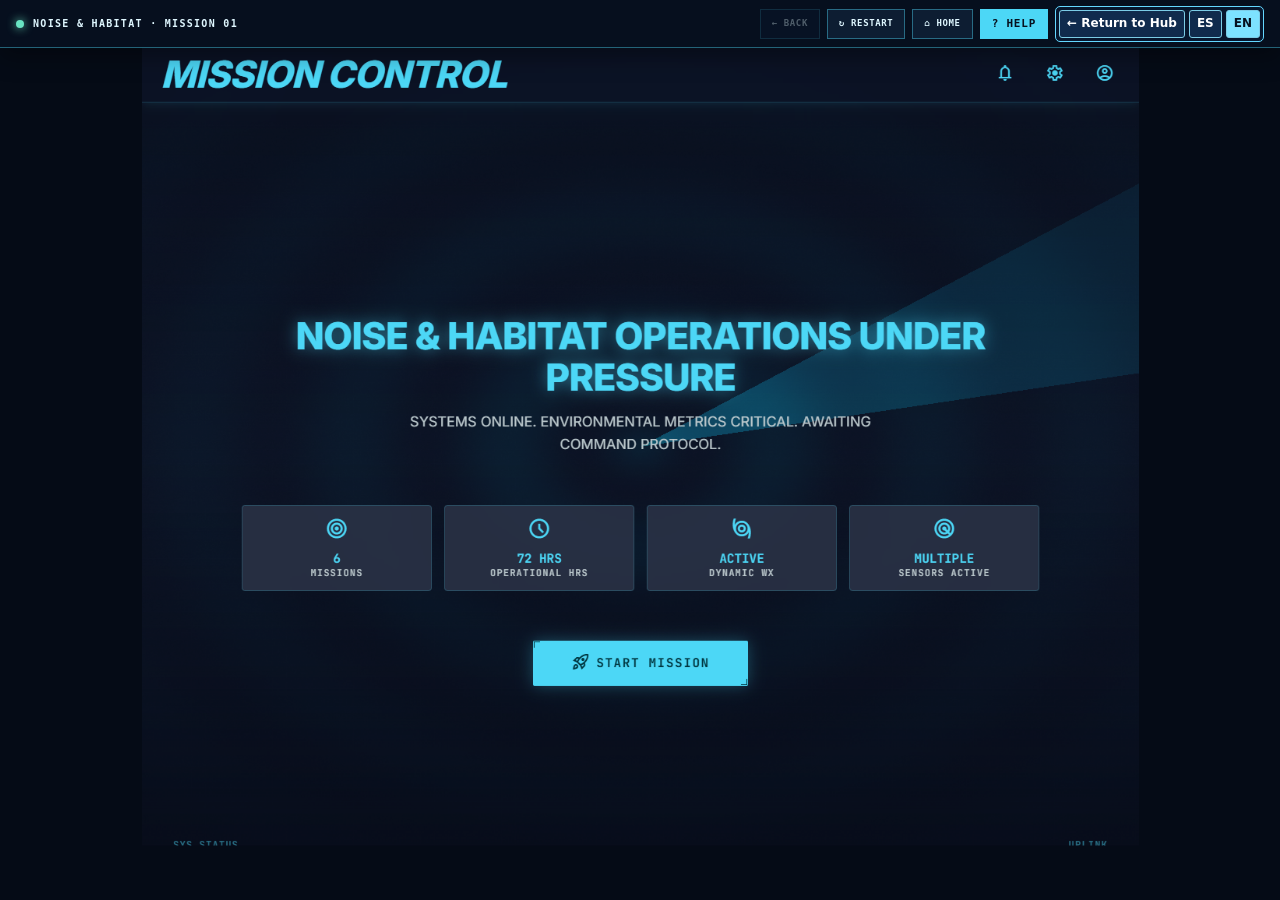
<file: index.html>
<!doctype html>
<html lang="en">
<head>
<meta charset="utf-8" />
<meta name="viewport" content="width=device-width,initial-scale=1" />
<title>Noise & Habitat — Missions 01–06 · Course Edition</title>
<style>
:root{--cyan:#4cd7f6;--cyan2:#18bfe7;--pink:#f5a0f5;--navy:#071225;--panel:#132238;--panel2:#0a1729;--text:#edf8ff;--muted:#9fb4c7;--amber:#ffbf5a;--red:#ff7c87;--green:#69e4c2}
*{box-sizing:border-box}html,body{margin:0;width:100%;height:100%;overflow:hidden;background:#050b16;color:var(--text);font-family:Inter,Segoe UI,Arial,sans-serif}
button{font:inherit}#stage{position:fixed;left:0;right:0;top:48px;bottom:0;display:flex;align-items:center;justify-content:center;background:#050b16}body.guide-visible #stage{bottom:176px}
.screen{position:relative;max-width:100vw;max-height:100vh;line-height:0;user-select:none;-webkit-user-select:none;overflow:hidden}
.screen img{display:block;width:100%;height:100%;object-fit:fill;pointer-events:none}.hit{position:absolute;display:block;border:0;background:transparent;cursor:pointer;padding:0;margin:0;z-index:8;border-radius:3px}
.hit:focus-visible{outline:3px solid var(--cyan);outline-offset:2px;background:rgba(76,215,246,.08)}
@media (hover:hover){.hit:hover{box-shadow:inset 0 0 0 2px rgba(76,215,246,.7);background:rgba(76,215,246,.045)}}
.hot-highlight{position:absolute;z-index:6;pointer-events:none;border:2px solid rgba(76,215,246,.9);box-shadow:0 0 0 1px rgba(76,215,246,.18),0 0 24px rgba(76,215,246,.42);border-radius:4px;animation:pulse 1.7s ease-in-out infinite}
.hot-highlight::after{content:'SELECT TO ANALYSE';position:absolute;right:0;top:-24px;background:var(--cyan);color:#03101c;font:800 9px/1 ui-monospace,Consolas,monospace;letter-spacing:.08em;padding:6px 8px;white-space:nowrap}
@keyframes pulse{50%{box-shadow:0 0 0 4px rgba(76,215,246,.08),0 0 32px rgba(76,215,246,.62)}}
.coach{position:absolute;z-index:12;left:50%;bottom:16px;transform:translateX(-50%);width:min(720px,84%);line-height:1.35;background:linear-gradient(90deg,rgba(6,16,30,.96),rgba(12,29,49,.96));border:1px solid rgba(76,215,246,.45);box-shadow:0 18px 50px rgba(0,0,0,.45);padding:12px 16px;display:flex;gap:14px;align-items:center}
.coach .step{font:800 9px/1.2 ui-monospace,Consolas,monospace;letter-spacing:.14em;text-transform:uppercase;color:var(--cyan);min-width:92px}.coach p{margin:0;color:#eaf7ff;font-size:13px;line-height:1.4}.coach strong{color:#fff}.coach .coachBtn{margin-left:auto;white-space:nowrap;border:1px solid rgba(76,215,246,.65);background:var(--cyan);color:#04101c;font-weight:900;padding:9px 12px;cursor:pointer}.coach .dismiss{border:0;background:transparent;color:#9fb4c7;font-size:18px;cursor:pointer;padding:4px 0 4px 6px}
.appNav{position:fixed;z-index:70;left:0;right:0;top:0;height:48px;display:flex;align-items:center;justify-content:space-between;padding:0 16px;background:#060f1e;border-bottom:1px solid rgba(76,215,246,.42);box-shadow:0 8px 24px rgba(0,0,0,.35);line-height:1}.appNavTitle{display:flex;align-items:center;gap:9px;color:#dff7ff;font:900 10px/1 ui-monospace,Consolas,monospace;letter-spacing:.13em;text-transform:uppercase}.appNavTitle::before{content:'';width:8px;height:8px;border-radius:50%;background:var(--green);box-shadow:0 0 10px var(--green)}.appNavActions{display:flex;align-items:center;gap:7px}.navBtn,.helpBtn{height:30px;border:1px solid rgba(76,215,246,.42);background:#0d1d32;color:#dff7ff;padding:0 11px;font:900 9px/1 ui-monospace,Consolas,monospace;letter-spacing:.07em;text-transform:uppercase;cursor:pointer}.navBtn:hover,.helpBtn:hover{background:#16304a;border-color:var(--cyan)}.navBtn:disabled{opacity:.34;cursor:not-allowed}.helpBtn{color:#07111e;background:var(--cyan);border-color:var(--cyan);font-size:11px}.guideHost{position:fixed;z-index:55;left:0;right:0;bottom:0;height:176px;display:none;align-items:center;justify-content:center;padding:10px 18px;background:#070f20;border-top:3px solid var(--pink);box-shadow:0 -18px 50px rgba(0,0,0,.55);line-height:1.35}body.guide-visible .guideHost{display:flex}
#modalLayer{position:fixed;inset:0;display:none;align-items:center;justify-content:center;padding:22px;background:rgba(1,7,16,.76);backdrop-filter:blur(9px);z-index:90}#modalLayer.open{display:flex}
.modal{width:min(820px,94vw);max-height:90vh;overflow:auto;background:linear-gradient(155deg,#14243a,#081425);border:1px solid rgba(76,215,246,.4);box-shadow:0 24px 90px rgba(0,0,0,.62);padding:26px 28px 24px;line-height:1.45;position:relative}
.modal.wide{width:min(1040px,96vw)}.modal .eyebrow{font:800 10px/1.2 ui-monospace,Consolas,monospace;letter-spacing:.16em;color:var(--cyan);text-transform:uppercase}.modal h2{margin:7px 0 9px;font-size:30px;line-height:1.08;color:#fff}.modal .lead{font-size:16px;color:#d9e7f3;margin:0 0 16px;line-height:1.55}.modal p{color:#c9d7e5;margin:8px 0;line-height:1.55}.close{position:absolute;right:14px;top:10px;background:transparent;border:0;color:#b9c8d6;font-size:24px;cursor:pointer}
.roleBox{display:grid;grid-template-columns:1.15fr .85fr;gap:14px;margin:18px 0}.rolePanel,.objectivePanel{border:1px solid rgba(255,255,255,.1);background:rgba(255,255,255,.035);padding:15px 16px}.rolePanel strong,.objectivePanel strong{display:block;color:#fff;font-size:14px;margin-bottom:5px}.rolePanel span,.objectivePanel span{color:#b9cad9;font-size:13px;line-height:1.45}
.howGrid{display:grid;grid-template-columns:repeat(4,1fr);gap:9px;margin:17px 0}.how{border:1px solid rgba(76,215,246,.18);background:rgba(76,215,246,.04);padding:13px 12px;min-height:108px}.how b{display:grid;place-items:center;width:25px;height:25px;border:1px solid var(--cyan);color:var(--cyan);font:900 11px ui-monospace,Consolas,monospace;margin-bottom:9px}.how strong{display:block;color:#fff;font-size:12px;margin-bottom:4px}.how span{display:block;color:#9fb4c7;font-size:11px;line-height:1.4}
.modalGrid{display:grid;grid-template-columns:repeat(2,minmax(0,1fr));gap:10px;margin:16px 0}.fact{border:1px solid rgba(255,255,255,.1);background:rgba(255,255,255,.035);padding:12px 14px}.fact small{display:block;color:#879db2;font:800 9px ui-monospace,Consolas,monospace;letter-spacing:.08em;text-transform:uppercase;margin-bottom:5px}.fact strong{font-size:13px;color:#fff}.fact em{display:block;color:#9fb4c7;font-size:11px;font-style:normal;margin-top:4px;line-height:1.4}
.intelExplain{border-left:3px solid var(--pink);background:rgba(245,160,245,.06);padding:12px 14px;color:#d7e5ef;font-size:12px;line-height:1.5;margin-top:12px}.modalActions{display:flex;justify-content:flex-end;gap:10px;margin-top:20px}.btn{border:1px solid rgba(76,215,246,.6);background:var(--cyan);color:#04101c;font-weight:900;padding:11px 17px;cursor:pointer}.btn.secondary{background:transparent;color:var(--cyan)}.btn:disabled{opacity:.4;cursor:not-allowed}
.decisionIntro{display:flex;gap:10px;align-items:flex-start;margin:10px 0 16px;padding:11px 13px;border:1px solid rgba(255,191,90,.24);background:rgba(255,191,90,.045)}.decisionIntro b{color:var(--amber);font:900 10px ui-monospace,Consolas,monospace;letter-spacing:.08em}.decisionIntro span{color:#cedae6;font-size:12px;line-height:1.45}
.choices{display:grid;grid-template-columns:repeat(3,1fr);gap:10px}.choice{border:1px solid rgba(255,255,255,.12);background:#0d1b2e;color:var(--text);padding:14px;text-align:left;cursor:pointer;min-height:240px;transition:.15s}.choice:hover{border-color:rgba(76,215,246,.6);transform:translateY(-2px)}.choice.selected{border-color:var(--cyan);background:linear-gradient(155deg,rgba(76,215,246,.12),rgba(245,160,245,.06));box-shadow:0 0 0 1px rgba(76,215,246,.15),0 12px 30px rgba(0,0,0,.3)}.choice .code{font:800 9px ui-monospace,Consolas,monospace;color:var(--cyan);letter-spacing:.1em}.choice h3{font-size:16px;margin:6px 0 10px;color:#fff}.choice p{font-size:11px;margin:0 0 11px;line-height:1.45;color:#aebfd0}.miniMetrics{display:grid;gap:6px}.metricLine{display:flex;justify-content:space-between;gap:10px;border-top:1px solid rgba(255,255,255,.07);padding-top:6px;font:700 9px ui-monospace,Consolas,monospace;color:#8fa3b7;text-transform:uppercase}.metricLine strong{color:#e7f4fb}.risk-high{color:var(--red)!important}.risk-med{color:var(--amber)!important}.risk-low{color:var(--green)!important}
.outcome{display:grid;grid-template-columns:.8fr 1.2fr;gap:14px}.scorePanel{border:1px solid rgba(76,215,246,.25);padding:15px;background:rgba(76,215,246,.04)}.scorePanel .status{font:900 10px ui-monospace,Consolas,monospace;color:var(--cyan);letter-spacing:.1em;text-transform:uppercase}.scorePanel h3{font-size:21px;margin:6px 0 14px;color:#fff}.bars{display:grid;gap:11px}.barLabel{display:flex;justify-content:space-between;font:700 9px ui-monospace,Consolas,monospace;color:#9fb4c7;text-transform:uppercase}.bar{height:5px;background:rgba(255,255,255,.08);margin-top:4px}.bar span{display:block;height:100%;background:linear-gradient(90deg,var(--cyan),var(--pink))}.learnPanel{border:1px solid rgba(245,160,245,.24);padding:15px;background:rgba(245,160,245,.045)}.learnPanel .unlock{font:900 10px ui-monospace,Consolas,monospace;color:var(--pink);letter-spacing:.1em;text-transform:uppercase}.learnPanel h3{font-size:18px;margin:6px 0 8px;color:#fff}.learnPanel p{font-size:12px;line-height:1.55}.takeaway{margin-top:12px;border-left:3px solid var(--cyan);padding:9px 11px;background:rgba(76,215,246,.045);font-size:12px;color:#d8e8f5}.finalHero{display:grid;grid-template-columns:minmax(0,1fr) 180px;gap:16px;align-items:center;padding:16px 18px;margin:12px 0 14px;border:1px solid rgba(76,215,246,.28);background:radial-gradient(circle at top left,rgba(76,215,246,.14),rgba(8,20,37,.96) 58%),linear-gradient(145deg,rgba(255,255,255,.03),rgba(245,160,245,.03))}.heroSeal{justify-self:end;width:150px;height:150px;border-radius:50%;display:grid;place-items:center;text-align:center;border:2px solid rgba(245,160,245,.5);box-shadow:0 0 0 10px rgba(245,160,245,.05),0 0 26px rgba(76,215,246,.2);background:radial-gradient(circle at 50% 35%,rgba(245,160,245,.28),rgba(76,215,246,.12) 35%,rgba(5,12,23,.98) 72%)}.heroSeal span{display:block;font-size:34px;font-weight:900;color:#fff;line-height:1}.heroSeal small{display:block;margin-top:5px;font:800 9px ui-monospace,Consolas,monospace;letter-spacing:.14em;text-transform:uppercase;color:var(--cyan)}.finalRibbon{display:inline-block;margin-top:10px;padding:8px 10px;border:1px solid rgba(245,160,245,.34);background:rgba(245,160,245,.08);font:800 10px ui-monospace,Consolas,monospace;letter-spacing:.12em;text-transform:uppercase;color:#ffd8ff}.missionBadges{display:grid;grid-template-columns:repeat(3,minmax(0,1fr));gap:8px;margin:14px 0}.missionBadge{border:1px solid rgba(255,255,255,.08);background:rgba(255,255,255,.03);padding:10px 11px;min-height:82px}.missionBadge small{display:block;color:var(--cyan);font:800 8px ui-monospace,Consolas,monospace;letter-spacing:.12em;text-transform:uppercase;margin-bottom:4px}.missionBadge strong{display:block;color:#fff;font-size:13px;line-height:1.3;margin-bottom:3px}.missionBadge span{display:block;color:#9fb4c7;font-size:11px;line-height:1.45}.certPanel{margin-top:14px;border:1px solid rgba(255,255,255,.08);background:linear-gradient(135deg,rgba(76,215,246,.04),rgba(245,160,245,.04));padding:14px 15px}.certPanel .status{font:900 10px ui-monospace,Consolas,monospace;color:#ffe08a;letter-spacing:.1em;text-transform:uppercase}.certPanel h3{margin:6px 0 10px;color:#fff;font-size:20px}.summaryGrid{display:grid;grid-template-columns:repeat(3,minmax(0,1fr));gap:8px;margin:10px 0 12px}.summaryBox{border:1px solid rgba(255,255,255,.08);background:rgba(255,255,255,.03);padding:10px}.summaryBox small{display:block;color:#8da4ba;font:800 8px ui-monospace,Consolas,monospace;letter-spacing:.1em;text-transform:uppercase;margin-bottom:4px}.summaryBox strong{display:block;color:#fff;font-size:12px;line-height:1.4}.loopStrip{margin-top:10px;padding:10px 11px;border-left:3px solid #ffe08a;background:rgba(255,224,138,.08);color:#f6f8fb;font-size:12px;line-height:1.55}.certificateCard{border:1px solid rgba(245,160,245,.3);background:linear-gradient(145deg,rgba(255,255,255,.04),rgba(76,215,246,.03));padding:18px 20px;margin:14px 0}.certificateCard .eyeline{font:800 10px ui-monospace,Consolas,monospace;color:#ffe08a;letter-spacing:.14em;text-transform:uppercase}.certificateCard h3{margin:8px 0 10px;color:#fff;font-size:28px}.certificateCard p{font-size:13px}.certificateName{font-size:16px;color:#fff;font-weight:900;margin:10px 0}.certificateFoot{display:flex;justify-content:space-between;gap:12px;flex-wrap:wrap;margin-top:14px;padding-top:12px;border-top:1px solid rgba(255,255,255,.08)}.certificateFoot div{min-width:160px}.certificateFoot small{display:block;color:#8ea4b9;font:800 8px ui-monospace,Consolas,monospace;letter-spacing:.1em;text-transform:uppercase;margin-bottom:4px}.certificateFoot strong{display:block;color:#fff;font-size:12px;line-height:1.45}
.finalCelebration{position:relative;overflow:hidden;margin:4px 0 16px;padding:28px 28px 24px;border:1px solid rgba(76,215,246,.48);background:radial-gradient(circle at 50% 20%,rgba(76,215,246,.20),transparent 34%),radial-gradient(circle at 85% 25%,rgba(245,160,245,.14),transparent 22%),linear-gradient(145deg,#0a1c32,#07111f 68%,#100d24);box-shadow:inset 0 0 70px rgba(76,215,246,.04),0 20px 50px rgba(0,0,0,.35);text-align:center}
.finalCelebration::before,.finalCelebration::after{content:'';position:absolute;width:220px;height:220px;border:1px solid rgba(76,215,246,.18);border-radius:50%;top:-120px}.finalCelebration::before{left:-60px}.finalCelebration::after{right:-60px;border-color:rgba(245,160,245,.18)}
.finalKicker{font:900 10px ui-monospace,Consolas,monospace;letter-spacing:.22em;color:var(--cyan);text-transform:uppercase}.finalBigTitle{margin:8px 0 6px!important;font-size:42px!important;letter-spacing:-.03em}.finalSub{max-width:760px;margin:0 auto!important;color:#cfe0eb!important;font-size:14px!important}.courseSeal{width:124px;height:124px;margin:18px auto 14px;border-radius:50%;display:grid;place-items:center;background:radial-gradient(circle at 50% 35%,rgba(255,255,255,.18),rgba(76,215,246,.14) 35%,rgba(5,12,23,.98) 70%);border:2px solid var(--cyan);box-shadow:0 0 0 8px rgba(76,215,246,.05),0 0 35px rgba(76,215,246,.24),inset 0 0 28px rgba(245,160,245,.08)}.courseSeal strong{display:block;font-size:34px;color:#fff;line-height:1}.courseSeal span{display:block;margin-top:3px;color:var(--pink);font:900 9px ui-monospace,Consolas,monospace;letter-spacing:.12em;text-transform:uppercase}.completionLine{display:flex;justify-content:center;gap:6px;flex-wrap:wrap;margin:12px 0 2px}.completionLine span{padding:6px 8px;border:1px solid rgba(255,255,255,.1);background:rgba(255,255,255,.035);color:#dceaf4;font:800 8px ui-monospace,Consolas,monospace;letter-spacing:.08em;text-transform:uppercase}.completionLine span.done{border-color:rgba(105,228,194,.38);color:var(--green)}
.finalCompetence{display:grid;grid-template-columns:repeat(3,1fr);gap:9px;margin:14px 0}.competenceCard{border:1px solid rgba(255,255,255,.09);background:linear-gradient(155deg,rgba(76,215,246,.055),rgba(245,160,245,.025));padding:12px 13px;min-height:94px}.competenceCard small{display:block;color:var(--cyan);font:900 8px ui-monospace,Consolas,monospace;letter-spacing:.1em;text-transform:uppercase;margin-bottom:4px}.competenceCard strong{display:block;color:#fff;font-size:13px;line-height:1.3;margin-bottom:3px}.competenceCard span{display:block;color:#9fb4c7;font-size:10px;line-height:1.4}
.checkpointCard{padding:20px 22px;margin:8px 0 15px;border:1px solid rgba(255,191,90,.38);background:radial-gradient(circle at 15% 20%,rgba(255,191,90,.10),transparent 28%),#0d1a2b}.checkpointTop{display:flex;align-items:center;justify-content:space-between;gap:18px;margin-bottom:12px}.checkpointTop .flag{font:900 9px ui-monospace,Consolas,monospace;letter-spacing:.13em;color:var(--amber);text-transform:uppercase}.checkpointTop .count{border:1px solid rgba(255,191,90,.35);padding:6px 9px;color:#ffe0a7;font:900 9px ui-monospace,Consolas,monospace}.checkpointCard h2{font-size:31px!important}.checkpointCard .hint{margin:12px 0 0;padding:11px 12px;border-left:3px solid var(--amber);background:rgba(255,191,90,.055);color:#dae6ef;font-size:12px;line-height:1.5}
@media(max-width:760px){.finalCompetence{grid-template-columns:1fr 1fr}.finalBigTitle{font-size:31px!important}.courseSeal{width:104px;height:104px}.courseSeal strong{font-size:28px}}@media(max-width:520px){.finalCompetence{grid-template-columns:1fr}}

.resultTag{position:absolute;z-index:11;right:2.2%;top:8.2%;background:#0b1a2e;border:1px solid rgba(76,215,246,.5);padding:8px 11px;line-height:1.2;color:#dff7ff;box-shadow:0 8px 24px rgba(0,0,0,.4)}.resultTag small{display:block;color:var(--cyan);font:800 8px ui-monospace,Consolas,monospace;letter-spacing:.12em;text-transform:uppercase}.resultTag strong{font-size:11px}
.toast{position:fixed;left:50%;bottom:20px;transform:translate(-50%,20px);opacity:0;pointer-events:none;z-index:50;background:#0d1a2d;border:1px solid rgba(76,215,246,.4);color:#e7f4fb;padding:11px 16px;font:800 10px ui-monospace,Consolas,monospace;letter-spacing:.05em;transition:.2s;box-shadow:0 12px 30px rgba(0,0,0,.4)}.toast.show{opacity:1;transform:translate(-50%,0)}

.missionCore{display:grid;grid-template-columns:repeat(3,1fr);gap:10px;margin:16px 0}.coreCard{border:1px solid rgba(76,215,246,.22);background:linear-gradient(155deg,rgba(76,215,246,.07),rgba(255,255,255,.025));padding:15px;min-height:118px}.coreCard small{display:block;color:var(--cyan);font:800 9px ui-monospace,Consolas,monospace;letter-spacing:.1em;text-transform:uppercase;margin-bottom:7px}.coreCard strong{display:block;font-size:15px;color:#fff;line-height:1.3;margin-bottom:5px}.coreCard span{display:block;color:#aebfd0;font-size:12px;line-height:1.45}
.ruleBox{margin:15px 0 5px;padding:13px 15px;border-left:3px solid var(--amber);background:rgba(255,191,90,.055);color:#dbe7f1;font-size:13px;line-height:1.5}.ruleBox strong{color:#fff}.plainFlow{display:grid;grid-template-columns:repeat(3,1fr);gap:9px;margin:16px 0}.plainStep{position:relative;border:1px solid rgba(255,255,255,.1);background:rgba(255,255,255,.035);padding:14px 14px 14px 46px;min-height:90px}.plainStep b{position:absolute;left:13px;top:14px;display:grid;place-items:center;width:24px;height:24px;border-radius:50%;background:var(--cyan);color:#04101c;font:900 10px ui-monospace,Consolas,monospace}.plainStep strong{display:block;color:#fff;font-size:13px;margin-bottom:4px}.plainStep span{display:block;color:#9fb4c7;font-size:11px;line-height:1.4}
.choice .change{display:block;margin:10px 0 8px;padding:8px 9px;background:rgba(255,255,255,.04);border-left:2px solid rgba(76,215,246,.7);color:#d7e6f1;font-size:10px;line-height:1.45}.choice .change strong{color:#fff}.outcomePlain{display:grid;grid-template-columns:repeat(4,1fr);gap:8px;margin:13px 0}.outcomePill{border:1px solid rgba(255,255,255,.1);background:rgba(255,255,255,.035);padding:10px}.outcomePill small{display:block;color:#879db2;font:800 8px ui-monospace,Consolas,monospace;text-transform:uppercase;letter-spacing:.08em;margin-bottom:4px}.outcomePill strong{font-size:12px;color:#fff}.whyBox{margin-top:12px;border:1px solid rgba(76,215,246,.18);background:rgba(76,215,246,.045);padding:12px 13px}.whyBox small{display:block;color:var(--cyan);font:800 8px ui-monospace,Consolas,monospace;letter-spacing:.1em;text-transform:uppercase;margin-bottom:5px}.whyBox p{margin:0;color:#d5e4ef;font-size:12px;line-height:1.5}

/* Interactive mission avatar */
.guide-focus{position:absolute;z-index:9;pointer-events:none;border:3px solid var(--amber);box-shadow:0 0 0 9999px rgba(2,8,18,.24),0 0 34px rgba(255,191,90,.68);border-radius:4px;animation:guidePulse 1.7s ease-in-out infinite}
@keyframes guidePulse{50%{box-shadow:0 0 0 9999px rgba(2,8,18,.19),0 0 46px rgba(255,191,90,.92)}}
.guide-dock{position:relative;z-index:18;width:min(1120px,96%);height:150px;display:grid;grid-template-columns:94px minmax(0,1fr) 150px;background:linear-gradient(105deg,#111a35,#0b2540);border:1px solid rgba(245,160,245,.82);border-top:3px solid var(--pink);box-shadow:0 16px 48px rgba(0,0,0,.52),0 0 28px rgba(245,160,245,.12);line-height:1.35;overflow:hidden}
.guide-avatar{position:relative;border-right:1px solid rgba(76,215,246,.24);background:radial-gradient(circle at 50% 40%,rgba(76,215,246,.12),transparent 55%),#081626;display:flex;align-items:center;justify-content:center;overflow:hidden}
.guide-avatar .portrait-window{position:relative;width:66px;height:66px;border:1px solid rgba(76,215,246,.9);border-radius:9px;overflow:hidden;box-shadow:0 0 20px rgba(76,215,246,.28);background:#071523}
.guide-avatar .portrait-window img{display:block;width:100%;height:100%;object-fit:cover;pointer-events:none}
.guide-avatar::after{content:'';position:absolute;inset:0;background:repeating-linear-gradient(180deg,transparent 0 3px,rgba(76,215,246,.035) 3px 4px);pointer-events:none}
.guide-online{position:absolute;right:13px;top:18px;width:8px;height:8px;border-radius:50%;background:#69e4c2;box-shadow:0 0 12px #69e4c2}
.guide-copy{min-width:0;padding:13px 18px 11px;display:flex;flex-direction:column;justify-content:flex-start;overflow:hidden}
.guide-meta{font:900 9px/1.2 ui-monospace,Consolas,monospace;letter-spacing:.13em;color:var(--cyan);text-transform:uppercase;margin-bottom:8px;flex:0 0 auto}
.guide-message{display:block!important;visibility:visible!important;opacity:1!important;color:#f3fbff!important;font-size:14px!important;line-height:1.48!important;min-height:58px;max-height:78px;overflow:auto;padding:7px 10px;background:rgba(3,12,24,.28);border-left:3px solid rgba(76,215,246,.75);white-space:normal}
.guide-message strong{color:#fff}.guide-message em{font-style:normal;color:var(--pink);font-weight:800}
.guide-progress{display:flex;gap:5px;align-items:center;margin-top:9px;flex:0 0 auto}.guide-dot{width:20px;height:3px;background:rgba(255,255,255,.12)}.guide-dot.on{background:var(--cyan);box-shadow:0 0 8px rgba(76,215,246,.5)}
.guide-actions{display:flex;flex-direction:column;justify-content:center;gap:7px;padding:14px 12px 14px 0;min-width:0}
.guide-action{width:100%;border:1px solid rgba(76,215,246,.6);background:var(--cyan);color:#03101c;font:900 10px/1 ui-monospace,Consolas,monospace;letter-spacing:.06em;padding:11px 8px;cursor:pointer;text-transform:uppercase}.guide-action.secondary{background:#0b1a2e;color:var(--cyan)}.guide-action:hover{filter:brightness(1.08)}
.guide-close{position:absolute;right:5px;top:4px;width:22px;height:22px;border:0;background:rgba(6,15,30,.8);color:#9fb3c5;font-size:16px;cursor:pointer;z-index:4}
.guide-minibtn{position:absolute;z-index:17;right:18px;bottom:16px;width:54px;height:54px;border-radius:50%;border:1px solid rgba(76,215,246,.6);background:#0a1a2d;color:var(--cyan);box-shadow:0 10px 28px rgba(0,0,0,.45);cursor:pointer;display:grid;place-items:center;font:900 10px/1 ui-monospace,Consolas,monospace;letter-spacing:.05em;text-align:center}.guide-minibtn::before{content:'OPS';display:block}.guide-minibtn::after{content:'GUIDE';display:block;font-size:7px;margin-top:-8px}
.guide-hint{position:absolute;z-index:10;pointer-events:none;background:#ffd27a;border:2px solid #fff5d8;color:#07111e;padding:8px 10px;font:900 10px/1.3 ui-monospace,Consolas,monospace;letter-spacing:.025em;box-shadow:0 10px 28px rgba(0,0,0,.62),0 0 20px rgba(255,191,90,.45);max-width:220px}.guide-hint::before{content:'';position:absolute;left:-8px;top:11px;border-top:7px solid transparent;border-bottom:7px solid transparent;border-right:8px solid #ffd27a}.guide-hint.arrow-right::before{left:auto;right:-8px;border-right:0;border-left:8px solid #ffd27a}
.guide-hint b{color:#07111e;text-decoration:underline;text-underline-offset:2px}
.loading-card{display:flex;flex-direction:column;align-items:center;justify-content:center;gap:12px;color:#dff7ff;font:900 11px/1.3 ui-monospace,Consolas,monospace;letter-spacing:.12em;text-transform:uppercase}.loading-spinner{width:34px;height:34px;border:3px solid rgba(76,215,246,.2);border-top-color:var(--cyan);border-radius:50%;animation:spin .8s linear infinite}.loading-card small{color:#8da8bd;font-size:8px;letter-spacing:.08em}@keyframes spin{to{transform:rotate(360deg)}}
@media(max-width:760px){body.guide-visible #stage{bottom:190px}.guideHost{height:190px;padding:8px}.appNav{padding:0 8px}.appNavTitle{font-size:8px}.navBtn,.helpBtn{padding:0 7px;font-size:8px}.howGrid,.choices,.missionCore,.plainFlow,.outcomePlain,.missionBadges,.summaryGrid{grid-template-columns:1fr 1fr}.roleBox,.outcome,.finalHero{grid-template-columns:1fr}.heroSeal{justify-self:start;width:110px;height:110px}.certificateFoot{display:grid;grid-template-columns:1fr 1fr}.coach{width:92%;padding:10px 12px}.coach .step{display:none}.modal{padding:22px 18px}.modal h2{font-size:24px}.guide-dock{width:98%;height:166px;grid-template-columns:70px minmax(0,1fr) 104px}.guide-avatar .portrait-window{width:50px;height:50px}.guide-copy{padding:10px}.guide-message{font-size:11px!important;min-height:70px;max-height:92px}.guide-actions{padding:12px 7px 12px 0}.guide-action{font-size:8px;padding:9px 5px}}@media(max-width:520px){.appNavTitle{display:none}.howGrid,.choices,.missionCore,.plainFlow,.outcomePlain,.missionBadges,.summaryGrid{grid-template-columns:1fr}.guide-dock{grid-template-columns:0 minmax(0,1fr) 96px}.guide-avatar{display:none}}.howGrid,.choices,.missionCore,.plainFlow,.outcomePlain{grid-template-columns:1fr}}

/* ===== MISSION 02 · ROUTE CONFLICT · CLEAR SEQUENTIAL REVIEW ===== */
.m2-workspace{position:absolute;z-index:8;left:19.1%;right:1.6%;top:8.4%;bottom:1.6%;background:#06111f;border:1px solid rgba(76,215,246,.18);box-shadow:inset 0 0 60px rgba(0,0,0,.35)}
.m2-mission-chip{position:absolute;z-index:14;left:20.4%;top:9.5%;background:#06182a;border:1px solid rgba(76,215,246,.55);padding:7px 10px;color:#fff;line-height:1}.m2-mission-chip small{display:block;color:var(--pink);font:900 7px ui-monospace,Consolas,monospace;letter-spacing:.12em}.m2-mission-chip strong{font:900 11px ui-monospace,Consolas,monospace;color:#dff8ff}
.m2-goal{position:absolute;z-index:13;left:20.4%;right:2.7%;top:14.0%;height:7.2%;display:flex;align-items:center;justify-content:space-between;gap:18px;background:#0b1d31;border-left:4px solid var(--cyan);padding:9px 14px;line-height:1.25;box-shadow:0 8px 24px rgba(0,0,0,.32)}.m2-goal small{display:block;color:var(--cyan);font:900 7px ui-monospace,Consolas,monospace;letter-spacing:.12em;margin-bottom:3px}.m2-goal strong{font-size:12px;color:#fff}.m2-goal span{color:#a8bdcd;font-size:9px;max-width:540px}.m2-goal .step-count{flex:none;border:1px solid rgba(255,255,255,.15);padding:7px 10px;color:#dff7ff;font:900 8px ui-monospace,Consolas,monospace;white-space:nowrap}
.m2-terrain{position:absolute;left:20.4%;top:22.4%;width:51.0%;height:54.0%;z-index:11;border:1px solid rgba(76,215,246,.48);background:#071321;box-shadow:0 12px 38px rgba(0,0,0,.55);overflow:hidden;line-height:1.2}
.m2-terrain>img{position:absolute;inset:0;width:100%;height:100%;object-fit:cover;opacity:.88;filter:saturate(.72) contrast(1.06) brightness(.72);pointer-events:none}.m2-terrain::after{content:'';position:absolute;inset:0;background:linear-gradient(180deg,rgba(5,14,27,.22),rgba(5,14,27,.03) 35%,rgba(5,14,27,.20));pointer-events:none}
.m2-map-title{position:absolute;z-index:4;left:10px;right:10px;top:9px;display:flex;justify-content:space-between;gap:12px;align-items:center;background:rgba(5,17,31,.96);border:1px solid rgba(76,215,246,.32);padding:7px 9px;color:#eaf8ff}.m2-map-title b{font:900 9px/1 ui-monospace,Consolas,monospace;letter-spacing:.11em;color:var(--cyan)}.m2-map-title span{font:800 7px/1 ui-monospace,Consolas,monospace;color:#9eb6ca;letter-spacing:.07em}
.m2-routes{position:absolute;z-index:5;inset:0;width:100%;height:100%;overflow:visible}.route-visible{fill:none;stroke-width:8;stroke-linecap:round;stroke-linejoin:round;filter:drop-shadow(0 0 8px rgba(0,0,0,.95));}.route-a{stroke:#f5a0f5}.route-b{stroke:#ffbf5a}.route-c{stroke:#4cd7f6}
.route-label{position:absolute;z-index:7;border:2px solid currentColor;background:#061321;padding:6px 9px;font:900 9px/1 ui-monospace,Consolas,monospace;letter-spacing:.08em;box-shadow:0 6px 18px rgba(0,0,0,.55)}.route-label.a{left:23%;top:37%;color:#f5a0f5}.route-label.b{left:65%;top:30%;color:#ffbf5a}.route-label.c{left:68%;top:66%;color:#4cd7f6}
.m2-marker{position:absolute;z-index:6;display:flex;align-items:center;gap:5px;background:#071426;border:1px solid rgba(255,255,255,.28);padding:5px 7px;color:#ecf8ff;font:900 7px/1.15 ui-monospace,Consolas,monospace;letter-spacing:.05em;box-shadow:0 5px 16px rgba(0,0,0,.55);opacity:.72}.m2-marker::before{content:'';width:7px;height:7px;border-radius:50%;background:#9fb4c7}.m2-marker.community{left:14%;top:43%}.m2-marker.wetland{left:69%;top:41%}.m2-marker.birds{left:58%;top:20%}.m2-marker.base{left:43%;top:78%}.m2-marker.base::before{background:#69e4c2}.m2-marker.hot{opacity:1;border-color:var(--amber);box-shadow:0 0 0 1px rgba(255,191,90,.2),0 0 18px rgba(255,191,90,.28)}.m2-marker.hot::before{background:var(--amber);box-shadow:0 0 8px var(--amber)}
.m2-route-panel{position:absolute;z-index:12;right:2.7%;top:22.4%;width:24.5%;height:54.0%;background:linear-gradient(180deg,#10233a,#09182a);border:1px solid rgba(76,215,246,.45);padding:14px 15px;line-height:1.3;color:#eaf8ff;box-shadow:0 12px 32px rgba(0,0,0,.48);overflow:hidden}.m2-route-panel .ey{font:900 8px/1 ui-monospace,Consolas,monospace;color:var(--cyan);letter-spacing:.13em;margin-bottom:8px}.m2-route-panel h3{font-size:18px;margin:0 0 7px;color:#fff}.m2-route-panel .plain{font-size:11px;line-height:1.5;color:#dbe8f2;background:rgba(76,215,246,.055);border-left:3px solid var(--cyan);padding:9px 10px;margin:0 0 12px}.m2-route-panel .watch{font:900 8px/1.3 ui-monospace,Consolas,monospace;color:var(--amber);letter-spacing:.06em;margin-bottom:9px}.m2-simple-metrics{display:grid;gap:7px}.m2-simple-metric{border:1px solid rgba(255,255,255,.10);background:rgba(255,255,255,.035);padding:8px 9px}.m2-simple-metric small{display:block;color:#879db2;font:800 7px ui-monospace,Consolas,monospace;letter-spacing:.08em;margin-bottom:3px}.m2-simple-metric strong{font-size:11px;color:#fff}.m2-simple-metric .good{color:var(--green)}.m2-simple-metric .warn{color:var(--amber)}.m2-simple-metric .bad{color:#ff8fa0}.m2-route-panel .meaning{margin-top:11px;padding-top:10px;border-top:1px solid rgba(255,255,255,.10);font-size:10px;line-height:1.45;color:#afc2d1}.m2-route-panel .meaning strong{color:#fff}
.m2-bottom-simple{position:absolute;z-index:12;left:20.4%;right:2.7%;bottom:3.2%;height:17.0%;background:#0a192c;border:1px solid rgba(76,215,246,.40);display:grid;grid-template-columns:minmax(0,1fr) 290px;gap:14px;padding:12px 14px;line-height:1.3;box-shadow:0 -12px 32px rgba(0,0,0,.42)}.m2-bottom-copy small{display:block;color:var(--cyan);font:900 8px ui-monospace,Consolas,monospace;letter-spacing:.12em;margin-bottom:5px}.m2-bottom-copy strong{display:block;font-size:14px;color:#fff;margin-bottom:4px}.m2-bottom-copy span{display:block;color:#a9bdcc;font-size:10px;line-height:1.45;max-width:640px}.m2-bottom-actions{display:grid;grid-template-columns:1fr 1fr;gap:7px;align-content:center}.m2-review-btn{border:1px solid rgba(76,215,246,.58);background:#0d2036;color:#dff7ff;font:900 8px ui-monospace,Consolas,monospace;letter-spacing:.07em;padding:10px 7px;cursor:pointer}.m2-review-btn.primary{grid-column:1/-1;background:var(--cyan);color:#04101c;border-color:var(--cyan)}.m2-review-btn:disabled{opacity:.28;cursor:not-allowed}
.m2-compare-grid{display:grid;grid-template-columns:repeat(3,1fr);gap:11px;margin:16px 0}.m2-compare-card{border:1px solid rgba(255,255,255,.13);background:#0c1b2e;padding:14px;min-height:250px;display:flex;flex-direction:column}.m2-compare-card.a{border-top:4px solid #f5a0f5}.m2-compare-card.b{border-top:4px solid #ffbf5a}.m2-compare-card.c{border-top:4px solid #4cd7f6}.m2-compare-card small{font:900 8px ui-monospace,Consolas,monospace;color:#879db2;letter-spacing:.09em}.m2-compare-card h3{font-size:16px;margin:5px 0 7px;color:#fff}.m2-compare-card p{font-size:11px;line-height:1.45;color:#b9c9d6;margin:0 0 10px}.m2-compare-card .mini{display:grid;gap:5px;margin-bottom:12px}.m2-compare-card .mini div{display:flex;justify-content:space-between;gap:8px;border-top:1px solid rgba(255,255,255,.07);padding-top:5px;font:800 8px ui-monospace,Consolas,monospace;color:#8498ab}.m2-compare-card .mini strong{color:#fff}.m2-compare-card button{margin-top:auto;border:1px solid var(--cyan);background:transparent;color:var(--cyan);font-weight:900;padding:9px;cursor:pointer}.m2-compare-card button:hover{background:var(--cyan);color:#04101c}.m2-compare-note{border-left:3px solid var(--amber);background:rgba(255,191,90,.055);padding:10px 12px;color:#dce8f1;font-size:12px;line-height:1.45}
@media(max-width:850px){.m2-route-panel{width:27%}.m2-terrain{width:48%}.m2-bottom-simple{grid-template-columns:1fr 230px}.m2-compare-grid{grid-template-columns:1fr}.m2-compare-card{min-height:0}}


/* Mission 03 · Dynamic wildlife alert */
.m3-workspace{position:absolute;z-index:5;left:19.2%;right:1.8%;top:3.8%;bottom:2.8%;background:linear-gradient(180deg,rgba(4,13,25,.82),rgba(5,14,27,.92));border:1px solid rgba(76,215,246,.18);box-shadow:inset 0 0 70px rgba(0,0,0,.32);pointer-events:none}
.m3-chip{position:absolute;z-index:12;left:21.0%;top:6.0%;background:#09182a;border:1px solid rgba(245,160,245,.45);padding:8px 11px;line-height:1.25;box-shadow:0 9px 28px rgba(0,0,0,.44)}.m3-chip small{display:block;color:var(--pink);font:900 8px ui-monospace,Consolas,monospace;letter-spacing:.12em}.m3-chip strong{display:block;color:#fff;font:900 11px ui-monospace,Consolas,monospace;margin-top:3px}
.m3-goal{position:absolute;z-index:12;left:36.0%;right:3.0%;top:5.8%;min-height:78px;background:#0b1a2d;border:1px solid rgba(76,215,246,.36);display:flex;align-items:center;justify-content:space-between;gap:14px;padding:12px 14px;line-height:1.35}.m3-goal small{display:block;color:var(--cyan);font:900 8px ui-monospace,Consolas,monospace;letter-spacing:.11em;margin-bottom:4px}.m3-goal strong{display:block;color:#fff;font-size:14px;margin-bottom:2px}.m3-goal span{display:block;color:#a9bdcc;font-size:10px}.m3-goal .step-count{white-space:nowrap;border:1px solid rgba(255,191,90,.45);color:var(--amber);padding:8px 10px;font:900 8px ui-monospace,Consolas,monospace;letter-spacing:.08em}
.m3-map{position:absolute;z-index:7;left:21.0%;top:18.0%;width:52.5%;height:52.5%;border:1px solid rgba(76,215,246,.42);overflow:hidden;background:#071323;box-shadow:0 12px 36px rgba(0,0,0,.50)}.m3-map>img{position:absolute;inset:0;width:100%;height:100%;object-fit:cover;filter:saturate(.7) brightness(.62) contrast(1.08);opacity:.78}.m3-map-title{position:absolute;z-index:4;left:12px;top:11px;background:#071426;border:1px solid rgba(76,215,246,.45);padding:7px 9px;line-height:1.25}.m3-map-title b{display:block;color:var(--cyan);font:900 8px ui-monospace,Consolas,monospace;letter-spacing:.11em}.m3-map-title span{color:#849aad;font:700 7px ui-monospace,Consolas,monospace;letter-spacing:.08em}
.m3-plan-line{position:absolute;z-index:3;left:14%;right:14%;top:58%;height:4px;background:linear-gradient(90deg,rgba(76,215,246,.22),rgba(76,215,246,.95),rgba(76,215,246,.22));transform:rotate(-8deg);transform-origin:center;box-shadow:0 0 14px rgba(76,215,246,.35)}.m3-plan-line::after{content:'APPROVED ACTIVITY CORRIDOR';position:absolute;right:4%;top:-22px;color:#b8eefe;background:#071426;border:1px solid rgba(76,215,246,.35);padding:4px 6px;font:900 7px ui-monospace,Consolas,monospace;letter-spacing:.06em;white-space:nowrap}
.m3-pulse{position:absolute;z-index:3;left:47%;top:19%;width:38%;height:54%;border:3px solid rgba(245,160,245,.78);border-left-color:rgba(255,191,90,.88);border-radius:50% 42% 46% 50%;transform:rotate(16deg);opacity:0;box-shadow:0 0 28px rgba(245,160,245,.25);transition:.2s}.m3-pulse.active{opacity:1;animation:m3Pulse 1.55s ease-in-out infinite}.m3-pulse::after{content:'TEMPORARY WILDLIFE ACTIVITY';position:absolute;right:-8px;top:32%;background:#29162c;border:1px solid rgba(245,160,245,.75);color:#ffd7ff;padding:5px 7px;font:900 7px ui-monospace,Consolas,monospace;letter-spacing:.05em;white-space:nowrap}.m3-pulse.alert::before{content:'OVERLAP';position:absolute;left:5%;bottom:7%;background:var(--amber);color:#171006;padding:5px 7px;font:900 7px ui-monospace,Consolas,monospace;letter-spacing:.07em}@keyframes m3Pulse{50%{box-shadow:0 0 38px rgba(245,160,245,.5);transform:rotate(16deg) scale(1.025)}}
.m3-status{position:absolute;z-index:12;right:3.0%;top:18.0%;width:22.2%;height:52.5%;background:linear-gradient(180deg,#10233a,#09182a);border:1px solid rgba(76,215,246,.42);padding:14px 15px;line-height:1.35;box-shadow:0 12px 32px rgba(0,0,0,.48)}.m3-status .ey{font:900 8px ui-monospace,Consolas,monospace;color:var(--cyan);letter-spacing:.12em}.m3-status h3{margin:7px 0 7px;color:#fff;font-size:18px}.m3-status .plain{font-size:11px;line-height:1.5;color:#d9e6f0;background:rgba(76,215,246,.055);border-left:3px solid var(--cyan);padding:9px 10px;margin-bottom:10px}.m3-status .alert-copy{border-left-color:var(--pink);background:rgba(245,160,245,.065)}.m3-status .decision-copy{border-left-color:var(--amber);background:rgba(255,191,90,.065)}
.m3-kpis{display:grid;gap:9px}.m3-kpi{border:1px solid rgba(255,255,255,.10);background:rgba(255,255,255,.035);padding:10px 11px}.m3-kpi small{display:block;color:#879db2;font:800 7px ui-monospace,Consolas,monospace;letter-spacing:.08em;margin-bottom:4px}.m3-kpi strong{font-size:12px;color:#fff}.m3-kpi strong.good{color:var(--green)}.m3-kpi strong.warn{color:var(--amber)}.m3-kpi strong.bad{color:#ff8fa0}.m3-status .meaning{margin-top:12px;padding-top:10px;border-top:1px solid rgba(255,255,255,.10);font-size:10px;line-height:1.5;color:#afc2d1}.m3-status .meaning strong{color:#fff}.m3-status .do-now{margin-top:10px;border-left:3px solid var(--cyan);background:rgba(76,215,246,.06);padding:9px 10px}.m3-status .do-now small{display:block;color:var(--cyan);font:900 7px ui-monospace,Consolas,monospace;letter-spacing:.09em;margin-bottom:4px}.m3-status .do-now strong{font-size:11px;color:#fff;line-height:1.4;display:block}
.m3-timeline{position:absolute;z-index:12;left:21.0%;right:3.0%;bottom:4.4%;height:18.7%;background:#0a192c;border:1px solid rgba(76,215,246,.40);display:grid;grid-template-columns:minmax(0,1fr) 270px;gap:12px;padding:12px 14px;line-height:1.3;box-shadow:0 -12px 32px rgba(0,0,0,.42)}.m3-timeline small{display:block;color:var(--cyan);font:900 8px ui-monospace,Consolas,monospace;letter-spacing:.12em;margin-bottom:7px}.m3-track{display:grid;grid-template-columns:repeat(3,1fr);gap:7px}.m3-event{border:1px solid rgba(255,255,255,.10);background:#0d1d31;padding:8px 9px;min-height:72px;text-align:left;font:inherit;cursor:pointer;color:inherit}.m3-event:disabled{opacity:.32;cursor:not-allowed}.m3-event:not(:disabled):hover{border-color:rgba(76,215,246,.55);background:#10243b}.m3-event b{display:block;color:#879db2;font:900 7px ui-monospace,Consolas,monospace;letter-spacing:.08em;margin-bottom:4px}.m3-event strong{display:block;color:#dceaf4;font-size:10px}.m3-event span{display:block;color:#8399ac;font-size:8px;line-height:1.35;margin-top:3px}.m3-event.active{border-color:var(--amber);box-shadow:0 0 0 1px rgba(255,191,90,.18),0 0 20px rgba(255,191,90,.15)}.m3-event.active strong{color:var(--amber)}.m3-actions{display:grid;gap:7px;align-content:center}.m3-btn{border:1px solid rgba(76,215,246,.55);background:#0d2036;color:#dff7ff;font:900 8px ui-monospace,Consolas,monospace;letter-spacing:.07em;padding:10px 7px;cursor:pointer}.m3-btn.primary{background:var(--cyan);color:#04101c;border-color:var(--cyan)}.m3-btn:disabled{opacity:.28;cursor:not-allowed}
.m3-compare-note{border-left:3px solid var(--pink);background:rgba(245,160,245,.055);padding:10px 12px;color:#dce8f1;font-size:12px;line-height:1.45;margin:12px 0 15px}.m3-choice-grid{display:grid;grid-template-columns:repeat(3,1fr);gap:10px}.m3-choice-grid .choice{min-height:230px}
@media(max-width:900px){.m3-status{width:25%}.m3-map{width:49%}.m3-timeline{grid-template-columns:1fr 220px}}


/* Mission 04 · Night Operations / time-window scheduling */
.m4-workspace{position:absolute;z-index:5;left:19.2%;right:1.8%;top:3.8%;bottom:2.8%;background:linear-gradient(180deg,rgba(3,9,20,.88),rgba(5,12,25,.95));border:1px solid rgba(76,215,246,.18);box-shadow:inset 0 0 90px rgba(0,0,0,.45);pointer-events:none}
.m4-workspace::after{content:'';position:absolute;inset:0;background:radial-gradient(circle at 68% 24%,rgba(86,97,196,.15),transparent 24%),linear-gradient(180deg,rgba(4,11,24,.12),rgba(4,11,24,.48));pointer-events:none}
.m4-chip{position:absolute;z-index:12;left:21.0%;top:6.0%;background:#081629;border:1px solid rgba(245,160,245,.46);padding:8px 11px;line-height:1.25;box-shadow:0 9px 28px rgba(0,0,0,.44)}
.m4-chip small{display:block;color:var(--pink);font:900 8px ui-monospace,Consolas,monospace;letter-spacing:.12em}.m4-chip strong{display:block;color:#fff;font:900 11px ui-monospace,Consolas,monospace;margin-top:3px}
.m4-goal{position:absolute;z-index:12;left:36%;right:3%;top:5.8%;min-height:78px;background:#0a192c;border:1px solid rgba(76,215,246,.35);display:flex;align-items:center;justify-content:space-between;gap:14px;padding:12px 14px;line-height:1.35}
.m4-goal small{display:block;color:var(--cyan);font:900 8px ui-monospace,Consolas,monospace;letter-spacing:.11em;margin-bottom:4px}.m4-goal strong{display:block;color:#fff;font-size:14px;margin-bottom:2px}.m4-goal span{display:block;color:#a9bdcc;font-size:10px}.m4-goal .step-count{white-space:nowrap;border:1px solid rgba(255,191,90,.46);color:var(--amber);padding:8px 10px;font:900 8px ui-monospace,Consolas,monospace;letter-spacing:.08em}
.m4-main{position:absolute;z-index:8;left:21%;top:18%;width:52.5%;height:49%;border:1px solid rgba(76,215,246,.40);overflow:hidden;background:linear-gradient(180deg,#06101f,#071425);box-shadow:0 12px 36px rgba(0,0,0,.50)}
.m4-main>img{position:absolute;inset:0;width:100%;height:100%;object-fit:cover;filter:saturate(.55) brightness(.37) contrast(1.08) hue-rotate(7deg);opacity:.62}
.m4-nightshade{position:absolute;inset:0;background:radial-gradient(circle at 73% 25%,rgba(105,111,218,.15),transparent 22%),linear-gradient(180deg,rgba(2,7,18,.10),rgba(2,8,20,.45));pointer-events:none}
.m4-clock{position:absolute;z-index:5;left:7%;top:15%;width:36%;height:66%;border:1px solid rgba(76,215,246,.25);background:rgba(6,17,32,.82);display:flex;flex-direction:column;align-items:center;justify-content:center;text-align:center;box-shadow:inset 0 0 36px rgba(76,215,246,.03)}
.m4-clock small{color:#8197aa;font:900 8px ui-monospace,Consolas,monospace;letter-spacing:.14em}.m4-clock .time{color:#fff;font:900 46px ui-monospace,Consolas,monospace;line-height:1;margin:8px 0 4px;text-shadow:0 0 24px rgba(76,215,246,.18)}.m4-clock .label{color:var(--cyan);font:900 10px ui-monospace,Consolas,monospace;letter-spacing:.08em}.m4-clock .deadline{margin-top:18px;border-top:1px solid rgba(255,255,255,.09);padding-top:12px;color:#b7c8d5;font:700 9px ui-monospace,Consolas,monospace;line-height:1.45}
.m4-receptors{position:absolute;z-index:5;left:48%;right:5%;top:14%;bottom:14%;display:grid;grid-template-rows:repeat(3,1fr);gap:9px}.m4-receptor{border:1px solid rgba(255,255,255,.10);background:rgba(7,19,35,.84);padding:12px 14px;display:flex;align-items:flex-start;justify-content:space-between;gap:14px;min-height:0}.m4-receptor>div{flex:1;min-width:0}.m4-receptor small{display:block;color:#7f95a7;font:900 7px ui-monospace,Consolas,monospace;letter-spacing:.11em}.m4-receptor strong{display:block;color:#fff;font-size:11px;line-height:1.35;margin-top:4px;white-space:normal;word-break:normal;overflow-wrap:anywhere}.m4-receptor .signal{flex:none;align-self:flex-start;text-align:right;white-space:nowrap;font:900 10px ui-monospace,Consolas,monospace;letter-spacing:.06em;padding-top:2px}.m4-receptor .signal.good{color:#5ee6c2}.m4-receptor .signal.warn{color:var(--amber)}.m4-receptor .signal.bad{color:#ff7e9f}
.m4-panel{position:absolute;z-index:10;right:3%;top:18%;width:23.5%;height:49%;background:#09182a;border:1px solid rgba(76,215,246,.38);padding:15px;display:flex;flex-direction:column;line-height:1.35}.m4-panel .ey{color:var(--cyan);font:900 8px ui-monospace,Consolas,monospace;letter-spacing:.13em}.m4-panel h3{font-size:20px;margin:8px 0 8px;color:#fff;line-height:1.05}.m4-panel .plain{font-size:11px;color:#c7d5df;line-height:1.55;margin:0 0 11px;background:rgba(255,255,255,.045);padding:10px}.m4-panel .m4-metrics{display:grid;gap:7px}.m4-metric{border:1px solid rgba(255,255,255,.09);background:rgba(255,255,255,.025);padding:8px 9px}.m4-metric small{display:block;color:#8197a9;font:900 7px ui-monospace,Consolas,monospace;letter-spacing:.10em}.m4-metric strong{display:block;font:900 11px ui-monospace,Consolas,monospace;margin-top:3px}.m4-panel .meaning{margin-top:auto;border-left:3px solid var(--amber);padding:8px 9px;background:rgba(255,191,90,.05);color:#c7d4df;font-size:10px;line-height:1.45}.m4-panel .meaning strong{color:#fff}
.m4-bottom{position:absolute;z-index:11;left:21%;right:3%;bottom:4.4%;height:25%;border:1px solid rgba(76,215,246,.34);background:#08172a;padding:10px 12px;display:grid;grid-template-columns:1fr 250px;gap:12px}.m4-timeline{display:grid;grid-template-columns:repeat(3,1fr);gap:8px;align-items:stretch}.m4-window{border:1px solid rgba(255,255,255,.11);background:#0b1a2e;color:#a9bdcc;padding:10px;text-align:left;cursor:pointer;transition:.15s}.m4-window:disabled{opacity:.28;cursor:not-allowed}.m4-window:not(:disabled):hover{border-color:rgba(76,215,246,.55)}.m4-window.active{border-color:var(--amber);box-shadow:inset 0 0 0 1px var(--amber);color:#fff}.m4-window small{display:block;color:#7d93a6;font:900 7px ui-monospace,Consolas,monospace;letter-spacing:.1em}.m4-window strong{display:block;font:900 12px ui-monospace,Consolas,monospace;margin:4px 0}.m4-window span{font-size:9px;line-height:1.35}.m4-actions{display:flex;flex-direction:column;gap:7px;justify-content:center}.m4-actions .m4-btn{border:1px solid var(--cyan);background:transparent;color:var(--cyan);font:900 8px ui-monospace,Consolas,monospace;letter-spacing:.08em;padding:9px 10px;cursor:pointer}.m4-actions .m4-btn.primary{background:var(--cyan);color:#03111d}.m4-actions .m4-btn:disabled{opacity:.28;cursor:not-allowed}.m4-actions .instruction{color:#adbfcc;font-size:9px;line-height:1.4;padding:5px 2px}.m4-actions .instruction strong{display:block;color:#fff;margin-bottom:2px}
.m4-compare-note{border-left:3px solid var(--amber);background:rgba(255,191,90,.055);padding:10px 12px;color:#dce8f1;font-size:12px;line-height:1.45}.m4-choice-grid{display:grid;grid-template-columns:repeat(3,1fr);gap:12px;margin-top:14px}.m4-choice-grid .choice{min-height:255px}
@media(max-width:850px){.m4-panel{width:26%}.m4-main{width:49%}.m4-bottom{grid-template-columns:1fr 210px}.m4-clock .time{font-size:34px}.m4-choice-grid{grid-template-columns:1fr}.m4-choice-grid .choice{min-height:0}}


/* MISSION 05 · NOISE COMPLAINT INVESTIGATION */
.m5-workspace{position:absolute;z-index:5;left:19.2%;right:1.8%;top:3.8%;bottom:2.8%;background:linear-gradient(180deg,rgba(4,12,24,.88),rgba(5,13,26,.96));border:1px solid rgba(76,215,246,.18);box-shadow:inset 0 0 80px rgba(0,0,0,.42);pointer-events:none}
.m5-chip{position:absolute;z-index:12;left:21%;top:6%;background:#081629;border:1px solid rgba(245,160,245,.46);padding:8px 11px;line-height:1.25;box-shadow:0 9px 28px rgba(0,0,0,.44)}.m5-chip small{display:block;color:var(--pink);font:900 8px ui-monospace,Consolas,monospace;letter-spacing:.12em}.m5-chip strong{display:block;color:#fff;font:900 11px ui-monospace,Consolas,monospace;margin-top:3px}
.m5-goal{position:absolute;z-index:12;left:36%;right:3%;top:5.8%;min-height:78px;background:#0a192c;border:1px solid rgba(76,215,246,.35);display:flex;align-items:center;justify-content:space-between;gap:14px;padding:12px 14px;line-height:1.35}.m5-goal small{display:block;color:var(--cyan);font:900 8px ui-monospace,Consolas,monospace;letter-spacing:.11em;margin-bottom:4px}.m5-goal strong{display:block;color:#fff;font-size:14px;margin-bottom:2px}.m5-goal span{display:block;color:#a9bdcc;font-size:10px}.m5-goal .step-count{white-space:nowrap;border:1px solid rgba(255,191,90,.46);color:var(--amber);padding:8px 10px;font:900 8px ui-monospace,Consolas,monospace;letter-spacing:.08em}
.m5-main{position:absolute;z-index:8;left:21%;top:18%;width:52.5%;height:49%;border:1px solid rgba(76,215,246,.40);overflow:hidden;background:#06101f;box-shadow:0 12px 36px rgba(0,0,0,.50)}.m5-main>img{position:absolute;inset:0;width:100%;height:100%;object-fit:cover;filter:saturate(.38) brightness(.25) contrast(1.12);opacity:.52}.m5-shade{position:absolute;inset:0;background:linear-gradient(135deg,rgba(4,12,25,.35),rgba(5,14,28,.82));pointer-events:none}
.m5-file{position:absolute;z-index:4;left:6%;right:6%;top:10%;bottom:10%;background:linear-gradient(155deg,rgba(15,34,55,.96),rgba(8,20,36,.97));border:1px solid rgba(255,255,255,.12);padding:18px 20px;line-height:1.35;box-shadow:0 18px 42px rgba(0,0,0,.48)}.m5-file-top{display:flex;justify-content:space-between;gap:16px;align-items:flex-start;border-bottom:1px solid rgba(255,255,255,.09);padding-bottom:12px;margin-bottom:14px}.m5-file-top small{display:block;color:var(--cyan);font:900 8px ui-monospace,Consolas,monospace;letter-spacing:.12em;margin-bottom:5px}.m5-file-top h3{margin:0;color:#fff;font-size:21px;line-height:1.08}.m5-time{flex:none;border:1px solid rgba(245,160,245,.38);color:var(--pink);padding:8px 10px;font:900 10px ui-monospace,Consolas,monospace;letter-spacing:.07em}.m5-signal{display:inline-block;margin:0 0 12px;border-left:3px solid var(--amber);background:rgba(255,191,90,.07);color:var(--amber);padding:7px 9px;font:900 8px ui-monospace,Consolas,monospace;letter-spacing:.08em}.m5-headline{font-size:16px;font-weight:800;color:#fff;line-height:1.3;margin-bottom:8px}.m5-detail{font-size:11px;line-height:1.55;color:#c6d5e1;max-width:95%}.m5-tells{position:absolute;left:20px;right:20px;bottom:17px;border-left:3px solid var(--cyan);background:rgba(76,215,246,.055);padding:10px 12px}.m5-tells small{display:block;color:var(--cyan);font:900 7px ui-monospace,Consolas,monospace;letter-spacing:.1em;margin-bottom:4px}.m5-tells strong{font-size:11px;line-height:1.45;color:#eaf7ff;display:block}
.m5-status{position:absolute;z-index:10;right:3%;top:18%;width:23.5%;height:49%;background:#09182a;border:1px solid rgba(76,215,246,.38);padding:15px;display:flex;flex-direction:column;line-height:1.35}.m5-status .ey{color:var(--cyan);font:900 8px ui-monospace,Consolas,monospace;letter-spacing:.13em}.m5-status h3{font-size:19px;margin:8px 0 8px;color:#fff;line-height:1.05}.m5-status .plain{font-size:11px;color:#c7d5df;line-height:1.55;margin:0 0 11px;background:rgba(255,255,255,.045);padding:10px}.m5-checks{display:grid;gap:7px}.m5-check{display:flex;justify-content:space-between;gap:10px;border:1px solid rgba(255,255,255,.09);background:rgba(255,255,255,.025);padding:9px 10px}.m5-check span{font:800 8px ui-monospace,Consolas,monospace;color:#8ca0b2;letter-spacing:.06em}.m5-check strong{font:900 9px ui-monospace,Consolas,monospace;color:#fff;white-space:nowrap}.m5-check strong.open{color:var(--amber)}.m5-check strong.done{color:var(--green)}.m5-status .do-now{margin-top:auto;border-left:3px solid var(--amber);padding:9px 10px;background:rgba(255,191,90,.055)}.m5-status .do-now small{display:block;color:var(--amber);font:900 7px ui-monospace,Consolas,monospace;letter-spacing:.09em;margin-bottom:4px}.m5-status .do-now strong{display:block;color:#fff;font-size:11px;line-height:1.4}
.m5-bottom{position:absolute;z-index:11;left:21%;right:3%;bottom:4.4%;height:25%;border:1px solid rgba(76,215,246,.34);background:#08172a;padding:10px 12px;display:grid;grid-template-columns:1fr 250px;gap:12px}.m5-track{display:grid;grid-template-columns:repeat(4,1fr);gap:7px;align-items:stretch}.m5-evidence-btn{border:1px solid rgba(255,255,255,.11);background:#0b1a2e;color:#a9bdcc;padding:10px;text-align:left;cursor:pointer}.m5-evidence-btn:disabled{opacity:.28;cursor:not-allowed}.m5-evidence-btn:not(:disabled):hover{border-color:rgba(76,215,246,.55)}.m5-evidence-btn.active{border-color:var(--amber);box-shadow:inset 0 0 0 1px var(--amber);color:#fff}.m5-evidence-btn small{display:block;color:#7d93a6;font:900 7px ui-monospace,Consolas,monospace;letter-spacing:.1em}.m5-evidence-btn strong{display:block;font:900 10px ui-monospace,Consolas,monospace;margin:4px 0;line-height:1.15}.m5-evidence-btn span{font-size:8px;line-height:1.3}.m5-actions{display:flex;flex-direction:column;gap:7px;justify-content:center}.m5-btn{border:1px solid var(--cyan);background:transparent;color:var(--cyan);font:900 8px ui-monospace,Consolas,monospace;letter-spacing:.08em;padding:9px 10px;cursor:pointer}.m5-btn.primary{background:var(--cyan);color:#03111d}.m5-btn:disabled{opacity:.28;cursor:not-allowed}.m5-actions .instruction{color:#adbfcc;font-size:9px;line-height:1.4;padding:5px 2px}.m5-actions .instruction strong{display:block;color:#fff;margin-bottom:2px}
.m5-finding-grid,.m5-action-grid{display:grid;grid-template-columns:repeat(3,1fr);gap:10px;margin-top:14px}.m5-finding-grid .choice,.m5-action-grid .choice{min-height:230px}.evidence-strength{display:inline-flex;align-items:center;gap:5px;margin-top:8px;color:#879db2;font:900 8px ui-monospace,Consolas,monospace;letter-spacing:.07em}.evidence-strength b{color:var(--cyan)}
@media(max-width:850px){.m5-status{width:26%}.m5-main{width:49%}.m5-bottom{grid-template-columns:1fr 210px}.m5-finding-grid,.m5-action-grid{grid-template-columns:1fr}.m5-finding-grid .choice,.m5-action-grid .choice{min-height:0}}


/* MISSION 06 · FINAL ISO 14001 AUDIT */
.m6-workspace{position:absolute;z-index:5;left:19.2%;right:1.8%;top:3.8%;bottom:2.8%;background:linear-gradient(180deg,rgba(4,11,23,.91),rgba(5,12,24,.97));border:1px solid rgba(76,215,246,.18);box-shadow:inset 0 0 80px rgba(0,0,0,.48);pointer-events:none}
.m6-chip{position:absolute;z-index:12;left:21%;top:6%;background:#081629;border:1px solid rgba(245,160,245,.46);padding:8px 11px;line-height:1.25;box-shadow:0 9px 28px rgba(0,0,0,.44)}.m6-chip small{display:block;color:var(--pink);font:900 8px ui-monospace,Consolas,monospace;letter-spacing:.12em}.m6-chip strong{display:block;color:#fff;font:900 11px ui-monospace,Consolas,monospace;margin-top:3px}
.m6-goal{position:absolute;z-index:12;left:36%;right:3%;top:5.8%;min-height:78px;background:#0a192c;border:1px solid rgba(76,215,246,.35);display:flex;align-items:center;justify-content:space-between;gap:14px;padding:12px 14px;line-height:1.35}.m6-goal small{display:block;color:var(--cyan);font:900 8px ui-monospace,Consolas,monospace;letter-spacing:.11em;margin-bottom:4px}.m6-goal strong{display:block;color:#fff;font-size:14px;margin-bottom:2px}.m6-goal span{display:block;color:#a9bdcc;font-size:10px}.m6-goal .step-count{white-space:nowrap;border:1px solid rgba(255,191,90,.46);color:var(--amber);padding:8px 10px;font:900 8px ui-monospace,Consolas,monospace;letter-spacing:.08em}
.m6-main{position:absolute;z-index:8;left:21%;top:18%;width:52.5%;height:49%;border:1px solid rgba(76,215,246,.40);overflow:hidden;background:#06101f;box-shadow:0 12px 36px rgba(0,0,0,.50)}.m6-main>img{position:absolute;inset:0;width:100%;height:100%;object-fit:cover;filter:saturate(.25) brightness(.20) contrast(1.1);opacity:.40}.m6-shade{position:absolute;inset:0;background:linear-gradient(140deg,rgba(5,14,27,.45),rgba(7,19,36,.90));pointer-events:none}
.m6-file{position:absolute;z-index:4;left:6%;right:6%;top:9%;bottom:9%;background:linear-gradient(155deg,rgba(16,35,57,.97),rgba(8,20,36,.98));border:1px solid rgba(255,255,255,.12);padding:18px 20px;line-height:1.35;box-shadow:0 18px 42px rgba(0,0,0,.48)}.m6-file-top{display:flex;justify-content:space-between;gap:16px;align-items:flex-start;border-bottom:1px solid rgba(255,255,255,.09);padding-bottom:11px;margin-bottom:12px}.m6-file-top small{display:block;color:var(--cyan);font:900 8px ui-monospace,Consolas,monospace;letter-spacing:.12em;margin-bottom:5px}.m6-file-top h3{margin:0;color:#fff;font-size:20px;line-height:1.08}.m6-status-badge{flex:none;padding:8px 10px;border:1px solid currentColor;font:900 9px ui-monospace,Consolas,monospace;letter-spacing:.07em}.m6-status-badge.ready{color:var(--green)}.m6-status-badge.partial{color:var(--amber)}.m6-status-badge.gap{color:#ff879d}.m6-question{display:block;color:#879db2;font:900 7px ui-monospace,Consolas,monospace;letter-spacing:.1em;margin:0 0 5px}.m6-answer{color:#fff;font-size:15px;font-weight:800;line-height:1.35;margin-bottom:10px}.m6-record{border-left:3px solid var(--cyan);background:rgba(76,215,246,.055);padding:10px 12px;color:#c7d6e2;font-size:11px;line-height:1.5}.m6-record strong{color:#fff}.m6-audit-note{position:absolute;left:20px;right:20px;bottom:17px;border-left:3px solid var(--pink);background:rgba(245,160,245,.055);padding:10px 12px}.m6-audit-note small{display:block;color:var(--pink);font:900 7px ui-monospace,Consolas,monospace;letter-spacing:.1em;margin-bottom:4px}.m6-audit-note strong{display:block;color:#eaf7ff;font-size:11px;line-height:1.45}
.m6-panel{position:absolute;z-index:10;right:3%;top:18%;width:23.5%;height:49%;background:#09182a;border:1px solid rgba(76,215,246,.38);padding:15px;display:flex;flex-direction:column;line-height:1.35}.m6-panel .ey{color:var(--cyan);font:900 8px ui-monospace,Consolas,monospace;letter-spacing:.13em}.m6-panel h3{font-size:19px;margin:8px 0 8px;color:#fff;line-height:1.08}.m6-panel .plain{font-size:11px;color:#c7d5df;line-height:1.52;margin:0 0 10px;background:rgba(255,255,255,.045);padding:10px}.m6-checks{display:grid;gap:7px}.m6-check{display:flex;justify-content:space-between;gap:10px;border:1px solid rgba(255,255,255,.09);background:rgba(255,255,255,.025);padding:9px 10px}.m6-check span{font:800 8px ui-monospace,Consolas,monospace;color:#8ca0b2;letter-spacing:.05em}.m6-check strong{font:900 9px ui-monospace,Consolas,monospace;white-space:nowrap}.m6-panel .do-now{margin-top:auto;border-left:3px solid var(--amber);padding:9px 10px;background:rgba(255,191,90,.055)}.m6-panel .do-now small{display:block;color:var(--amber);font:900 7px ui-monospace,Consolas,monospace;letter-spacing:.09em;margin-bottom:4px}.m6-panel .do-now strong{display:block;color:#fff;font-size:11px;line-height:1.4}
.m6-bottom{position:absolute;z-index:11;left:21%;right:3%;bottom:4.4%;height:25%;border:1px solid rgba(76,215,246,.34);background:#08172a;padding:10px 12px;display:grid;grid-template-columns:1fr 250px;gap:12px}.m6-track{display:grid;grid-template-columns:repeat(5,1fr);gap:6px;align-items:stretch}.m6-file-btn{border:1px solid rgba(255,255,255,.11);background:#0b1a2e;color:#a9bdcc;padding:9px;text-align:left;cursor:pointer}.m6-file-btn:disabled{opacity:.28;cursor:not-allowed}.m6-file-btn:not(:disabled):hover{border-color:rgba(76,215,246,.55)}.m6-file-btn.active{border-color:var(--amber);box-shadow:inset 0 0 0 1px var(--amber);color:#fff}.m6-file-btn small{display:block;color:#7d93a6;font:900 7px ui-monospace,Consolas,monospace;letter-spacing:.09em}.m6-file-btn strong{display:block;font:900 9px ui-monospace,Consolas,monospace;margin:4px 0;line-height:1.15}.m6-file-btn span{font-size:8px;line-height:1.25}.m6-actions{display:flex;flex-direction:column;gap:7px;justify-content:center}.m6-btn{border:1px solid var(--cyan);background:transparent;color:var(--cyan);font:900 8px ui-monospace,Consolas,monospace;letter-spacing:.08em;padding:9px 10px;cursor:pointer}.m6-btn.primary{background:var(--cyan);color:#03111d}.m6-btn:disabled{opacity:.28;cursor:not-allowed}.m6-actions .instruction{color:#adbfcc;font-size:9px;line-height:1.4;padding:5px 2px}.m6-actions .instruction strong{display:block;color:#fff;margin-bottom:2px}.m6-summary-grid{display:grid;grid-template-columns:repeat(5,1fr);gap:8px;margin:14px 0}.m6-summary{border:1px solid rgba(255,255,255,.11);background:#0c1b2e;padding:11px;min-height:120px}.m6-summary small{display:block;color:#879db2;font:900 7px ui-monospace,Consolas,monospace;letter-spacing:.08em}.m6-summary strong{display:block;color:#fff;font-size:11px;margin:5px 0}.m6-summary span{font-size:9px;line-height:1.35;color:#aebfd0}.m6-conclusion-grid{display:grid;grid-template-columns:repeat(3,1fr);gap:10px;margin-top:13px}.m6-conclusion-grid .choice{min-height:215px}@media(max-width:850px){.m6-panel{width:26%}.m6-main{width:49%}.m6-bottom{grid-template-columns:1fr 210px}.m6-track{grid-template-columns:repeat(3,1fr)}.m6-summary-grid,.m6-conclusion-grid{grid-template-columns:1fr}.m6-conclusion-grid .choice{min-height:0}}


/* COURSE LAYER · CAMPAIGN OVERVIEW + THEORY DEBRIEFS */
.coursePage{position:absolute;inset:0;overflow:auto;background:
radial-gradient(circle at 12% 0%,rgba(76,215,246,.10),transparent 28%),
radial-gradient(circle at 88% 16%,rgba(245,160,245,.08),transparent 24%),
linear-gradient(180deg,#071222 0%,#06101d 100%);line-height:1.45;color:#eaf7ff;padding:34px 0 60px}
.courseInner{width:min(1180px,calc(100% - 42px));margin:0 auto}
.courseEyebrow{font:900 10px ui-monospace,Consolas,monospace;letter-spacing:.16em;text-transform:uppercase;color:var(--cyan);margin-bottom:10px}
.courseHero{display:grid;grid-template-columns:minmax(0,1.25fr) minmax(270px,.75fr);gap:20px;align-items:stretch;margin-bottom:22px}
.courseHeroMain,.courseHeroSide{border:1px solid rgba(76,215,246,.28);background:linear-gradient(150deg,rgba(18,36,59,.96),rgba(8,20,36,.98));padding:26px;box-shadow:0 18px 46px rgba(0,0,0,.34)}
.courseHero h1{margin:0 0 10px;font-size:clamp(32px,4vw,54px);line-height:1.02;letter-spacing:-.035em;color:#fff}.courseHero p{margin:0;color:#c6d6e3;font-size:15px;line-height:1.65}
.courseHeroSide{display:flex;flex-direction:column;justify-content:space-between;border-color:rgba(245,160,245,.24)}
.courseHeroSide .bigNum{font:900 54px/1 ui-monospace,Consolas,monospace;color:var(--pink);text-shadow:0 0 24px rgba(245,160,245,.22)}
.courseHeroSide small{display:block;color:#8399ac;font:900 8px ui-monospace,Consolas,monospace;letter-spacing:.12em;text-transform:uppercase;margin-bottom:6px}
.courseHeroSide strong{display:block;color:#fff;font-size:15px;line-height:1.35}
.courseHow{display:grid;grid-template-columns:repeat(4,1fr);gap:10px;margin:18px 0 26px}.courseHow .item{border:1px solid rgba(255,255,255,.09);background:rgba(255,255,255,.025);padding:15px}.courseHow b{display:grid;place-items:center;width:28px;height:28px;border:1px solid var(--cyan);color:var(--cyan);font:900 10px ui-monospace,Consolas,monospace;margin-bottom:9px}.courseHow strong{display:block;color:#fff;font-size:13px;margin-bottom:4px}.courseHow span{display:block;color:#9fb4c7;font-size:11px;line-height:1.45}
.missionOverviewGrid{display:grid;grid-template-columns:repeat(3,1fr);gap:12px;margin:16px 0 28px}.missionOverviewCard{position:relative;overflow:hidden;border:1px solid rgba(76,215,246,.18);background:linear-gradient(155deg,rgba(12,29,49,.96),rgba(7,18,32,.98));padding:18px;min-height:205px}.missionOverviewCard::before{content:'';position:absolute;left:0;top:0;bottom:0;width:4px;background:linear-gradient(var(--cyan),var(--pink))}.missionOverviewCard small{display:block;color:var(--pink);font:900 8px ui-monospace,Consolas,monospace;letter-spacing:.12em;text-transform:uppercase}.missionOverviewCard h3{margin:6px 0 8px;color:#fff;font-size:18px;line-height:1.08}.missionOverviewCard p{margin:0 0 10px;color:#b9cbd8;font-size:12px;line-height:1.5}.missionOverviewCard .missionDo{border-top:1px solid rgba(255,255,255,.08);padding-top:9px;color:#e2eef6;font-size:11px;line-height:1.45}.missionOverviewCard .missionDo strong{color:var(--cyan)}
.courseSectionTitle{display:flex;align-items:end;justify-content:space-between;gap:16px;margin:28px 0 12px}.courseSectionTitle h2{margin:0;color:#fff;font-size:26px;line-height:1.05}.courseSectionTitle span{color:#8298aa;font:800 9px ui-monospace,Consolas,monospace;letter-spacing:.08em;text-transform:uppercase}
.theoryGrid{display:grid;grid-template-columns:repeat(2,minmax(0,1fr));gap:12px}.theoryCard{border:1px solid rgba(255,255,255,.09);background:linear-gradient(155deg,rgba(14,32,53,.94),rgba(8,20,36,.98));padding:18px}.theoryCard.accent{border-color:rgba(76,215,246,.28);background:linear-gradient(155deg,rgba(11,39,60,.94),rgba(8,20,36,.98))}.theoryCard.pink{border-color:rgba(245,160,245,.24)}.theoryCard small{display:block;color:#839aad;font:900 8px ui-monospace,Consolas,monospace;letter-spacing:.11em;text-transform:uppercase;margin-bottom:6px}.theoryCard h3{margin:0 0 8px;color:#fff;font-size:18px;line-height:1.15}.theoryCard p{margin:0;color:#bdcfdb;font-size:12px;line-height:1.58}.theoryCard ul{margin:10px 0 0 18px;padding:0;color:#bdcfdb;font-size:12px;line-height:1.55}.theoryCard li{margin:4px 0}.theoryCard strong{color:#fff}
.theoryLink{margin:14px 0;border-left:4px solid var(--amber);background:rgba(255,191,90,.055);padding:14px 16px;color:#dce8f1;font-size:12px;line-height:1.55}.theoryLink strong{color:#fff}.theoryTakeaway{margin:14px 0 20px;border:1px solid rgba(245,160,245,.22);background:linear-gradient(145deg,rgba(245,160,245,.065),rgba(76,215,246,.045));padding:18px}.theoryTakeaway small{display:block;color:var(--pink);font:900 8px ui-monospace,Consolas,monospace;letter-spacing:.12em;text-transform:uppercase;margin-bottom:6px}.theoryTakeaway strong{display:block;color:#fff;font-size:18px;line-height:1.35}.theoryTakeaway p{margin:7px 0 0;color:#bfd0dd;font-size:12px;line-height:1.55}
.courseActions{position:static;z-index:4;display:flex;justify-content:space-between;align-items:center;gap:12px;margin-top:22px;padding:14px 16px;background:rgba(6,15,30,.96);border:1px solid rgba(76,215,246,.30);box-shadow:0 -10px 36px rgba(0,0,0,.32)}.courseActions .progressText{color:#9fb4c7;font:800 9px ui-monospace,Consolas,monospace;letter-spacing:.08em;text-transform:uppercase}.courseBtn{border:1px solid var(--cyan);background:var(--cyan);color:#04101c;font:900 10px ui-monospace,Consolas,monospace;letter-spacing:.07em;text-transform:uppercase;padding:12px 16px;cursor:pointer}.courseBtn.secondary{background:transparent;color:var(--cyan)}
.theoryLaunch{position:absolute;z-index:16;border:1px solid #7be7ff;background:linear-gradient(180deg,#52defb,#31c7e8);color:#04111c;font:900 10px ui-monospace,Consolas,monospace;letter-spacing:.07em;text-transform:uppercase;cursor:pointer;box-shadow:0 0 22px rgba(76,215,246,.30)}.theoryLaunch:hover{filter:brightness(1.08)}
@media(max-width:900px){.courseHero{grid-template-columns:1fr}.courseHow{grid-template-columns:repeat(2,1fr)}.missionOverviewGrid{grid-template-columns:1fr 1fr}.theoryGrid{grid-template-columns:1fr}}
@media(max-width:600px){.coursePage{padding-top:20px}.courseInner{width:min(100% - 22px,1180px)}.courseHow,.missionOverviewGrid{grid-template-columns:1fr}.courseHeroMain,.courseHeroSide{padding:20px}.courseActions{align-items:stretch;flex-direction:column}.courseActions>div:last-child{display:flex;width:100%;gap:8px}.courseBtn{flex:1}}


.startSpanishCover{position:absolute;inset:0;z-index:4;overflow:hidden;background:
radial-gradient(circle at 52% 42%,rgba(17,76,111,.26),transparent 31%),
linear-gradient(180deg,#081326 0%,#06101f 58%,#040b16 100%);color:#eef8ff;line-height:1.15;pointer-events:none;font-family:Inter,Segoe UI,Arial,sans-serif}
.startSpanishCover::before{content:"";position:absolute;left:0;right:0;top:0;height:6.4%;border-bottom:1px solid rgba(76,215,246,.22);background:#071225}
.startSpanishCover::after{content:"";position:absolute;right:-5%;top:15%;width:78%;height:30%;background:linear-gradient(145deg,rgba(21,76,110,.08),rgba(20,113,153,.36));clip-path:polygon(100% 0,100% 80%,12% 100%,56% 48%);opacity:.72}
.startSpanishCover .esMcTitle{position:absolute;z-index:2;left:2.1%;top:1.15%;font-size:clamp(34px,3.3vw,46px);font-weight:900;font-style:italic;letter-spacing:-.035em;color:#47d6f6}
.startSpanishCover .esMcIcons{position:absolute;z-index:2;right:2.2%;top:1.55%;display:flex;gap:3.7%;width:11.5%;justify-content:space-between;color:#48d7f7;font-size:clamp(18px,1.7vw,24px)}
.startSpanishCover .esHero{position:absolute;z-index:2;left:11%;right:11%;top:30.2%;text-align:center}
.startSpanishCover .esHero h1{margin:0;color:#49d5f4;font-size:clamp(34px,3.45vw,48px);font-weight:900;letter-spacing:-.022em;line-height:1.05;text-transform:uppercase;text-shadow:0 0 18px rgba(76,215,246,.18)}
.startSpanishCover .esHero p{margin:2.2% auto 0;max-width:61%;font-size:clamp(14px,1.25vw,17px);line-height:1.55;color:#d2d7df;font-weight:500;text-transform:uppercase}
.startSpanishCover .esStats{position:absolute;z-index:2;left:8%;right:8%;top:53.7%;display:grid;grid-template-columns:repeat(4,minmax(0,1fr));gap:16px}
.startSpanishCover .esStat{min-height:104px;padding:14px 12px;border:1px solid rgba(76,215,246,.28);background:rgba(37,52,78,.88);display:flex;flex-direction:column;align-items:center;justify-content:center;text-align:center}
.startSpanishCover .esStat .ico{font-size:clamp(22px,1.8vw,30px);color:#4bd7f6;margin-bottom:8px}
.startSpanishCover .esStat strong{display:block;color:#4bd7f6;font:800 clamp(20px,1.55vw,26px)/1 ui-monospace,Consolas,monospace;letter-spacing:.03em}
.startSpanishCover .esStat span{display:block;color:#d6d9df;font:700 clamp(12px,1vw,14px)/1.25 ui-monospace,Consolas,monospace;letter-spacing:.1em;margin-top:6px;text-transform:uppercase}
.startSpanishCover .esStartBtn{position:absolute;z-index:2;left:38%;top:70.5%;width:24%;min-width:250px;height:62px;display:flex;align-items:center;justify-content:center;gap:10px;background:#4bd4f2;color:#092038;box-shadow:0 0 23px rgba(76,215,246,.22);font:900 clamp(15px,1.15vw,18px)/1 ui-monospace,Consolas,monospace;letter-spacing:.11em;text-transform:uppercase}

.startSpanishCover .esBottom{position:absolute;z-index:2;bottom:5.5%;left:3.1%;right:3.1%;display:flex;justify-content:space-between;color:#38b8d5;font:800 clamp(10px,.8vw,12px)/1 ui-monospace,Consolas,monospace;letter-spacing:.12em;text-transform:uppercase}
.esStaticUi{position:absolute;inset:0;z-index:6;pointer-events:none;color:#dcecf6;font-family:ui-monospace,Consolas,monospace}
.esStaticTop{position:absolute;left:0;top:0;width:38%;height:8.4%;background:#071225;border-bottom:1px solid rgba(76,215,246,.18);display:flex;align-items:center;padding-left:2.2%;color:#48d7f7;font:900 italic clamp(24px,2.4vw,40px)/1 system-ui,sans-serif;letter-spacing:-.035em}
.esStaticSide{position:absolute;left:0;top:8.4%;bottom:0;width:19.1%;background:#101b33;padding:5.2% 1.6% 2%;box-sizing:border-box}
.esStaticSide .op{color:#55dff7;font-weight:900;font-size:clamp(10px,1vw,15px);letter-spacing:.06em}.esStaticSide .rank{color:#a9b8c6;font-size:clamp(8px,.75vw,11px);margin-top:4px}.esStaticSide nav{margin-top:38%;display:grid;gap:24px}.esStaticSide nav div{font-weight:900;font-size:clamp(11px,1vw,16px);letter-spacing:.04em}.esStaticSide nav div:first-child{color:#55dff7}.esStaticSide .deploy{position:absolute;left:9%;right:9%;bottom:4%;height:5%;display:flex;align-items:center;justify-content:center;background:#4bd4f2;color:#092038;font-weight:900;letter-spacing:.08em}
.esPanel{position:absolute;background:rgba(8,22,39,.96);border:1px solid rgba(76,215,246,.34);box-shadow:0 10px 28px rgba(0,0,0,.35);padding:1.2%;box-sizing:border-box}.esPanel small{display:block;color:#55dff7;font-weight:900;letter-spacing:.09em;margin-bottom:7px}.esPanel h3{margin:0 0 8px;color:#fff;font-size:clamp(13px,1.3vw,20px)}.esPanel p{margin:4px 0;color:#afc1cf;font-size:clamp(8px,.75vw,11px);line-height:1.35}.esPanel strong{color:#fff}
.esMapOps{left:22.5%;top:11.5%;width:25%;height:46%}.esMapOps .row{border-top:1px solid rgba(255,255,255,.08);padding:9px 0}.esMapOps .row:first-of-type{border-top:0}.esMapOps .tag{display:inline-block;border:1px solid rgba(255,255,255,.2);padding:3px 5px;margin-right:5px;color:#c7d4df;font-size:9px}
.esMapCond{right:2%;top:11.5%;width:25%;height:58%}.esMapCond .metric{border-top:1px solid rgba(255,255,255,.08);padding:9px 0}.esMapCond .metric b{display:block;color:#f4a7ef;font-size:clamp(13px,1.4vw,22px);margin-top:3px}.esMapCond .warn{margin-top:8px;border:1px solid rgba(245,160,245,.55);padding:9px;color:#ffd9fb}.esMapTimeline{left:22.5%;right:2%;bottom:2%;height:15%}.esMapTimeline .bar{height:4px;background:linear-gradient(90deg,#4bd7f6 30%,#f5a0f5 30% 62%,#ffbf5a 62%);margin-top:15px}
.esCompleteMain{left:23.8%;right:3.7%;top:9%;bottom:7%;background:rgba(7,18,34,.97);display:flex;flex-direction:column;align-items:center;text-align:center;padding:4% 3%}.esCompleteMain .post{color:#f5a0f5;font-size:clamp(9px,.8vw,12px);font-weight:900;letter-spacing:.1em}.esCompleteMain h2{margin:1.2% 0 0;color:#4bd7f6;font-size:clamp(32px,4vw,58px);line-height:1}.esCompleteMain h3{margin:1% 0 4%;color:#fff;font-size:clamp(16px,1.7vw,25px)}.esCompleteMetrics{width:100%;display:grid;grid-template-columns:repeat(4,1fr);gap:16px}.esCompleteMetric{min-height:120px;border:1px solid rgba(76,215,246,.24);background:#102138;display:flex;flex-direction:column;justify-content:center;align-items:center;padding:12px}.esCompleteMetric strong{font-size:clamp(18px,2vw,28px);color:#4bd7f6}.esCompleteMetric span{margin-top:8px;color:#cbd5df;font-size:clamp(8px,.75vw,11px);font-weight:900;letter-spacing:.07em}.esCompleteInsight{margin-top:5%;width:85%;border-left:4px solid #f5a0f5;background:#112238;padding:16px;text-align:left}.esCompleteInsight small{color:#f5a0f5;font-weight:900}.esCompleteInsight p{margin:6px 0 0;color:#e8edf2;line-height:1.4}.esCompleteNext{margin-top:auto;background:#4bd7f6;color:#082039;padding:13px 34px;font-weight:900;letter-spacing:.08em}



@media(max-width:900px){
.startSpanishCover .esStats{left:5%;right:5%;gap:8px}
.startSpanishCover .esStat{min-height:96px;padding:12px 9px}
.startSpanishCover .esStat strong{font-size:20px}
.startSpanishCover .esStat span{font-size:12px;letter-spacing:.06em}
.startSpanishCover .esStartBtn{left:34%;width:32%;min-width:230px;height:58px;font-size:15px}
}

/* Readability pass v1 — shared by EN/ES, no mission logic changes */
.modal{font-size:16px;line-height:1.6;max-height:88dvh;overflow-y:auto;overflow-x:hidden}
.modal.wide{width:min(1180px,96vw)}
.modal .eyebrow{font:800 13px/1.4 ui-monospace,Consolas,monospace;letter-spacing:.08em}
.modal h2{font-size:clamp(26px,2.2vw,34px);line-height:1.18}
.modal .lead,.modal p{font-size:16px;line-height:1.6}
.modal button,.modal .btn{font-size:15px;line-height:1.35;min-height:44px}
.modal .choice{min-height:0;padding:18px}
.modal .choice .code{font:800 12px/1.4 ui-monospace,Consolas,monospace}
.modal .choice h3{font-size:19px;line-height:1.3}
.modal .choice p{font-size:15px;line-height:1.55}
.modal .choice .change{font-size:14px;line-height:1.55}
.m2-compare-grid{grid-template-columns:repeat(3,minmax(0,1fr));gap:14px}
.m2-compare-card{min-width:0;min-height:280px;padding:19px;gap:5px}
.m2-compare-card small{font:900 12px/1.4 ui-monospace,Consolas,monospace;letter-spacing:.05em;color:#b3c6d6}
.m2-compare-card h3{font-size:20px;line-height:1.3;margin:6px 0}
.m2-compare-card p{font-size:15px;line-height:1.55;color:#e2ebf3}
.m2-compare-card .mini{gap:9px;margin-bottom:15px}
.m2-compare-card .mini div{font:800 12px/1.45 ui-monospace,Consolas,monospace;color:#b5c9d8;align-items:start;flex-wrap:wrap}
.m2-compare-card .mini strong{overflow-wrap:anywhere}
.m2-compare-card button{font-size:15px;line-height:1.4;min-height:44px}
.m2-compare-note,.m3-compare-note,.m4-compare-note{font-size:15px;line-height:1.55;color:#edf4fc}
.m2-route-panel,.m3-status,.m4-panel{overflow-y:auto;overflow-x:hidden;scrollbar-width:thin}
.m2-route-panel .ey,.m3-status .ey,.m4-panel .ey{font:900 11px/1.4 ui-monospace,Consolas,monospace}
.m2-route-panel .plain,.m3-status .plain,.m4-panel .plain{font-size:13px;line-height:1.5}
.m2-route-panel .watch{font:900 11px/1.4 ui-monospace,Consolas,monospace}
.m2-route-panel .meaning,.m3-status .meaning,.m4-panel .meaning{font-size:12px;line-height:1.55}
.m2-bottom-simple,.m3-timeline,.m4-bottom{overflow-y:auto;scrollbar-width:thin}
.m2-bottom-copy small,.m3-timeline small{font:900 11px/1.4 ui-monospace,Consolas,monospace}
.m2-bottom-copy strong{font-size:16px;line-height:1.35}
.m2-bottom-copy span{font-size:13px;line-height:1.5}
.m3-goal small,.m4-goal small,.m3-chip small,.m4-chip small{font:900 11px/1.4 ui-monospace,Consolas,monospace}
.m3-goal span,.m4-goal span,.m3-status .do-now strong{font-size:13px;line-height:1.5}
.m3-kpi small,.m4-metric small{font:800 11px/1.4 ui-monospace,Consolas,monospace}
.m3-kpi strong,.m4-metric strong{font-size:13px;line-height:1.4}
.m3-event b,.m4-window small{font:900 10px/1.4 ui-monospace,Consolas,monospace}
.m3-event strong,.m4-window strong{font-size:13px}
.m3-event span,.m4-window span{font-size:11px;line-height:1.4}
.m3-btn,.m4-actions .m4-btn{font:900 11px/1.35 ui-monospace,Consolas,monospace}
.guide-meta{font:900 11px/1.3 ui-monospace,Consolas,monospace}
.guide-message{font-size:15px!important;line-height:1.5!important}
.guide-action{font:900 12px/1.2 ui-monospace,Consolas,monospace}
@media(max-width:1000px){
  .m2-compare-grid{grid-template-columns:1fr}
  .m2-compare-card{min-height:0}
}
@media(max-width:760px){
  .modal{padding:20px 16px}
  .modal .lead,.modal p{font-size:16px}
  .modal .eyebrow{font-size:12px}
  .guide-message{font-size:14px!important}
  .guide-action{font-size:11px}
}


/* Campaign briefing + theory text-size correction: EN / ES */
.coursePage{font-size:16px;line-height:1.6;overflow-y:auto;overscroll-behavior:contain;scrollbar-width:auto}
.coursePage .courseInner{width:min(1320px,calc(100% - 48px))}
.coursePage .courseEyebrow{font:900 13px/1.45 ui-monospace,Consolas,monospace;letter-spacing:.08em}
.coursePage .courseHero p{font-size:18px;line-height:1.65;color:#e2ecf5}
.coursePage .courseHeroSide small{font:900 13px/1.45 ui-monospace,Consolas,monospace;color:#b5cad9}
.coursePage .courseHeroSide strong{font-size:18px;line-height:1.5}
.coursePage .courseSectionTitle{align-items:baseline;flex-wrap:wrap;row-gap:8px}
.coursePage .courseSectionTitle h2{font-size:clamp(26px,2.5vw,34px);line-height:1.2}
.coursePage .courseSectionTitle span{font:800 12px/1.5 ui-monospace,Consolas,monospace;color:#b8cddd;letter-spacing:.05em}
.coursePage .courseHow{gap:14px}
.coursePage .courseHow .item{padding:20px;min-width:0}
.coursePage .courseHow b{width:34px;height:34px;font:900 14px/1 ui-monospace,Consolas,monospace}
.coursePage .courseHow strong{font-size:18px;line-height:1.4;margin-bottom:8px}
.coursePage .courseHow span{font-size:16px;line-height:1.6;color:#d6e4ef}
.coursePage .missionOverviewGrid{grid-template-columns:repeat(2,minmax(0,1fr));gap:16px}
.coursePage .missionOverviewCard{min-height:0;padding:24px;overflow-wrap:anywhere}
.coursePage .missionOverviewCard small{font:900 12px/1.5 ui-monospace,Consolas,monospace;letter-spacing:.055em}
.coursePage .missionOverviewCard h3{font-size:22px;line-height:1.28;margin:10px 0}
.coursePage .missionOverviewCard p{font-size:17px;line-height:1.6;color:#dce9f3;margin-bottom:14px}
.coursePage .missionOverviewCard .missionDo{font-size:16px;line-height:1.6;padding-top:13px}
.coursePage .theoryCard{padding:24px}
.coursePage .theoryCard small{font:900 12px/1.45 ui-monospace,Consolas,monospace;color:#bfd0dd}
.coursePage .theoryCard h3{font-size:22px;line-height:1.3}
.coursePage .theoryCard p,.coursePage .theoryCard ul{font-size:17px;line-height:1.65;color:#dae7f1}
.coursePage .theoryLink{font-size:17px;line-height:1.6}
.coursePage .theoryTakeaway{padding:22px}
.coursePage .theoryTakeaway small{font:900 12px/1.5 ui-monospace,Consolas,monospace}
.coursePage .theoryTakeaway strong{font-size:22px;line-height:1.4}
.coursePage .theoryTakeaway p{font-size:17px;line-height:1.65;color:#d9e7f1}
.coursePage .courseActions{padding:18px;flex-wrap:wrap}
.coursePage .courseActions .progressText{font:800 13px/1.5 ui-monospace,Consolas,monospace}
.coursePage .courseBtn{font:900 14px/1.3 ui-monospace,Consolas,monospace;min-height:48px;padding:12px 18px;letter-spacing:.03em}
@media(max-width:1100px){
 .coursePage .courseHow{grid-template-columns:repeat(2,minmax(0,1fr))}
 .coursePage .missionOverviewGrid{grid-template-columns:repeat(2,minmax(0,1fr))}
}
@media(max-width:700px){
 .coursePage .courseInner{width:calc(100% - 24px)}
 .coursePage .courseHow,.coursePage .missionOverviewGrid{grid-template-columns:1fr}
 .coursePage .courseHeroMain,.coursePage .courseHeroSide{padding:20px}
 .coursePage .courseHow span{font-size:16px}
 .coursePage .missionOverviewCard{padding:20px}
 .coursePage .courseActions>div:last-child{display:flex;flex-wrap:wrap}
}


/* Mission 01 ES HUD: hide baked-in English legends without dimming interactive signals */
.screen-es-map .esPanel{background:#07182b;border-color:#3b6b87;opacity:1}
.screen-es-map .esMapOps{left:22.5%;top:11.5%;width:25%;height:46%;overflow-y:auto;scrollbar-width:thin}
.screen-es-map .esMapOps .row{padding:6px 0}
.screen-es-map .esMapOps h3{font-size:clamp(13px,1.1vw,17px);line-height:1.25;margin:0 0 4px}
.screen-es-map .esMapOps .tag{font-size:11px;line-height:1.3;color:#e4eff8}
.screen-es-map .esMapOps .row:first-of-type{border-left:3px solid #4cd7f6;padding-left:8px;background:#102a40}
.screen-es-map .esMapCond{top:11.5%;right:2%;width:25%;height:70%;overflow-y:auto;scrollbar-width:thin;background:#07182b;padding:1.25%}
.screen-es-map .esMapCond small{font-size:12px;line-height:1.45;color:#74e4ff}
.screen-es-map .esMapCond .metric{padding:7px 0}
.screen-es-map .esMapCond p{font-size:clamp(12px,1vw,14px);line-height:1.5;color:#dcebf4;overflow-wrap:anywhere}
.screen-es-map .esMapCond strong{font-size:clamp(12px,1vw,15px);line-height:1.45;color:#fff}
.screen-es-map .esMapCond .metric b{font-size:clamp(15px,1.35vw,21px)}
.screen-es-map .esMapCond .warn{padding:11px;margin:12px 0;background:#32192f;border:2px solid #f5a0f5;border-left:5px solid #ffd0fc;box-shadow:0 0 24px rgba(245,160,245,.18)}
.screen-es-map .esMapCond .warn strong{font-size:clamp(13px,1.1vw,16px);color:#ffe5ff;display:block}
.screen-es-map .esMapCond .warn p{color:#ffe5fc;font-size:clamp(12px,1vw,14px)}
.screen-es-map .esNextStep{margin-top:12px;padding:10px;background:#153347;border-left:3px solid #4cd7f6}
.screen-es-map .esNextStep strong{color:#83e9ff}
.screen-es-map .esMapTimeline{left:22.5%;right:2%;bottom:2%;height:15%;background:#07182b;overflow:hidden}
.screen-es-map .esMapTimeline small{font-size:12px;color:#72def4}
.screen-es-map .esMapTimeline .bar{height:7px}
.screen-es-map .guide-focus{background:rgba(245,160,245,.06);border:3px solid #ffe3ff;box-shadow:0 0 0 2px rgba(245,160,245,.45),0 0 20px rgba(245,160,245,.55);animation:none}
.screen-es-map .guide-hint{font:800 13px/1.45 ui-monospace,Consolas,monospace;max-width:265px;z-index:16}


/* ES map/ground timeline, reconstructed to replace the hidden empty raster block. */
.screen-es-map .esMapTimeline{
  left:22.5%;right:2%;bottom:2%;height:15%;
  display:flex;flex-direction:column;gap:6px;
  padding:9px 13px;background:#0b1e31;overflow:hidden;
  border:1px solid #468ca8;box-sizing:border-box;
}
.screen-es-map .esTimelineHeading{
  display:flex;align-items:baseline;justify-content:space-between;gap:8px;
  color:#70e2fc;font:800 clamp(11px,.85vw,14px)/1.2 ui-monospace,Consolas,monospace;
  letter-spacing:.045em;white-space:normal;
}
.screen-es-map .esTimelineHeading span{color:#e0ebf3;font-weight:700;white-space:nowrap}
.screen-es-map .esTimelineTrack{display:flex;width:100%;height:7px;min-height:7px;border-radius:2px;overflow:hidden}
.screen-es-map .esTimelineSegment{height:100%;display:block}
.screen-es-map .esTimelineEarly{width:33.333%;background:#40d1ed}
.screen-es-map .esTimelineMiddle{width:33.333%;background:#ed97ed}
.screen-es-map .esTimelineLate{width:33.334%;background:#ffc05a}
.screen-es-map .esTimelineTimes{
  display:flex;justify-content:space-between;align-items:center;gap:2px;
  color:#c7d9e7;font:700 clamp(10px,.75vw,12px)/1.2 ui-monospace,Consolas,monospace;
}
.screen-es-map .esTimelineOperation{
  display:flex;align-items:center;gap:7px;min-width:0;
  color:#e7f3fd;font:500 clamp(11px,.85vw,14px)/1.35 system-ui,sans-serif;
  background:#163349;border-left:3px solid #e9a0e7;padding:6px 9px;
  overflow-wrap:anywhere;
}
.screen-es-map .esTimelineOperation strong{
  font:800 clamp(11px,.78vw,13px)/1.25 ui-monospace,Consolas,monospace;
  color:#fff;white-space:nowrap;
}
.screen-es-map .esTimelineOperation span:last-child{flex:1;color:#d3e5f3}
.screen-es-map .esTimelineOperationDot{
  flex:none;display:inline-block;width:8px;height:8px;background:#ffc05a;border-radius:50%;
}
@media(max-width:850px){
 .screen-es-map .esMapTimeline{gap:3px;padding:6px 8px}
 .screen-es-map .esTimelineOperation{padding:4px 6px;gap:4px;line-height:1.2}
 .screen-es-map .esTimelineOperation span:last-child{display:none}
}


/* Completion screens ES/EN: one accessible result, no duplicated raster UI */
.completionScreen{position:absolute;inset:0;z-index:24;box-sizing:border-box;background:#081726;color:#eaf5fc;overflow-y:auto;overflow-x:hidden;font-family:system-ui,-apple-system,"Segoe UI",sans-serif;scrollbar-width:auto;padding:clamp(16px,3%,36px);line-height:1.55;user-select:text;-webkit-user-select:text}
.completionContent{max-width:910px;margin:0 auto;padding-bottom:12px}
.completionTop{display:flex;align-items:center;justify-content:space-between;gap:12px;flex-wrap:wrap}
.completionBrand{font-size:clamp(13px,1.4vw,17px);font-weight:800;color:#63dff7;letter-spacing:.03em}
.completionIndex{border:1px solid #3b8097;padding:7px 10px;color:#d1edfa;font:750 12px/1.4 ui-monospace,Consolas,monospace}
.completionKicker{margin:clamp(12px,2vw,25px) 0 5px;font:800 13px/1.4 ui-monospace,Consolas,monospace;color:#f3a7e9;letter-spacing:.05em}
.completionHeading{font-size:clamp(30px,3.2vw,48px);line-height:1.12;color:#fff;margin:0 0 7px}
.completionSubhead{font-size:clamp(17px,1.6vw,23px);line-height:1.35;color:#59dffb;font-weight:700;margin:0 0 16px}
.completionLead{font-size:clamp(15px,1.2vw,18px);line-height:1.55;color:#e4eff6;margin:0 0 15px;max-width:820px}
.completionGrid{display:grid;grid-template-columns:repeat(2,minmax(0,1fr));gap:14px;margin:12px 0 16px}
.completionCard{min-width:0;padding:clamp(14px,1.6vw,22px);background:#112a3e;border:1px solid #3c7689}
.completionCard:nth-child(2){border-color:#b96da9;background:#271e34}
.completionCard small{display:block;font:800 12px/1.5 ui-monospace,Consolas,monospace;color:#79e0f5;letter-spacing:.05em}
.completionCard:nth-child(2) small{color:#ffc9f5}
.completionCard h3{font-size:clamp(17px,1.5vw,20px);line-height:1.35;margin:7px 0;color:#fff}
.completionCard p{font-size:clamp(15px,1.12vw,17px);line-height:1.55;color:#e1ebf3;margin:0;overflow-wrap:anywhere}
.completionFooter{display:flex;align-items:center;justify-content:space-between;flex-wrap:wrap;gap:12px;padding:14px 0 0;border-top:1px solid #3c7087}
.completionFooterNote{font-size:14px;line-height:1.5;color:#bce3f5;max-width:450px}
.completionButton{border:1px solid #7de4fd;background:#46cde8;color:#051525;font-size:15px;line-height:1.3;min-height:48px;font-weight:800;padding:12px 18px;cursor:pointer}
.completionButton:hover,.completionButton:focus-visible{filter:brightness(1.13);outline:2px solid #ffe7ab;outline-offset:2px}
@media(max-width:650px){.completionScreen{padding:18px 14px}.completionGrid{grid-template-columns:1fr}.completionLead{font-size:16px}.completionFooter{align-items:stretch}.completionButton{width:100%}}


/* Spanish mission 01 sidebar and text flow correction */
.esStaticUi{line-height:1.42}
.esStaticSide{overflow:hidden}
.esStaticSide .op{display:block;line-height:1.35}
.esStaticSide .rank{display:block;line-height:1.4;margin-top:7px}
.esStaticSide nav{margin-top:25%;gap:13px;line-height:1.5}
.esStaticSide nav div{display:block;line-height:1.4}
.esStaticSide .deploy{line-height:1.3;font-size:clamp(10px,1vw,14px);height:5.3%;min-height:32px;text-align:center}
.screen-es-map .esMapCond{height:70%;line-height:1.4}
.screen-es-map .esNextStep{padding:7px 10px;margin-top:8px}
.screen-es-map .esNextStep p{margin:2px 0;line-height:1.4;font-size:clamp(11px,.9vw,13px)}
.screen-es-map .esMapCond .warn{margin:10px 0}


/* Screen-scaled Spanish header and guide hints: preserve the raster hit geometry */
.screen{container-type:inline-size}
.esStaticTop{
 font:900 italic clamp(14px,2.0cqw,27px)/1.15 system-ui,sans-serif;
 letter-spacing:-.025em;white-space:nowrap;overflow:hidden;
}
.esStaticSide .deploy{font-size:clamp(10px,1.15cqw,14px);white-space:nowrap}
.screen-es-map .guide-hint{max-width:230px;font:800 12px/1.45 ui-monospace,Consolas,monospace}
@media(max-width:600px){
 .screen-es-map .guide-hint{max-width:155px;font-size:10px}
}


/* Missions 5–6: readable evidence and audit panels, with independent scrolling */
.m5-status,.m6-panel,.m5-file,.m6-file,.m5-bottom,.m6-bottom{overflow-y:auto;overflow-x:hidden;scrollbar-width:thin;scrollbar-color:#5ba0b8 #0a2032}
.m5-goal,.m6-goal{overflow-y:auto;max-height:14%;padding:10px 12px}
.m5-goal small,.m6-goal small,.m5-chip small,.m6-chip small,.m5-file-top small,.m6-file-top small{font-size:11px;line-height:1.4;letter-spacing:.04em}
.m5-goal span,.m6-goal span,.m5-detail,.m6-record{font-size:13px;line-height:1.45;overflow-wrap:anywhere}
.m5-status .ey,.m6-panel .ey,.m5-file-top .ey,.m6-file-top .ey{font-size:11px;line-height:1.4}
.m5-status .plain,.m6-panel .plain{font-size:13px;line-height:1.5}
.m5-status .do-now small,.m6-panel .do-now small{font-size:11px;line-height:1.4}
.m5-status .do-now strong,.m6-panel .do-now strong{font-size:13px;line-height:1.45}
.m5-tells small,.m6-audit-note small,.m5-check span,.m6-check span{font-size:10px;line-height:1.4}
.m5-tells strong,.m6-audit-note strong,.m5-check strong,.m6-check strong{font-size:12px;line-height:1.4}
.m5-evidence-btn small,.m6-file-btn small{font-size:10px;line-height:1.3}
.m5-evidence-btn strong,.m6-file-btn strong{font-size:12px;line-height:1.35}
.m5-evidence-btn span,.m6-file-btn span{font-size:11px;line-height:1.45}
.m5-actions .instruction,.m6-actions .instruction{font-size:11px;line-height:1.45}
.m5-btn,.m6-btn{font-size:12px;line-height:1.3;white-space:normal}
.m6-summary-grid{grid-template-columns:repeat(auto-fit,minmax(145px,1fr));gap:9px}
.m6-summary small{font-size:11px;line-height:1.4}
.m6-summary strong{font-size:13px;line-height:1.45}
.m6-summary span{font-size:12px;line-height:1.5}


/* Responsive modal card layout: three choices stay readable on desktop */
@media(min-width:850px){
 .modal .missionCore{display:grid!important;grid-template-columns:repeat(3,minmax(0,1fr))!important;gap:14px!important}
 .modal .plainFlow{display:grid!important;grid-template-columns:repeat(4,minmax(0,1fr))!important;gap:12px!important}
 .modal .modalGrid{grid-template-columns:repeat(2,minmax(0,1fr))!important}
}
.modal .coreCard{min-height:128px!important;padding:18px!important}
.modal .coreCard small{font-size:13px!important;line-height:1.45!important}
.modal .coreCard strong{font-size:17px!important;line-height:1.4!important}
.modal .coreCard span{font-size:15px!important;line-height:1.55!important}
.modal .plainStep{padding:18px 15px 16px 54px!important;min-height:108px!important}
.modal .plainStep strong{font-size:16px!important;line-height:1.45!important}
.modal .plainStep span{font-size:14px!important;line-height:1.5!important}
.modal .plainStep b{left:15px;top:16px;width:28px;height:28px;font-size:13px}
@media(max-width:849px){
 .modal .missionCore,.modal .plainFlow,.modal .modalGrid{grid-template-columns:1fr!important}
 .modal .coreCard,.modal .plainStep{min-height:0!important}
}

</style>
<link rel="stylesheet" href="accessible-missions.css">
</head>
<body>
<nav class="appNav" id="appNav" aria-label="Mission navigation"><div class="appNavTitle" id="appNavTitle">Noise & Habitat · Mission 01</div><div class="appNavActions"><button id="navBack" class="navBtn" type="button">← Back</button><button id="navRestart" class="navBtn" type="button">↻ Restart</button><button id="navHome" class="navBtn" type="button">⌂ Home</button><button id="helpBtn" class="helpBtn" type="button" aria-label="How to play" title="How to play">? Help</button></div></nav>
<div id="stage"></div>
<div id="guideHost" class="guideHost" aria-live="polite"></div>
<div id="modalLayer" aria-modal="true" role="dialog"><div class="modal" id="modalCard"><button class="close" id="modalClose" aria-label="Close">×</button><div id="modalContent"></div></div></div>
<div id="toast" class="toast" aria-live="polite"></div>
<script>
const screens={
 start:{src:'assets/start.webp',w:1280,h:1094},
 map1:{src:'assets/map.webp',w:1280,h:819},
 ground1:{src:'assets/ground.webp',w:1600,h:1280},
 complete1:{src:'assets/complete.webp',w:1280,h:924},
 map2:{src:'assets/map.webp',w:1280,h:819},
 complete2:{src:'assets/complete.webp',w:1280,h:924},
 map3:{src:'assets/map.webp',w:1280,h:819},
 complete3:{src:'assets/complete.webp',w:1280,h:924},
 map4:{src:'assets/map.webp',w:1280,h:819},
 complete4:{src:'assets/complete.webp',w:1280,h:924},
 map5:{src:'assets/map.webp',w:1280,h:819},
 complete5:{src:'assets/complete.webp',w:1280,h:924},
 map6:{src:'assets/map.webp',w:1280,h:819},
 complete6:{src:'assets/complete.webp',w:1280,h:924}
};
const ARIA_AVATAR='[data-uri]';
const screenImages={};let renderToken=0;
function preloadScreens(){Object.entries(screens).forEach(([name,s])=>{const im=new Image();im.decoding='async';im.loading='eager';im.src=s.src;screenImages[name]=im;if(im.decode)im.decode().catch(()=>{})});const t=new Image();t.src='assets/m2-terrain.webp';const a=new Image();a.src=ARIA_AVATAR}preloadScreens();

const choices1={
 now:{title:'Run now',readinessLabel:'VERY HIGH',communityLabel:'HIGH',habitatLabel:'ELEVATED',controlLabel:'HIGH',status:'MISSION ACHIEVED · CONTROL WEAK',insight:'Completing the task is not the same as controlling its environmental interaction.',text:'You completed the mandatory test immediately. Readiness is maximised, but the known wind condition still directs more noise toward sensitive receptors.',why:'Nothing about the operation was adjusted. The aircraft requirement is met, but the avoidable exposure remains.'},
 delay:{title:'Delay 30 min',readinessLabel:'HIGH',communityLabel:'MODERATE',habitatLabel:'MODERATE',controlLabel:'LOW',status:'MISSION ACHIEVED · BETTER CONTROL',insight:'Timing can be an environmental control without cancelling the mission.',text:'You delayed the same mandatory test by 30 minutes and still met the operational deadline. In this fictional scenario, a slightly better weather window reduces exposure.',why:'You changed when the test happens, not whether it happens. This keeps readiness high while reducing avoidable disturbance.'},
 move:{title:'Move to alternate test pad',readinessLabel:'MED–HIGH',communityLabel:'LOW',habitatLabel:'HIGHER',controlLabel:'MEDIUM',status:'MISSION ACHIEVED · IMPACT SHIFTED',insight:'Solving one environmental problem can create another.',text:'You moved the same test away from the residential receptor. Community exposure falls, but the alternative pad is closer to sensitive habitat H-02.',why:'The operation is still completed, but the impact is transferred. A good control must consider all relevant receptors, not only the loudest complaint.'}
};
const routes2={
 a:{code:'ROUTE A',name:'Direct Corridor',readiness:'VERY HIGH',community:'HIGH',habitat:'LOW',cumulative:'HIGH',control:'WEAK',watch:'COMMUNITY',plain:'Fastest route, but it passes closest to the residential area.',meaning:'You keep the most operational margin, but you concentrate more disturbance near the community.',status:'MISSION ACHIEVED · EXPOSURE CONCENTRATED',insight:'The shortest route can be operationally efficient while concentrating disturbance on one receptor.',text:'The sortie is completed with maximum time margin. However, repeated passage through the same fictional corridor concentrates noise exposure near community receptor R-02.',why:'You optimised distance only. Spatial planning must also consider who and what lies beneath or beside the route.'},
 b:{code:'ROUTE B',name:'Eastern Diversion',readiness:'HIGH',community:'LOW',habitat:'HIGH',cumulative:'MODERATE',control:'SHIFTED',watch:'WETLAND + BIRDS',plain:'Moves away from the community, but crosses the wetland and bird-activity area.',meaning:'You solve the community problem, but transfer more disturbance toward habitat.',status:'MISSION ACHIEVED · IMPACT SHIFTED',insight:'Avoiding a community receptor is not enough if the route transfers disturbance into sensitive habitat.',text:'Community exposure falls, but the diversion crosses the fictional H-03 wetland and B-04 bird-activity corridor.',why:'The spatial control solved one problem and created another. Route planning must consider all relevant receptors together.'},
 c:{code:'ROUTE C',name:'Buffer Arc',readiness:'MED–HIGH',community:'LOW–MOD',habitat:'LOW–MOD',cumulative:'LOWER',control:'BALANCED',watch:'OVERALL BALANCE',plain:'Slightly longer route that keeps more distance from both the community and the habitat hotspots.',meaning:'You accept some operational inefficiency to reduce overlap with several sensitive receptors at once.',status:'MISSION ACHIEVED · BALANCED SPATIAL CONTROL',insight:'Spatial planning can reduce avoidable disturbance without cancelling the required activity.',text:'The route is slightly longer, so operational margin is lower, but it avoids the highest-sensitivity community and habitat zones in this fictional scenario.',why:'You accepted a small efficiency penalty to reduce overlap with multiple sensitive receptors while still completing the sortie inside the mission window.'}
};

const responses3={
 proceed:{code:'OPTION A',name:'Continue as approved',readiness:'VERY HIGH',habitat:'HIGH',community:'LOW–MOD',adaptive:'WEAK',status:'MISSION ACHIEVED · LIVE ALERT IGNORED',insight:'An approved plan can become unsuitable when conditions change.',text:'You keep the original schedule and complete the activity with maximum operational margin, but the temporary wildlife alert remains active during the operation.',why:'The plan was acceptable when approved, but the environment changed. No control was adapted after the new information arrived.'},
 hold:{code:'OPTION B',name:'Hold 25 min and reassess',readiness:'HIGH',habitat:'LOW',community:'LOW',adaptive:'STRONG',status:'MISSION ACHIEVED · ADAPTIVE CONTROL',insight:'Monitoring only adds value when new information can change the decision.',text:'You pause briefly, keep the activity inside the fictional operating window and reassess after the temporary wildlife pulse has reduced.',why:'You use time as a dynamic control. The operation still happens, but the control responds to the changed condition instead of relying on the old approval.'},
 backup:{code:'OPTION C',name:'Switch to backup zone',readiness:'MED–HIGH',habitat:'LOW',community:'MODERATE',adaptive:'MEDIUM',status:'MISSION ACHIEVED · CONTINGENCY USED',insight:'A contingency can reduce one conflict but still needs its own receptor check.',text:'You move the activity away from the temporary wildlife hotspot. Habitat interaction falls, but the backup zone brings the operation closer to a community receptor.',why:'The contingency is useful, but it shifts part of the disturbance. Adaptive control still requires checking the consequences of the alternative.'}
};

const windows4={
 early:{code:'WINDOW A',time:'20:30',name:'Early Window',readiness:'VERY HIGH',community:'HIGH',habitat:'LOW',margin:'WIDE',control:'WEAK',plain:'You gain the most readiness margin, but a fictional community event is still active nearby.',meaning:'Operationally comfortable, but community disturbance is highest in this window.',status:'MISSION ACHIEVED · COMMUNITY EXPOSURE HIGH',insight:'The earliest available window is not automatically the lowest-impact window.',text:'The validation activity is completed early with maximum schedule margin. In this fictional scenario, however, nearby community sensitivity is still high.',why:'You optimised schedule margin only. Time-of-day conditions can change who is most exposed even when the operation itself does not change.'},
 buffer:{code:'WINDOW B',time:'22:00',name:'Buffer Window',readiness:'HIGH',community:'MODERATE',habitat:'LOW',margin:'GOOD',control:'BALANCED',plain:'The fictional community event has ended, habitat activity remains low and you still retain enough margin before handover.',meaning:'This window keeps strong readiness while reducing unnecessary interaction with sensitive receptors.',status:'MISSION ACHIEVED · BALANCED TIME CONTROL',insight:'A time window can be an operational environmental control when it preserves the mission and reduces avoidable disturbance.',text:'The same mandatory activity is completed inside the readiness deadline, but after the temporary community sensitivity has reduced.',why:'You changed when the operation happens, not whether it happens. The time control preserves a useful readiness margin while reducing avoidable interaction.'},
 late:{code:'WINDOW C',time:'23:30',name:'Late Window',readiness:'MED–HIGH',community:'VERY HIGH',habitat:'MODERATE',margin:'TIGHT',control:'HIGH RISK',plain:'The operation still fits before handover, but fictional night sensitivity is now highest and the remaining recovery margin is small.',meaning:'Waiting longer does not automatically improve the situation; some receptors become more sensitive later.',status:'MISSION ACHIEVED · LATE-WINDOW RISK',insight:'Delaying an operation is only useful if the later conditions are actually better.',text:'The operation is completed just before the fictional handover window. Community sensitivity is highest and there is less time to recover from any delay.',why:'Time is a control variable, but later is not always better. A useful window must consider both receptor sensitivity and operational margin.'}
};


const evidence5=[
 {code:'EVIDENCE A',time:'22:18',title:'Noise trace',signal:'EXPOSURE SIGNAL INCREASED',headline:'The community-side noise signal rises during the activity',detail:'In this fictional scenario, the displayed acoustic indicator increases from 88.5 to 94.2 dB(A) during the event. Treat these values only as relative game signals — not as a legal limit or compliance result.',plain:'Something changed the exposure received at the community receptor. The number shows the consequence; it does not yet explain the cause.',short:'Exposure rose'},
 {code:'EVIDENCE B',time:'21:47',title:'Weather update',signal:'PROPAGATION CHANGED',headline:'Wind shifts toward community receptor R-05',detail:'Before execution, the fictional wind direction changes. The live model flags stronger downwind propagation toward the residential receptor.',plain:'The same source can create different receptor exposure when propagation conditions change. The original plan now needs a fresh noise check.',short:'Wind changed'},
 {code:'EVIDENCE C',time:'22:05',title:'Operation timeline',signal:'ACTUAL START MOVED',headline:'The activity starts 20 minutes later than planned',detail:'The planned start was 21:45. A technical delay moves the actual start to 22:05, placing the activity in a later and more sensitive community window in this scenario.',plain:'Timing changed as well as weather. The actual operation no longer matches the conditions used when the plan was first accepted.',short:'Start time shifted'},
 {code:'EVIDENCE D',time:'22:03',title:'Noise control log',signal:'FINAL CHECK MISSING',headline:'No final noise-condition recheck is acknowledged before start',detail:'The record contains the earlier plan but no acknowledgement that wind direction, actual start window, community sensitivity and the active noise-conflict signal were rechecked immediately before execution.',plain:'The controllable failure is now visible: current noise conditions changed, but the operational noise control was not revalidated before the activity began.',short:'Recheck missing'}
];
const findings5={
 unavoidable:{code:'HYPOTHESIS A',name:'The noise complaint was unavoidable',strength:'LOW',plain:'The activity was mandatory, so the higher community exposure should simply be accepted.',why:'Mandatory does not mean uncontrollable. The evidence shows that weather and timing changed before execution, creating a reason to reassess the noise control.'},
 dblimit:{code:'HYPOTHESIS B',name:'94.2 dB(A) proves a legal breach',strength:'LOW',plain:'The displayed value alone proves that a legal noise limit was exceeded.',why:'The game does not provide the measurement method, legal limit, location or assessment framework needed for that conclusion. The displayed values are fictional relative exposure signals.'},
 recheck:{code:'HYPOTHESIS C',name:'The noise control was not revalidated before execution',strength:'STRONG',plain:'Wind direction changed, the actual start moved later, and the final noise-condition recheck was not acknowledged before the activity began.',why:'This explanation uses all four evidence items. It links the higher community exposure to changed propagation and timing conditions plus a controllable failure to recheck them before execution.'}
};
const actions5={
 close:{code:'ACTION A',name:'Answer the complaint and keep the current procedure',recurrence:'HIGH',readiness:'UNCHANGED',control:'WEAK',status:'COMPLAINT CLOSED · NOISE CONTROL UNCHANGED',insight:'Handling a complaint does not improve the environmental control that allowed the exposure to occur.',text:'The community receives a response, but future operations can still begin using an outdated noise plan when wind or timing changes.',why:'The action deals with the consequence after the event and leaves the pre-execution noise-control gap untouched.'},
 ban:{code:'ACTION B',name:'Ban all future night validation activities',recurrence:'LOW',readiness:'LOW',control:'OVER-CONTROL',status:'NOISE RISK REDUCED · READINESS PENALTY HIGH',insight:'A proportionate environmental control should reduce avoidable disturbance without automatically eliminating a required activity.',text:'Comparable night noise events largely disappear, but mission flexibility and readiness are heavily reduced.',why:'The evidence supports improving the noise-control step, not a blanket conclusion that every night activity is unacceptable.'},
 recheck:{code:'ACTION C',name:'Mandatory pre-execution noise-condition check',recurrence:'LOWER',readiness:'HIGH',control:'STRONG',status:'CORRECTIVE ACTION · NOISE CONTROL STRENGTHENED',insight:'Noise management becomes adaptive when the final decision uses current weather, timing and receptor conditions.',text:'Immediately before execution, the operator rechecks wind direction, actual start window, community sensitivity and any active noise-conflict signal, records acknowledgement, and reassesses the plan when conditions have materially changed.',why:'This directly addresses the failure shown by the evidence while keeping the mandatory activity possible when the current conditions are acceptable.'}
};

let current='start',activeMission=1,m1Complete=false,m2Complete=false,m3Complete=false,m4Complete=false,m5Complete=false,m6Complete=false,selectedChoice1=null,selectedRoute2=null,selectedResponse3=null,selectedWindow4=null,selectedFinding5=null,selectedAction5=null,selectedConclusion6=null,viewedRoutes2=new Set(),routeReviewIndex2=0,alertStep3=0,maxAlertStep3=0,windowStep4=0,maxWindowStep4=0,evidenceStep5=0,maxEvidenceStep5=0,auditStep6=0,maxAuditStep6=0,guideOpen=true,guideSteps={map1:0,ground1:0,complete1:0,map2:0,complete2:0,map3:0,complete3:0,map4:0,complete4:0,map5:0,complete5:0,map6:0,complete6:0};
const stage=document.getElementById('stage'),guideHost=document.getElementById('guideHost'),modalLayer=document.getElementById('modalLayer'),modalCard=document.getElementById('modalCard'),modalContent=document.getElementById('modalContent'),toast=document.getElementById('toast'),navBack=document.getElementById('navBack'),navRestart=document.getElementById('navRestart'),navHome=document.getElementById('navHome'),appNavTitle=document.getElementById('appNavTitle');
function fitDims(w,h){const vw=Math.max(320,stage.clientWidth||innerWidth),vh=Math.max(240,stage.clientHeight||innerHeight),r=w/h;let rw=vw,rh=vw/r;if(rh>vh){rh=vh;rw=vh*r}return{rw,rh}}
function rectPct(x,y,w,h,sw,sh){return{left:100*x/sw,top:100*y/sh,width:100*w/sw,height:100*h/sh}}
function shellTargetRect(shell,selector,fallback){const el=shell.querySelector(selector);if(!el)return fallback;const b=el.getBoundingClientRect(),r=shell.getBoundingClientRect();return {left:100*(b.left-r.left)/r.width,top:100*(b.top-r.top)/r.height,width:100*b.width/r.width,height:100*b.height/r.height}}

function addHit(parent,label,rect,action){const b=document.createElement('button');b.className='hit';b.type='button';b.setAttribute('aria-label',label);Object.assign(b.style,{left:rect.left+'%',top:rect.top+'%',width:rect.width+'%',height:rect.height+'%'});b.onclick=e=>{e.preventDefault();e.stopPropagation();action()};parent.appendChild(b);return b}
function addHighlight(parent,rect){const el=document.createElement('div');el.className='hot-highlight';Object.assign(el.style,{left:rect.left+'%',top:rect.top+'%',width:rect.width+'%',height:rect.height+'%'});parent.appendChild(el)}

const guideScripts={
 map1:[
  {meta:'ARIA · OPS GUIDE · ORIENTATION 1/4',text:'I\'m your mission guide. <strong>This screen is your planning desk.</strong> Mission 01 asks you to plan one mandatory operation: the <em>GROUND RUN GR-774A</em> engine test.',focus:[286,151,316,112],hint:'<b>Start here:</b> this is the operation you must plan.',hintPos:[61,19],hintSide:'left'},
  {meta:'ARIA · OPS GUIDE · ORIENTATION 2/4',text:'Before choosing how to run it, read the <strong>ACTIVE CONDITIONS</strong> on the right. The important signal is that the current plan already shows a <em>NOISE CONFLICT</em>.',focus:[934,91,322,501],hint:'Wind + dB + habitat stress = current operating context.',hintPos:[49,32],hintSide:'right'},
  {meta:'ARIA · OPS GUIDE · ORIENTATION 3/4',text:'The bottom bar is the <strong>TACTICAL TIMELINE</strong>. It tells you there is some flexibility inside the operating window. Timing can therefore become a control.',focus:[286,684,984,135],hint:'The operation can be shifted in time if the deadline still holds.',hintPos:[48,61],hintSide:'right'},
  {meta:'ARIA · OPS GUIDE · YOUR MOVE 4/4',text:'Now select <strong>GROUND RUN GR-774A</strong>. On the next screen I will explain the conflict and help you compare controls.',focus:[286,151,316,112],hint:'Click this operation to continue.',hintPos:[61,19],hintSide:'left',cta:'SELECT GROUND RUN',action:()=>render('ground1')}
 ],
 ground1:[
  {meta:'ARIA · OPS GUIDE · SELECTED OPERATION 1/3',text:'Good. The test is required; the question is <strong>how to execute it under today\'s conditions</strong>.',focus:[1167,665,397,104],hint:'This pink alert is the problem you must manage.',hintPos:[43,50],hintSide:'right'},
  {meta:'ARIA · OPS GUIDE · READ THE CONFLICT 2/3',text:'The alert says the current plan affects both the <strong>R-01 community</strong> and the <strong>H-02 wetland corridor</strong>. Read it as a control warning, not as an acoustics exam.',focus:[1167,665,397,104],hint:'Conflict detected = do not deploy blindly.',hintPos:[43,50],hintSide:'right'},
  {meta:'ARIA · OPS GUIDE · DECISION 3/3',text:'Compare <strong>three ways to perform the same test</strong>: run now, delay 30 minutes, or move the test area. Each changes readiness and exposure differently.',focus:[24,1198,228,52],hint:'Use DEPLOY SQUAD only after comparing the controls.',hintPos:[23,79],hintSide:'right',cta:'COMPARE 3 OPTIONS',action:openDecision1}
 ],
 complete1:[{meta:'ARIA · OPS GUIDE · MISSION 01 DEBRIEF',text:'Mission 01 is complete. You learned that <strong>timing and location can change the environmental consequence of the same mandatory operation.</strong>',cta:'OPEN THEORY CLASS',action:()=>render('theory1')}],
 map2:[
  {meta:'ARIA · OPS GUIDE · MISSION 02 · 1/2',text:'This mission is simpler than the map looks. <strong>The training sortie must happen.</strong> Your only decision is which fictional route to use. I will show you the three routes <strong>one at a time</strong>.',focus:[260,115,940,95]},
  {meta:'ARIA · OPS GUIDE · MISSION 02 · 2/2',text:'For each route, read one sentence on the right: <strong>what it protects and what it exposes.</strong> Press NEXT ROUTE until you have seen A, B and C. Only then will you choose.',focus:[915,185,310,430],cta:'START WITH ROUTE A',action:()=>{guideOpen=false;routeReviewIndex2=0;viewedRoutes2=new Set();render('map2')}}
 ],
 complete2:[{meta:'ARIA · OPS GUIDE · MISSION 02 DEBRIEF',text:'Mission 02 is complete. The lesson is <strong>spatial planning</strong>: moving a route is useful only if you check community, habitat and cumulative exposure together.',cta:'OPEN THEORY CLASS',action:()=>render('theory2')}],
 map3:[
  {meta:'ARIA · OPS GUIDE · MISSION 03',text:'You will review the <strong>same approved plan at three moments in time</strong>. Start with PLAN APPROVED, then reveal the WILDLIFE ALERT, then the CONFLICT. After a state has been revealed, you can click it again in the timeline to review it.',focus:[270,615,930,150],cta:'START WITH PLAN APPROVED',action:()=>{guideOpen=false;alertStep3=0;maxAlertStep3=0;render('map3')}}
 ],
 complete3:[{meta:'ARIA · OPS GUIDE · MISSION 03 DEBRIEF',text:'Mission 03 is complete. The lesson is <strong>adaptive control</strong>: environmental monitoring matters only if changed conditions can change the operational response.',cta:'OPEN THEORY CLASS',action:()=>render('theory3')}],
 map4:[{meta:'ARIA · OPS GUIDE · MISSION 04',text:'Mission 04 changes the control variable again. The operation must happen tonight, but <strong>you choose the time window</strong>. Review the three windows one at a time, then compare them.',focus:[270,615,930,150],cta:'START WITH WINDOW A',action:()=>{guideOpen=false;windowStep4=0;maxWindowStep4=0;render('map4')}}],
 complete4:[{meta:'ARIA · OPS GUIDE · MISSION 04 DEBRIEF',text:'Mission 04 is complete. The lesson is <strong>time-window control</strong>: the same operation can create different interactions depending on when it is scheduled.',cta:'OPEN THEORY CLASS',action:()=>render('theory4')}],
 map5:[{meta:'ARIA · OPS GUIDE · MISSION 05',text:'This mission is specifically about <strong>environmental noise.</strong> A mandatory activity has already happened and a community receptor reports unexpected disturbance. Review the <strong>noise trace, weather, actual timing and final noise-control log</strong> before deciding why exposure increased.',focus:[270,615,930,150],cta:'START WITH NOISE TRACE',action:()=>{guideOpen=false;evidenceStep5=0;maxEvidenceStep5=0;render('map5')}}],
 complete5:[{meta:'ARIA · OPS GUIDE · MISSION 05 DEBRIEF',text:'Mission 05 is complete. The lesson is <strong>adaptive noise control</strong>: the same required activity can create different community exposure when wind and timing change. A robust control uses current conditions immediately before execution.',cta:'OPEN THEORY CLASS',action:()=>render('theory5')}],
 map6:[{meta:'ARIA · OPS GUIDE · FINAL MISSION',text:'This is the final campaign audit. <strong>You are not being tested on ISO clause numbers.</strong> Your job is to show that operational environmental controls were planned, adapted when conditions changed, and improved when one failed.',focus:[270,615,930,150],cta:'OPEN AUDIT FILE 1',action:()=>{guideOpen=false;auditStep6=0;maxAuditStep6=0;render('map6')}}],
 complete6:[{meta:'ARIA · OPS GUIDE · CAMPAIGN COMPLETE',text:'You completed the course. Across six missions you built the full management loop: <strong>plan → control → monitor → adapt → investigate → improve → demonstrate evidence.</strong> Open the rewards panel or revisit any mission as a learning recap.',cta:'OPEN CAMPAIGN REWARDS',action:()=>openRewardsPanel(6)}]
};

/* Hand-reviewed ARIA narration. Keep audio and on-screen guide text aligned in both languages. */
const ariaSpanishGuideText={
  map1:[
    'Soy ARIA, tu guía de misión. <strong>Esta pantalla es tu puesto de planificación.</strong> En la misión 1 debes planificar una operación obligatoria: la prueba de motor en tierra GR-774A.',
    'Antes de decidir cómo ejecutar la prueba, consulta las <strong>condiciones activas</strong> de la derecha. Lo importante es que el plan actual ya presenta un <strong>conflicto por ruido</strong>.',
    'La barra inferior es la <strong>cronología táctica</strong>. Indica que existe cierto margen dentro de la ventana operativa. Por tanto, la hora de ejecución puede ser una medida de control.',
    'Selecciona ahora la <strong>prueba de motor en tierra GR-774A</strong>. En la siguiente pantalla explicaré el conflicto y te ayudaré a comparar las medidas de control.'
  ],
  ground1:[
    'Bien. La prueba es necesaria; la cuestión es <strong>cómo realizarla con las condiciones de hoy</strong>.',
    'La alerta indica que el plan actual afecta tanto a la <strong>zona residencial R-01</strong> como al <strong>corredor del humedal H-02</strong>. Interprétala como una advertencia operativa, no como un examen de acústica.',
    'Compara <strong>tres formas de realizar la misma prueba</strong>: ejecutarla ahora, retrasarla treinta minutos o trasladarla a otra zona. Cada opción modifica de forma distinta la disponibilidad de la aeronave y la exposición al ruido.'
  ],
  complete1:[
    'Has completado la misión 1. Has aprendido que <strong>el horario y el lugar de una operación pueden cambiar sus consecuencias sobre el entorno</strong>, aunque la operación sea obligatoria.'
  ],
  map2:[
    'Esta misión es más sencilla de lo que parece el mapa. <strong>El vuelo de entrenamiento debe realizarse.</strong> Solo tienes que elegir una de las tres rutas ficticias. Te las mostraré <strong>una a una</strong>.',
    'Para cada ruta, lee la explicación de la derecha: <strong>qué protege y a quién expone a las molestias</strong>. Pulsa Siguiente ruta hasta haber visto las rutas A, B y C. Después podrás elegir.'
  ],
  complete2:[
    'Has completado la misión 2. La lección es la <strong>planificación espacial</strong>: cambiar una ruta solo es útil si se evalúan conjuntamente la comunidad, el hábitat y la exposición acumulada.'
  ],
  map3:[
    'Revisarás <strong>el mismo plan aprobado en tres momentos distintos</strong>. Empieza por Plan aprobado, después consulta la alerta de fauna y finalmente el conflicto. Puedes volver a pulsar cualquier estado ya mostrado para revisarlo.'
  ],
  complete3:[
    'Has completado la misión 3. La lección es el <strong>control adaptativo</strong>: vigilar las condiciones ambientales solo resulta útil si los cambios detectados permiten modificar la respuesta operativa.'
  ],
  map4:[
    'En la misión 4 cambia la variable que puedes controlar. La operación debe realizarse esta noche, pero <strong>tú eliges la franja horaria</strong>. Revisa las tres opciones una a una y después compáralas.'
  ],
  complete4:[
    'Has completado la misión 4. La lección es el <strong>control de horarios</strong>: una misma operación puede generar consecuencias diferentes según el momento en que se programe.'
  ],
  map5:[
    'Esta misión se centra en el <strong>ruido ambiental</strong>. Ya se ha realizado una operación obligatoria y una zona residencial informa de molestias superiores a las previstas. Revisa <strong>el registro de ruido, el tiempo meteorológico, la hora real de ejecución y el registro final de controles</strong> antes de decidir por qué aumentó la exposición.'
  ],
  complete5:[
    'Has completado la misión 5. La lección es el <strong>control adaptativo del ruido</strong>: los cambios de viento y horario alteran la exposición de la comunidad. Un control sólido comprueba las condiciones reales justo antes de ejecutar la operación.'
  ],
  map6:[
    'Esta es la auditoría final de la campaña. <strong>No tienes que memorizar los números de los apartados de ISO 14001.</strong> Debes demostrar que los controles ambientales se planificaron, se adaptaron cuando cambiaron las condiciones y se mejoraron cuando alguno falló.'
  ],
  complete6:[
    'Has terminado el curso. Durante seis misiones has construido un ciclo completo de gestión: <strong>planificar, controlar, supervisar, adaptar, investigar, mejorar y demostrar los resultados con evidencias.</strong> Abre el panel de reconocimientos o revisa cualquiera de las misiones.'
  ]
};
const ariaSpanishSelected=new URLSearchParams(location.search).get('hubLang')==='es';
function speakGuide(text){
  if(!('speechSynthesis' in window))return;
  const synth=window.speechSynthesis;
  synth.cancel();
  const locale=ariaSpanishSelected?'es-ES':'en-GB';
  const phrase=text.replace(/<[^>]*>/g,' ').replace(/\s+/g,' ').trim();
  let completed=false;
  const speakWithAvailableVoice=()=>{
    if(completed)return;
    completed=true;
    const voices=synth.getVoices();
    const matches=voices.filter(v=>v.lang && v.lang.toLowerCase().startsWith(ariaSpanishSelected?'es':'en'));
    const preferred=matches.find(v=>v.lang.toLowerCase()===locale.toLowerCase())||matches[0];
    if(ariaSpanishSelected && !preferred){
      showToast('No hay una voz en español disponible en este navegador.');
      return; // Do not fall back to an English voice for the Spanish edition.
    }
    const utterance=new SpeechSynthesisUtterance(phrase);
    utterance.lang=locale;
    utterance.rate=.96;
    if(preferred)utterance.voice=preferred;
    synth.speak(utterance);
  };
  if(ariaSpanishSelected && synth.getVoices().length===0){
    const ready=()=>{synth.removeEventListener('voiceschanged',ready);speakWithAvailableVoice();};
    synth.addEventListener('voiceschanged',ready,{once:true});
    setTimeout(()=>{synth.removeEventListener('voiceschanged',ready);speakWithAvailableVoice();},1200);
  }else speakWithAvailableVoice();
}

const spanishGuideHints={
 map1:[
 '<b>Empieza aquí:</b> selecciona la prueba de motor en tierra.',
 '<b>Revisa la alerta rosa:</b> señala un conflicto de ruido que debes controlar.',
 '<b>Comprueba la cronología:</b> puedes ajustar el horario sin incumplir el plazo.',
 '<b>Continúa aquí:</b> selecciona la prueba en tierra.'
 ],
 ground1:[
 '<b>Esta es la alerta rosa</b> que debes gestionar antes de actuar.',
 '<b>Conflicto detectado:</b> compara los controles antes de desplegar el equipo.',
 '<b>Desplegar equipo:</b> continúa para revisar las tres opciones.'
 ]
};
function addGuideHint(shell,step,s,screenName,stepIndex){
 if(!step||!step.focus)return;
 const readable=shell.querySelector('.readableMission');
 if(readable){
   const first=readable.querySelector('[class$="-goal"]');
   const last=readable.querySelector('[class$="-bottom"],.m2-bottom-simple,.m3-timeline');
   const focus=(stepIndex===0?first:last)||first;
   if(focus){focus.classList.add('readableGuided');return;}
 }
 const localized=ariaSpanishSelected&&shell.classList.contains('screen-es-map');
 const targetSelector=localized ? ({
   map1:['.esMapOps .row:first-of-type','.esMapCond .warn','.esMapTimeline','.esMapOps .row:first-of-type'],
   ground1:['.esMapCond .warn','.esMapCond .warn','.esStaticSide .deploy']
 }[screenName]||[])[stepIndex] : null;
 const target=targetSelector?shell.querySelector(targetSelector):null;
 let r=rectPct(...step.focus,s.w,s.h);
 if(target){
   const t=target.getBoundingClientRect(),base=shell.getBoundingClientRect();
   r={left:100*(t.left-base.left)/base.width,top:100*(t.top-base.top)/base.height,width:100*t.width/base.width,height:100*t.height/base.height};
 }
 const focus=document.createElement('div');focus.className='guide-focus';
 Object.assign(focus.style,{left:r.left+'%',top:r.top+'%',width:r.width+'%',height:r.height+'%'});
 shell.appendChild(focus);
 const hintText=localized?(spanishGuideHints[screenName]?.[stepIndex]||step.hint):step.hint;
 if(hintText){
  const hint=document.createElement('div');
  hint.className='guide-hint'+(step.hintSide==='right'?' arrow-right':'');
  hint.innerHTML=hintText;
  if(target){
    let x=r.left>55?r.left-30:r.left+r.width+2;
    let y=r.top+Math.min(3,r.height/2);
    if(targetSelector==='.esMapTimeline'){x=33;y=r.top-11}
    if(targetSelector==='.esStaticSide .deploy'){x=23;y=r.top-8}
    hint.style.left=Math.max(1,Math.min(75,x))+'%';
    hint.style.top=Math.max(7,Math.min(82,y))+'%';
  }else{
    hint.style.left=(step.hintPos?.[0]||50)+'%';
    hint.style.top=(step.hintPos?.[1]||50)+'%';
  }
  shell.appendChild(hint);
 }
}
function addAvatarGuide(shell,screenName,s){const script=guideScripts[screenName];if(!script)return;if(!guideOpen){const mini=document.createElement('button');mini.className='guide-minibtn';mini.title='Open ARIA guide';mini.onclick=()=>{guideOpen=true;render(screenName)};shell.appendChild(mini);return}const idx=Math.min(guideSteps[screenName]||0,script.length-1),step=script[idx];const displayedGuideText=ariaSpanishSelected?(ariaSpanishGuideText[screenName]?.[idx]||step.text):step.text;addGuideHint(shell,step,s,screenName,idx);const dots=script.map((_,i)=>`<span class="guide-dot ${i===idx?'active':''}"></span>`).join('');guideHost.innerHTML='';const dock=document.createElement('div');dock.className='guide-dock';dock.innerHTML=`<button class="guide-close" aria-label="Hide mission guide">×</button><div class="guide-avatar"><div class="portrait-window"><img src="${ARIA_AVATAR}" alt="ARIA mission guide"></div><span class="guide-online"></span></div><div class="guide-copy"><div class="guide-meta">${step.meta}</div><div class="guide-message">${displayedGuideText}</div><div class="guide-progress">${dots}</div></div><div class="guide-actions"><button class="guide-action secondary" data-guide="speak">LISTEN</button>${idx>0?'<button class="guide-action secondary" data-guide="back">BACK</button>':''}<button class="guide-action" data-guide="next">${step.cta||(idx===script.length-1?'GOT IT':'NEXT')}</button></div>`;dock.querySelector('.guide-close').onclick=()=>{guideOpen=false;render(screenName)};dock.querySelector('[data-guide="speak"]').onclick=()=>speakGuide(displayedGuideText);const b=dock.querySelector('[data-guide="back"]');if(b)b.onclick=()=>{guideSteps[screenName]=Math.max(0,idx-1);render(screenName)};dock.querySelector('[data-guide="next"]').onclick=()=>{if(step.action){step.action();return}if(idx<script.length-1){guideSteps[screenName]=idx+1;render(screenName)}else{guideOpen=false;render(screenName)}};guideHost.appendChild(dock)}


const campaignOverview=[
 {n:'01',title:'Engine Test Window',skill:'Operational noise control',what:'A mandatory engine test must be completed while wind, community exposure and habitat interaction create a conflict.',do:'Compare how the same test changes if you run it now, delay it or move the test area.'},
 {n:'02',title:'Training Route Conflict',skill:'Spatial planning',what:'A required fictional training sortie can follow different corridors, each affecting sensitive receptors differently.',do:'Review three routes and choose without simply moving disturbance from the community to habitat.'},
 {n:'03',title:'Migration Alert',skill:'Adaptive environmental control',what:'A plan was already approved, but live wildlife conditions change before the activity takes place.',do:'Follow the updates, identify the trigger point and adapt the response when the original plan no longer fits the conditions.'},
 {n:'04',title:'Night Operations',skill:'Time-window control',what:'The same required night activity can occur in three windows with different community sensitivity, habitat activity and readiness margin.',do:'Compare the windows and use timing as an environmental operational control.'},
 {n:'05',title:'Noise Complaint Investigation',skill:'Noise investigation + corrective action',what:'Community-side noise exposure is higher than expected after an operation has already occurred.',do:'Use the noise trace, weather, actual timing and control log to identify why the noise control failed and how to prevent recurrence.'},
 {n:'06',title:'Final ISO 14001 Audit',skill:'Evidence + continual improvement',what:'The final mission asks whether the previous decisions form a traceable environmental management loop.',do:'Review evidence from Missions 01–05, identify strengths and gaps, and build a defensible audit conclusion.'}
];
const theoryLessons={
 1:{title:'Environmental noise and operational control',subtitle:'Why the same required activity can create different consequences',time:'5–7 min theory class',cards:[
  ['CORE CONCEPT','Noise is source + path + receptor','Environmental noise is not defined by the source alone. The consequence depends on <strong>what produces the sound</strong>, how it propagates through the environment and <strong>who or what receives it</strong>. Weather, distance, barriers, terrain and operating conditions can all change the exposure at a receptor.'],
  ['READING THE SIGNAL','What dB(A) tells you — and what it does not','A-weighted decibels are used to describe sound in a way that broadly reflects human hearing sensitivity. A displayed dB(A) value can help compare scenarios, but <strong>one number by itself does not prove legal compliance or non-compliance</strong>. Location, duration, measurement method and applicable criteria also matter.'],
  ['OPERATIONAL CONTROL','Reduce avoidable disturbance without cancelling the mission','Operational control can act on the <strong>source, timing, location, duration or procedure</strong>. In an In-Service context the goal is often not “zero noise”; it is to complete a required activity while avoiding disturbance that could reasonably be reduced through planning and control.'],
  ['MANAGEMENT SYSTEM LINK','From environmental aspect to controlled operation','In an environmental management system, significant interactions need appropriate controls. A useful control is clear enough to be implemented, linked to the actual operating conditions and capable of being checked. If the conditions that justified the original plan change, the control may need to be reassessed.']
 ],link:'Mission 01 simulated this by keeping the engine test mandatory while allowing you to change <strong>when or where</strong> it happened.',take:'A noisy activity can be operationally necessary and still be environmentally managed. The key is to understand the conditions that determine exposure and to use proportionate controls.'},
 2:{title:'Spatial planning, sensitive receptors and habitat interaction',subtitle:'Moving an operation is useful only when the overall interaction is understood',time:'5–7 min theory class',cards:[
  ['SPATIAL THINKING','A map is a control tool, not just a picture','Spatial planning identifies where an activity overlaps with <strong>communities, protected or sensitive habitats, wildlife movement areas and other receptors</strong>. It helps planners see consequences that are easy to miss when looking only at the operation itself.'],
  ['IMPACT TRANSFER','Reducing one impact can increase another','Moving a route away from a residential receptor may reduce community disturbance but increase interaction with habitat. A credible sustainability decision therefore asks: <strong>where did the impact go?</strong> A local improvement is not automatically an overall improvement.'],
  ['HABITAT CONTEXT','Sensitivity varies across space and time','Habitat value is not uniform. Different areas may provide feeding, breeding, resting or connectivity functions, and wildlife activity can vary seasonally or temporarily. Spatial controls are stronger when they use the best available context rather than treating every area as identical.'],
  ['CUMULATIVE VIEW','Look beyond the most visible receptor','A route may interact with several receptors during one activity. Good planning considers the <strong>combined pattern of disturbance</strong>, not only the single hotspot that is easiest to see. This prevents solving one problem by transferring it elsewhere.']
 ],link:'Mission 02 made you compare three fictional corridors and forced you to consider both community and habitat instead of choosing the route with the simplest visual line.',take:'Spatial sustainability means choosing location with awareness of sensitive receptors, habitat functions and impact transfer — not simply moving the disturbance off one map point.'},
 3:{title:'Adaptive management and changing habitat conditions',subtitle:'Why an approved plan may need to change when the environment changes',time:'5–7 min theory class',cards:[
  ['DYNAMIC CONDITIONS','Environmental conditions are not static','Wildlife presence, weather, habitat use and operational context can change between planning and execution. A plan may be reasonable when approved and still become inappropriate later if a relevant condition changes.'],
  ['MONITORING','Monitoring only matters if it can inform action','Collecting live information is not an environmental control by itself. The useful question is: <strong>what decision changes when the signal changes?</strong> Monitoring should be linked to trigger points, review rules or contingency actions.'],
  ['TRIGGER POINTS','Separate “new information” from “action required”','Not every environmental update requires a change. A practical system distinguishes between information to watch and a condition that actually crosses a defined decision trigger — for example, a new overlap with a sensitive area during the planned window.'],
  ['ADAPTIVE CONTROL','Prepare alternatives before the conflict occurs','Adaptive management is stronger when the team already knows what alternatives are available: wait, reassess, use a backup zone, modify timing or apply another approved control. This preserves readiness while making the response faster and more defensible.']
 ],link:'Mission 03 showed the same plan at three moments: acceptable, alert, and active conflict. The decision only became necessary when the live condition overlapped the approved plan.',take:'An environmental plan is not a one-time approval. It is a controlled decision that may need to adapt when relevant conditions change.'},
 4:{title:'Night-time noise, sensitivity and scheduling control',subtitle:'How timing can change the consequence of the same operation',time:'5–7 min theory class',cards:[
  ['TIME MATTERS','The same source can be experienced differently at different times','Community sensitivity can change with time of day because normal activities, background sound and expectations are different. Night periods are generally more sensitive to disturbance, particularly where people are resting or sleeping.'],
  ['READINESS MARGIN','Later is not automatically better','Delaying an operation can reduce one interaction but leave less time to recover from technical problems, repeat a test or meet a readiness handover. A timing decision therefore needs to consider <strong>environmental sensitivity and operational margin together</strong>.'],
  ['HABITAT AT NIGHT','Ecological activity can also vary by time','Many species change their activity through the day and night. A time window that is quieter for the community is not automatically lower-impact for habitat. Timing controls should therefore read both human and ecological receptors where relevant.'],
  ['SCHEDULING AS CONTROL','Use the window as part of the procedure','A robust scheduling control defines when an activity is preferable, what conditions must be checked and what margin must remain. It should not rely on a vague assumption such as “earlier is always better” or “night is always prohibited”.']
 ],link:'Mission 04 kept the activity identical and changed only the window, so you could see how community sensitivity, habitat activity and readiness margin move independently.',take:'Timing is an environmental control when it is chosen deliberately from current sensitivity and operational constraints — not simply from habit or convenience.'},
 5:{title:'Environmental noise investigation and corrective action',subtitle:'From complaint to evidence, cause and prevention',time:'6–8 min theory class',cards:[
  ['COMPLAINT ≠ CONCLUSION','A complaint is a signal that deserves investigation','A community complaint can indicate meaningful disturbance, but it does not by itself prove the cause or a legal exceedance. Investigation starts by reconstructing <strong>what happened, when, under which conditions and at which receptor</strong>.'],
  ['SOURCE–PATH–RECEPTOR','Investigate the full acoustic chain','Useful evidence can include source activity, timing, duration, weather and propagation, receptor location, monitoring records and the operational control that was expected to be applied. This helps distinguish the measured consequence from the underlying cause.'],
  ['ROOT CAUSE','Do not stop at the visible symptom','“The noise was high” describes an outcome. Root-cause thinking asks why the control allowed that outcome to become more likely. In the game, changed wind and timing mattered because the pre-execution noise condition was not revalidated.'],
  ['CORRECTIVE ACTION','Fix the cause and verify recurrence risk','A corrective action should address the identified cause and be proportionate. After implementation, the organisation still needs to verify whether the new control is being used and whether it actually reduces recurrence. Closing the complaint is not the same as improving the control.']
 ],link:'Mission 05 deliberately separated four evidence items before asking you to build a finding. That sequence mirrors good investigation logic: <strong>evidence first, conclusion second, corrective action third</strong>.',take:'Sustainable noise management learns from unwanted outcomes. The objective is not to defend the old plan, but to strengthen the control using evidence.'},
 6:{title:'Environmental Management System audits and ISO 14001 logic',subtitle:'What an audit is really trying to establish',time:'7–10 min theory class',cards:[
  ['PURPOSE OF AN AUDIT','Evidence, conformity and effectiveness','An environmental management system audit is a structured review of whether defined requirements and controls are being implemented and whether the system can produce reliable environmental management. It is <strong>evidence-based</strong>; it is not a search for a perfect organisation.'],
  ['AUDIT TRAIL','Follow the chain from requirement to evidence','A useful audit trail connects the environmental issue to a control, shows how the control was implemented, checks records or observations, and follows what happened when conditions changed or a failure occurred. Statements such as “we normally do this” are weaker than traceable evidence.'],
  ['FINDINGS','Strengths, partial evidence and gaps can coexist','An audit conclusion can recognise controls that work and still identify gaps requiring follow-up. Hiding weaknesses makes the conclusion less credible. A management system is stronger when it can detect a problem, record it, correct it and verify improvement.'],
  ['ISO 14001 MANAGEMENT LOOP','Plan, operate, evaluate and improve','The standard uses a management-system logic built around environmental aspects, objectives and controls, operational implementation, monitoring and evaluation, corrective action and continual improvement. The exact audit scope and criteria must always be defined for the real organisation.'],
  ['AUDITOR MINDSET','Ask “show me” rather than “tell me”','The auditor looks for objective evidence: records, monitoring data, decisions, responsibilities, corrective actions and follow-up. The question is not whether every result was favourable; it is whether the organisation can <strong>demonstrate control and learning</strong>.'],
  ['LIMIT OF THIS SIMULATION','Training logic, not certification','This mission illustrates environmental-management and audit reasoning. It does not determine conformity with ISO 14001, replace a real audit programme or provide formal auditor qualification.']
 ],link:'Mission 06 reused evidence from Missions 01–05 so the final conclusion depended on the controls and decisions you actually made instead of on memorising clause numbers.',take:'A credible environmental management system is visible in the evidence chain: identify → control → monitor → adapt → investigate → correct → verify → improve.'}
};
function courseMissionCards(){return campaignOverview.map(m=>`<article class="missionOverviewCard"><small>MISSION ${m.n} · ${m.skill}</small><h3>${m.title}</h3><p>${m.what}</p><div class="missionDo"><strong>What you do:</strong> ${m.do}</div></article>`).join('')}
function renderCoursePage(name){
 guideOpen=false;document.body.classList.remove('guide-visible');guideHost.innerHTML='';stage.innerHTML='';
 const page=document.createElement('div');page.className='coursePage';stage.appendChild(page);
 if(name==='campaignIntro'){
  page.innerHTML=`<div class="courseInner"><div class="courseEyebrow">Campaign briefing · Before Mission 01</div><div class="courseHero"><section class="courseHeroMain"><h1>What are you actually doing in this game?</h1><p>You are the In-Service Operations Planner for a <strong>fictional air-base scenario</strong>. Across six missions, required activities create different interactions with environmental noise, nearby communities and sensitive habitat. Your job is to understand the situation, compare realistic control choices and see what each decision changes.</p></section><aside class="courseHeroSide"><div><small>Campaign objective</small><strong>Maintain operational readiness while identifying and controlling avoidable environmental disturbance.</strong></div><div><span class="bigNum">6</span><small>Connected missions</small></div></aside></div><div class="courseSectionTitle"><h2>How you play</h2><span>Same logic throughout the campaign</span></div><div class="courseHow"><div class="item"><b>1</b><strong>Read the situation</strong><span>ARIA and the screen tell you what is mandatory and what has changed.</span></div><div class="item"><b>2</b><strong>Compare controls</strong><span>Timing, location, route, monitoring or corrective action may change the outcome.</span></div><div class="item"><b>3</b><strong>Make the decision</strong><span>Choose the trade-off you can justify. Readiness remains part of the problem.</span></div><div class="item"><b>4</b><strong>Learn from the result</strong><span>After each mission you unlock a short theory class explaining the concept behind it.</span></div></div><div class="courseSectionTitle"><h2>Your six missions</h2><span>Read this once now · revisit from Help if needed</span></div><div class="missionOverviewGrid">${courseMissionCards()}</div><div class="theoryTakeaway"><small>THE THREAD THAT CONNECTS THE CAMPAIGN</small><strong>PLAN → CONTROL → MONITOR → ADAPT → INVESTIGATE → CORRECT → VERIFY</strong><p>The missions gradually build this management loop. You do not need prior knowledge of acoustics, ecology or ISO 14001; the game introduces each concept when it becomes relevant.</p></div><div class="courseActions"><div class="progressText">Campaign orientation · 0 / 6 missions complete</div><div><button class="courseBtn secondary" id="introBack">← Back to cover</button> <button class="courseBtn" id="introStart">Start Mission 01 →</button></div></div></div>`;
  page.querySelector('#introBack').onclick=()=>render('start');page.querySelector('#introStart').onclick=()=>{activeMission=1;m1Complete=false;selectedChoice1=null;guideSteps.map1=0;guideSteps.ground1=0;guideOpen=true;openBriefing1(true)};return;
 }
 const m=Number(name.replace('theory','')),d=theoryLessons[m];const done=[m1Complete,m2Complete,m3Complete,m4Complete,m5Complete,m6Complete].filter(Boolean).length;
 page.innerHTML=`<div class="courseInner"><div class="courseEyebrow">Mission ${String(m).padStart(2,'0')} · Theory debrief · ${d.time}</div><div class="courseHero"><section class="courseHeroMain"><h1>${d.title}</h1><p>${d.subtitle}. This class converts the decision you just made into the environmental-management concept behind the mission.</p></section><aside class="courseHeroSide"><div><small>Mission completed</small><strong>${campaignOverview[m-1].title}</strong></div><div><span class="bigNum">${String(m).padStart(2,'0')}</span><small>Learning debrief</small></div></aside></div><div class="courseSectionTitle"><h2>Core theory</h2><span>Read before continuing</span></div><div class="theoryGrid">${d.cards.map((c,i)=>`<article class="theoryCard ${i===0?'accent':i===d.cards.length-1?'pink':''}"><small>${c[0]}</small><h3>${c[1]}</h3><p>${c[2]}</p></article>`).join('')}</div><div class="theoryLink"><strong>How this connects to the mission:</strong> ${d.link}</div><div class="theoryTakeaway"><small>KEY TAKEAWAY</small><strong>${d.take}</strong></div><div class="courseActions"><div class="progressText">Theory debrief ${m} / 6 · ${done} missions completed</div><div><button class="courseBtn secondary" id="theoryBack">← Mission result</button> <button class="courseBtn" id="theoryNext">${m<6?'Continue to Mission '+String(m+1).padStart(2,'0')+' →':'Complete campaign →'}</button></div></div></div>`;
 page.querySelector('#theoryBack').onclick=()=>m===6?render('map6'):render('complete'+m);
 page.querySelector('#theoryNext').onclick=()=>{if(m===1)startMission2();else if(m===2)startMission3();else if(m===3)startMission4();else if(m===4)startMission5();else if(m===5)startMission6();else openEpicFinal6()};
}
function addTheoryLaunch(shell,s,mission){const r=rectPct(616,818,304,58,s.w,s.h);const b=document.createElement('button');b.className='theoryLaunch';b.type='button';b.textContent='OPEN THEORY CLASS →';Object.assign(b.style,{left:r.left+'%',top:r.top+'%',width:r.width+'%',height:r.height+'%'});b.onclick=e=>{e.preventDefault();e.stopPropagation();render('theory'+mission)};shell.appendChild(b)}

function missionOf(name){const m=String(name).match(/([123456])$/);return m?Number(m[1]):1}
function updateNav(){activeMission=missionOf(current);const es=new URLSearchParams(location.search).get('hubLang')==='es';const n=String(activeMission).padStart(2,'0');if(current==='campaignIntro')appNavTitle.textContent=es?'RUIDO Y HÁBITAT · PRESENTACIÓN':'NOISE & HABITAT · CAMPAIGN BRIEFING';else if(String(current).startsWith('theory'))appNavTitle.textContent=es?`RUIDO Y HÁBITAT · MISIÓN ${n} · TEORÍA`:`NOISE & HABITAT · MISSION ${n} · THEORY`;else appNavTitle.textContent=es?`RUIDO Y HÁBITAT · MISIÓN ${n}`:`NOISE & HABITAT · MISSION ${n}`;navBack.disabled=current==='start'}
function goBack(){if(modalLayer.classList.contains('open')){closeModal();return}const target={campaignIntro:'start',theory1:'complete1',theory2:'complete2',theory3:'complete3',theory4:'complete4',theory5:'complete5',theory6:'map6',map1:'campaignIntro',ground1:'map1',complete1:'ground1',map2:'theory1',complete2:'map2',map3:'theory2',complete3:'map3',map4:'theory3',complete4:'map4',map5:'theory4',complete5:'map5',map6:'theory5',complete6:'theory6'}[current];if(target){guideOpen=!['start','campaignIntro'].includes(target)&&!String(target).startsWith('theory');render(target)}}
function goHome(){if('speechSynthesis' in window)window.speechSynthesis.cancel();guideOpen=false;closeModal();render('start')}
function restartMission(){
 const m=missionOf(current);
 if(m===6){selectedConclusion6=null;auditStep6=0;maxAuditStep6=0;m6Complete=false;guideSteps.map6=0;guideSteps.complete6=0;guideOpen=true;render('map6');setTimeout(()=>openBriefing6(false),40);showToast('MISSION 06 RESET')}
 else if(m===5){selectedFinding5=null;selectedAction5=null;selectedConclusion6=null;evidenceStep5=0;maxEvidenceStep5=0;m5Complete=false;guideSteps.map5=0;guideSteps.complete5=0;guideOpen=true;render('map5');setTimeout(()=>openBriefing5(false),40);showToast('MISSION 05 RESET')}
 else if(m===4){selectedWindow4=null;windowStep4=0;maxWindowStep4=0;m4Complete=false;m5Complete=false;selectedFinding5=null;selectedAction5=null;selectedConclusion6=null;evidenceStep5=0;maxEvidenceStep5=0;guideSteps.map4=0;guideSteps.complete4=0;guideOpen=true;render('map4');setTimeout(()=>openBriefing4(false),40);showToast('MISSION 04 RESET')}
 else if(m===3){selectedResponse3=null;alertStep3=0;maxAlertStep3=0;m3Complete=false;m4Complete=false;m5Complete=false;selectedWindow4=null;selectedFinding5=null;selectedAction5=null;selectedConclusion6=null;windowStep4=0;maxWindowStep4=0;evidenceStep5=0;maxEvidenceStep5=0;guideSteps.map3=0;guideSteps.complete3=0;guideOpen=true;render('map3');setTimeout(()=>openBriefing3(false),40);showToast('MISSION 03 RESET')}
 else if(m===2){selectedRoute2=null;viewedRoutes2=new Set();routeReviewIndex2=0;m2Complete=false;m3Complete=false;m4Complete=false;m5Complete=false;selectedResponse3=null;selectedWindow4=null;selectedFinding5=null;selectedAction5=null;selectedConclusion6=null;alertStep3=0;maxAlertStep3=0;windowStep4=0;maxWindowStep4=0;evidenceStep5=0;maxEvidenceStep5=0;guideSteps.map2=0;guideSteps.complete2=0;guideOpen=true;render('map2');setTimeout(()=>openBriefing2(false),40);showToast('MISSION 02 RESET')}
 else{m1Complete=false;m2Complete=false;m3Complete=false;m4Complete=false;m5Complete=false;m6Complete=false;selectedChoice1=null;selectedRoute2=null;selectedResponse3=null;selectedWindow4=null;selectedFinding5=null;selectedAction5=null;selectedConclusion6=null;viewedRoutes2=new Set();routeReviewIndex2=0;alertStep3=0;maxAlertStep3=0;windowStep4=0;maxWindowStep4=0;evidenceStep5=0;maxEvidenceStep5=0;auditStep6=0;maxAuditStep6=0;guideSteps={map1:0,ground1:0,complete1:0,map2:0,complete2:0,map3:0,complete3:0,map4:0,complete4:0,map5:0,complete5:0,map6:0,complete6:0};guideOpen=false;render('start');showToast('CAMPAIGN RESET · START WITH MISSION 01')}
}


function addSpanishStartCover(shell){
  const params=new URLSearchParams(location.search);
  if(params.get('hubLang')!=='es')return;
  const cover=document.createElement('div');
  cover.className='startSpanishCover';
  cover.setAttribute('aria-hidden','true');
  cover.innerHTML=`
    <div class="esMcTitle">CONTROL DE MISIÓN</div>
    <div class="esMcIcons"><span>◔</span><span>⚙</span><span>◎</span></div>
    <div class="esHero">
      <h1>RUIDO Y HÁBITAT<br>OPERACIONES BAJO PRESIÓN</h1>
      <p>SISTEMAS ACTIVOS. VARIABLES AMBIENTALES CRÍTICAS. A LA ESPERA DE DECISIÓN OPERATIVA.</p>
    </div>
    <div class="esStats">
      <div class="esStat"><div class="ico">◎</div><strong>6</strong><span>MISIONES</span></div>
      <div class="esStat"><div class="ico">◷</div><strong>72 H</strong><span>HORAS OPERACIONALES</span></div>
      <div class="esStat"><div class="ico">◉</div><strong>ACTIVA</strong><span>METEO DINÁMICA</span></div>
      <div class="esStat"><div class="ico">◉</div><strong>MÚLTIPLES</strong><span>SENSORES ACTIVOS</span></div>
    </div>
    <div class="esStartBtn"><span>➤</span><span>INICIAR MISIÓN</span></div>
    <div class="esBottom"><span>ESTADO DEL SISTEMA</span><span>ENLACE ACTIVO</span></div>
  `;
  shell.appendChild(cover);
}

function addSpanishStaticUi(shell,name){
  if(new URLSearchParams(location.search).get('hubLang')!=='es'||name==='start')return;
  if(name==='map1'||name==='ground1')shell.classList.add('screen-es-map');
  const layer=document.createElement('div');layer.className='esStaticUi';
  layer.innerHTML=`<div class="esStaticTop">CONTROL DE MISIÓN</div><aside class="esStaticSide"><div class="op">OPERATIVO_01</div><div class="rank">RANGO: COMANDANTE</div><nav><div>▧ MAPA</div><div>▤ BRIEFING</div><div>▥ INFORMACIÓN</div><div>♜ LOGROS</div></nav><div class="deploy">DESPLEGAR EQUIPO</div></aside>`;
  if(name==='map1'||name==='ground1'){
    const nextStep=name==='map1'
      ? 'Selecciona PRUEBA EN TIERRA.'
      : 'Compara las tres opciones antes de desplegar el equipo.';
    layer.insertAdjacentHTML('beforeend',`
      <section class="esPanel esMapOps">
        <small>OPERACIONES DISPONIBLES</small>
        <div class="row"><h3>PRUEBA EN TIERRA</h3><span class="tag">RUIDO ALTO</span><span class="tag">45 MIN</span></div>
        <div class="row"><h3>PRUEBA ESTÁTICA</h3><span class="tag">RUIDO MEDIO</span><span class="tag">120 MIN</span></div>
        <div class="row"><h3>COMPROBACIÓN DE RODAJE</h3><span class="tag">RUIDO BAJO</span><span class="tag">15 MIN</span></div>
      </section>
      <section class="esPanel esMapCond">
        <small>CONDICIONES ACTIVAS · EN DIRECTO</small>
        <div class="metric"><p>VELOCIDAD DEL VIENTO</p><b>24 KTS / SW</b></div>
        <div class="metric"><p>NIVEL DE RUIDO · SECTOR 7</p><b>${name==='ground1'?'94,2':'88,5'} dB(A)</b></div>
        <div class="metric"><p>PRESIÓN SOBRE EL HÁBITAT</p><strong>ELEVADA</strong></div>
        <div class="warn"><strong>⚠ CONFLICTO DE RUIDO DETECTADO</strong><p>La prueba de motor puede aumentar las molestias en la zona residencial y alterar el corredor del humedal.</p></div>
        <p><strong>APRENDIZAJE DE SOSTENIBILIDAD</strong></p>
        <p>La exposición al ruido cambia según el viento, la hora y el lugar de ejecución.</p>
        <div class="esNextStep"><strong>QUÉ HACER AHORA</strong><p>${nextStep}</p></div>
      </section>
      <section class="esPanel esMapTimeline" aria-label="Cronología táctica de 06:00 a 24:00">
        <div class="esTimelineHeading">CRONOLOGÍA TÁCTICA <span>06:00–24:00</span></div>
        <div class="esTimelineTrack" aria-hidden="true"><span class="esTimelineSegment esTimelineEarly"></span><span class="esTimelineSegment esTimelineMiddle"></span><span class="esTimelineSegment esTimelineLate"></span></div>
        <div class="esTimelineTimes" aria-hidden="true"><span>06:00</span><span>09:00</span><span>12:00</span><span>15:00</span><span>18:00</span><span>21:00</span><span>24:00</span></div>
        <div class="esTimelineOperation"><span class="esTimelineOperationDot" aria-hidden="true"></span><strong>GR-774A · PRUEBA DE MOTOR</strong><span>Puede retrasarse 30 min sin cancelar la operación.</span></div>
      </section>
    `);
  }
  if(name.startsWith('complete')){
    layer.insertAdjacentHTML('beforeend',`<section class="esPanel esCompleteMain"><div class="post">INFORME POSTERIOR A LA ACCIÓN GENERADO</div><h2>MISIÓN COMPLETADA</h2><h3>VENTANA OPERACIONAL PRESERVADA</h3><div class="esCompleteMetrics"><div class="esCompleteMetric"><strong>90%</strong><span>DISPONIBILIDAD OPERATIVA</span></div><div class="esCompleteMetric"><strong>ÓPTIMA</strong><span>EXPOSICIÓN AL RUIDO</span></div><div class="esCompleteMetric"><strong>95%</strong><span>INTERACCIÓN CON HÁBITAT</span></div><div class="esCompleteMetric"><strong>CERO</strong><span>IMPACTO COMUNITARIO</span></div></div><div class="esCompleteInsight"><small>APRENDIZAJE DE SOSTENIBILIDAD</small><p>La decisión operacional debe considerar cómo el viento, el horario y la ubicación modifican la exposición real.</p></div><div class="esCompleteNext">SIGUIENTE OPERACIÓN →</div></section>`);
  }
  shell.appendChild(layer);
}


const completionCopyES=[
 null,
 {name:'Prueba de motor: elección del control',detail:'Has planificado una prueba de motor obligatoria. La hora, el lugar y las condiciones meteorológicas determinan qué receptores están más expuestos.',lesson:'Un requisito operativo no elimina la necesidad de controlar la exposición al ruido.',next:'Analiza cómo influyen la fuente, la propagación y los receptores.'},
 {name:'Conflicto de rutas de entrenamiento',detail:'Has comparado tres rutas posibles para un vuelo obligatorio, teniendo en cuenta tanto la población como las zonas sensibles para la fauna.',lesson:'Trasladar el ruido de una zona a otra no garantiza una mejora del resultado global.',next:'Revisa la planificación espacial y la exposición acumulada.'},
 {name:'Alerta de fauna',detail:'Has revisado cómo una alerta de fauna puede modificar las condiciones de un plan previamente aprobado.',lesson:'El seguimiento ambiental debe permitir adaptar la respuesta antes de ejecutar la actividad.',next:'Estudia cómo funciona el control adaptativo.'},
 {name:'Operaciones nocturnas',detail:'Has comparado distintas franjas horarias para realizar una actividad necesaria sin ignorar la sensibilidad de su entorno.',lesson:'El momento de ejecución puede convertirse en una medida de control.',next:'Revisa el papel de la programación horaria en el control ambiental.'},
 {name:'Investigación de una queja por ruido',detail:'Has examinado evidencias de ruido, meteorología, horario y controles para determinar por qué aumentaron las molestias.',lesson:'Responder a una queja no basta si no se corrige la causa del problema.',next:'Estudia la investigación de causas y las acciones correctivas.'},
 {name:'Auditoría ambiental final',detail:'Has revisado decisiones y evidencias de las misiones anteriores para valorar la trazabilidad y la mejora de los controles.',lesson:'Una conclusión defendible necesita evidencias, decisiones registradas y seguimiento.',next:'Revisa el ciclo de gestión ambiental y su mejora continua.'}
];
function addCompletionScreen(shell,mission){
 const isES=new URLSearchParams(location.search).get('hubLang')==='es';
 const es=completionCopyES[mission],en=campaignOverview[mission-1];
 const name=isES?es.name:en.title;
 const detail=isES?es.detail:en.what;
 const lesson=isES?es.lesson:(theoryLessons[mission]?.subtitle||'Review the consequences of your decision.');
 const next=isES?es.next:'Examine the theory and evidence behind this decision.';
 const screen=document.createElement('section');
 screen.className='completionScreen';
 screen.setAttribute('role','region');
 screen.setAttribute('aria-label',(isES?'Resultado de la misión ':'Mission result ')+mission);
 const content=document.createElement('div');content.className='completionContent';
 const top=document.createElement('div');top.className='completionTop';
 const brand=document.createElement('span');brand.className='completionBrand';brand.textContent='NOISE & HABITAT';
 const index=document.createElement('span');index.className='completionIndex';index.textContent=(isES?'MISIÓN ':'MISSION ')+String(mission).padStart(2,'0')+' / 06';
 top.append(brand,index);
 const kicker=document.createElement('p');kicker.className='completionKicker';kicker.textContent=isES?'MISIÓN FINALIZADA':'MISSION COMPLETED';
 const heading=document.createElement('h1');heading.className='completionHeading';heading.textContent=isES?'Misión completada':'Mission completed';
 const subtitle=document.createElement('p');subtitle.className='completionSubhead';subtitle.textContent=name;
 const lead=document.createElement('p');lead.className='completionLead';lead.textContent=detail;
 const grid=document.createElement('div');grid.className='completionGrid';
 const cards=[
  [isES?'QUÉ HAS APRENDIDO':'WHAT YOU LEARNED',isES?'Decisión y consecuencias':'Decision and consequences',lesson],
  [isES?'SIGUIENTE PASO':'NEXT STEP',isES?'Profundiza en la teoría':'Explore the theory',next]
 ];
 for(const [smallTitle,cardTitle,copy] of cards){
   const card=document.createElement('article');card.className='completionCard';
   const small=document.createElement('small');small.textContent=smallTitle;
   const h=document.createElement('h3');h.textContent=cardTitle;
   const p=document.createElement('p');p.textContent=copy;
   card.append(small,h,p);grid.appendChild(card);
 }
 const footer=document.createElement('div');footer.className='completionFooter';
 const note=document.createElement('span');note.className='completionFooterNote';
 note.textContent=isES?'Continúa con la clase teórica para relacionar esta decisión con el control ambiental.':'Continue with the theory class to connect this decision to environmental management.';
 const cta=document.createElement('button');cta.type='button';cta.className='completionButton';
 cta.textContent=isES?'ABRIR CLASE TEÓRICA →':'OPEN THEORY CLASS →';
 cta.onclick=()=>render('theory'+mission);
 footer.append(note,cta);content.append(top,kicker,heading,subtitle,lead,grid,footer);screen.appendChild(content);shell.appendChild(screen);
}

function render(name){
 current=name;activeMission=missionOf(name);const token=++renderToken;guideHost.innerHTML='';document.body.classList.toggle('guide-visible',!!(guideOpen&&guideScripts[name]));updateNav();if(name==='campaignIntro'||String(name).startsWith('theory')){renderCoursePage(name);return}const s=screens[name],cached=screenImages[name];
 if(!cached||!cached.complete||!cached.naturalWidth){stage.innerHTML='<div class="loading-card"><div class="loading-spinner"></div><div>Loading tactical data…</div><small>Preparing the mission display before guidance appears</small></div>';if(cached){const retry=()=>{if(current===name&&token===renderToken)render(name)};cached.addEventListener('load',retry,{once:true})}return}
 const {rw,rh}=fitDims(s.w,s.h);stage.innerHTML='';const shell=document.createElement('div');shell.className='screen';shell.dataset.screen=name;shell.style.width=rw+'px';shell.style.height=rh+'px';shell.style.aspectRatio=`${s.w}/${s.h}`;const img=cached;if(img.parentNode)img.remove();img.alt='';img.draggable=false;shell.appendChild(img);stage.appendChild(shell);
 if(name.startsWith('complete')){addCompletionScreen(shell,missionOf(name));addAvatarGuide(shell,name,s);return;}
 addSpanishStaticUi(shell,name);
 if(name==='start'){guideOpen=false;addHit(shell,'Start campaign briefing',rectPct(502,761,276,58,s.w,s.h),()=>render('campaignIntro'));addSpanishStartCover(shell)}
 if(name==='map1'){addSidebarHits(shell,s,1);addHit(shell,ariaSpanishSelected?'Prueba en tierra GR-774A':'Ground Run GR-774A',ariaSpanishSelected?shellTargetRect(shell,'.esMapOps .row:first-of-type',rectPct(286,151,316,112,s.w,s.h)):rectPct(286,151,316,112,s.w,s.h),()=>{guideSteps.ground1=0;guideOpen=true;render('ground1')});addHit(shell,'Deploy squad',rectPct(24,756,206,38,s.w,s.h),()=>showToast('FIRST SELECT GROUND RUN GR-774A'));addAvatarGuide(shell,'map1',s)}
 if(name==='ground1'){addSidebarHits(shell,s,1);addHit(shell,ariaSpanishSelected?'Desplegar equipo':'Deploy squad',ariaSpanishSelected?shellTargetRect(shell,'.esStaticSide .deploy',rectPct(30,1200,259,50,s.w,s.h)):rectPct(30,1200,259,50,s.w,s.h),openDecision1);addAvatarGuide(shell,'ground1',s)}
 if(name==='complete1'){addSidebarHits(shell,s,1);addTheoryLaunch(shell,s,1);if(selectedChoice1){const t=document.createElement('div');t.className='resultTag';t.innerHTML=`<small>Mission 01 control</small><strong>${choices1[selectedChoice1].title}</strong>`;shell.appendChild(t)}addAvatarGuide(shell,'complete1',s)}
 if(name==='map2'){addSidebarHits(shell,s,2);addMission2Map(shell,s);if(window.buildReadableMission)window.buildReadableMission(shell,2);addAvatarGuide(shell,'map2',s)}
 if(name==='complete2'){addSidebarHits(shell,s,2);addTheoryLaunch(shell,s,2);if(selectedRoute2){const t=document.createElement('div');t.className='resultTag';t.innerHTML=`<small>Mission 02 route</small><strong>${routes2[selectedRoute2].code} · ${routes2[selectedRoute2].name}</strong>`;shell.appendChild(t)}addAvatarGuide(shell,'complete2',s)}
 if(name==='map3'){addSidebarHits(shell,s,3);addMission3Map(shell,s);if(window.buildReadableMission)window.buildReadableMission(shell,3);addAvatarGuide(shell,'map3',s)}
 if(name==='complete3'){addSidebarHits(shell,s,3);addTheoryLaunch(shell,s,3);if(selectedResponse3){const t=document.createElement('div');t.className='resultTag';t.innerHTML=`<small>Mission 03 response</small><strong>${responses3[selectedResponse3].name}</strong>`;shell.appendChild(t)}addAvatarGuide(shell,'complete3',s)}
 if(name==='map4'){addSidebarHits(shell,s,4);addHit(shell,'Deploy squad',rectPct(24,756,206,38,s.w,s.h),()=>showToast('USE THE TIME-WINDOW PANEL · REVIEW ALL 3 WINDOWS FIRST'));addMission4Map(shell,s);if(window.buildReadableMission)window.buildReadableMission(shell,4);addAvatarGuide(shell,'map4',s)}
 if(name==='complete4'){addSidebarHits(shell,s,4);addTheoryLaunch(shell,s,4);if(selectedWindow4){const t=document.createElement('div');t.className='resultTag';t.innerHTML=`<small>Mission 04 window</small><strong>${windows4[selectedWindow4].time} · ${windows4[selectedWindow4].name}</strong>`;shell.appendChild(t)}addAvatarGuide(shell,'complete4',s)}
 if(name==='map5'){addSidebarHits(shell,s,5);addHit(shell,'Deploy squad',rectPct(24,756,206,38,s.w,s.h),()=>showToast('THIS MISSION IS AN INVESTIGATION · REVIEW THE EVIDENCE PANEL'));addMission5Map(shell,s);if(window.buildReadableMission)window.buildReadableMission(shell,5);addAvatarGuide(shell,'map5',s)}
 if(name==='complete5'){addSidebarHits(shell,s,5);addTheoryLaunch(shell,s,5);if(selectedAction5){const t=document.createElement('div');t.className='resultTag';t.innerHTML=`<small>Mission 05 corrective action</small><strong>${actions5[selectedAction5].name}</strong>`;shell.appendChild(t)}addAvatarGuide(shell,'complete5',s)}
 if(name==='map6'){addSidebarHits(shell,s,6);addHit(shell,'Deploy squad',rectPct(24,756,206,38,s.w,s.h),()=>showToast('FINAL AUDIT · REVIEW THE AUDIT FILES'));addMission6Map(shell,s);if(window.buildReadableMission)window.buildReadableMission(shell,6);addAvatarGuide(shell,'map6',s)}
 if(name==='complete6'){addSidebarHits(shell,s,6);addHit(shell,'Campaign rewards',rectPct(616,818,304,58,s.w,s.h),()=>openRewardsPanel(6));const t=document.createElement('div');t.className='resultTag';t.innerHTML=`<small>Final audit</small><strong>CAMPAIGN COMPLETE</strong>`;shell.appendChild(t);addAvatarGuide(shell,'complete6',s)}
}

function addSidebarHits(shell,s,mission){let boxes;if(current==='ground1'){boxes={map:[20,398,280,70],briefing:[20,475,280,62],intel:[20,543,280,62],rewards:[20,612,280,64]}}else if(['complete1','complete2','complete3','complete4','complete5','complete6'].includes(current)){boxes={map:[16,185,238,50],briefing:[16,242,238,50],intel:[16,299,238,50],rewards:[16,353,238,58]}}else{boxes={map:[16,255,223,50],briefing:[16,310,223,50],intel:[16,365,223,50],rewards:[16,420,223,50]}}const hit=(key,label,fn)=>{const [x,y,w,h]=boxes[key];addHit(shell,label,rectPct(x,y,w,h,s.w,s.h),fn)};const mapName=`map${mission}`;hit('map','Map',()=>render(mapName));hit('briefing','Briefing',()=>mission===1?openBriefing1(false):mission===2?openBriefing2(false):mission===3?openBriefing3(false):mission===4?openBriefing4(false):mission===5?openBriefing5(false):openBriefing6(false));hit('intel','Intel',()=>mission===1?openIntel1():mission===2?openIntel2():mission===3?openIntel3():mission===4?openIntel4():mission===5?openIntel5():openIntel6());hit('rewards','Rewards',()=>openRewardsPanel(mission))}

function metricClass2(v){const x=String(v).toUpperCase();if(x.includes('LOW')||x.includes('LOWER'))return 'good';if(x.includes('HIGH'))return 'bad';return 'warn'}
function routePath2(k){return {a:'M330 430 C285 370 255 285 180 205',b:'M330 430 C390 345 450 285 520 185',c:'M330 430 C425 445 535 415 585 330 C610 285 595 230 550 170'}[k]}
function routeLabelPos2(k){return {a:'a',b:'b',c:'c'}[k]}
function addMission2Map(shell,s){
 const keys=['a','b','c'],k=keys[Math.max(0,Math.min(2,routeReviewIndex2))],r=routes2[k];
 const workspace=document.createElement('div');workspace.className='m2-workspace';shell.appendChild(workspace);
 const chip=document.createElement('div');chip.className='m2-mission-chip';chip.innerHTML='<small>MISSION 02 · ONE ROUTE AT A TIME</small><strong>TRAINING ROUTE CONFLICT</strong>';shell.appendChild(chip);
 const goal=document.createElement('div');goal.className='m2-goal';goal.innerHTML=`<div><small>YOUR TASK</small><strong>Complete the training sortie and choose where the route should pass.</strong><span>Review A, B and C one by one. Look for disturbance moved toward the community, wetland or bird corridor.</span></div><div class="step-count">ROUTE ${routeReviewIndex2+1} OF 3</div>`;shell.appendChild(goal);
 const hotCommunity=k==='a'?' hot':'',hotWetland=k==='b'?' hot':'',hotBirds=k==='b'?' hot':'';
 const terrain=document.createElement('div');terrain.className='m2-terrain';terrain.innerHTML=`<img src="assets/m2-terrain.webp" alt="Fictional route-planning terrain"><div class="m2-map-title"><b>LOOK ONLY AT ${r.code}</b><span>FICTIONAL TRAINING SCENARIO</span></div><svg class="m2-routes" viewBox="0 0 680 520" preserveAspectRatio="none"><path class="route-visible route-${k}" d="${routePath2(k)}"/></svg><div class="route-label ${routeLabelPos2(k)}">${r.code.replace('ROUTE ','')} · ${r.name.toUpperCase()}</div><div class="m2-marker community${hotCommunity}">COMMUNITY</div><div class="m2-marker wetland${hotWetland}">WETLAND</div><div class="m2-marker birds${hotBirds}">BIRD CORRIDOR</div><div class="m2-marker base">START · BASE</div>`;shell.appendChild(terrain);
 const panel=document.createElement('div');panel.className='m2-route-panel';panel.innerHTML=`<div class="ey">${r.code} · WHAT HAPPENS?</div><h3>${r.name}</h3><p class="plain">${r.plain}</p><div class="watch">WATCH: ${r.watch}</div><div class="m2-simple-metrics"><div class="m2-simple-metric"><small>MISSION READINESS</small><strong class="${metricClass2(r.readiness)}">${r.readiness}</strong></div><div class="m2-simple-metric"><small>COMMUNITY DISTURBANCE</small><strong class="${metricClass2(r.community)}">${r.community}</strong></div><div class="m2-simple-metric"><small>HABITAT DISTURBANCE</small><strong class="${metricClass2(r.habitat)}">${r.habitat}</strong></div></div><div class="meaning"><strong>In plain language:</strong> ${r.meaning}</div>`;shell.appendChild(panel);
 const bottom=document.createElement('div');bottom.className='m2-bottom-simple';bottom.innerHTML=`<div class="m2-bottom-copy"><small>WHAT DO I DO NOW?</small><strong>${routeReviewIndex2<2?'Read this route, then go to the next one.':'You have reached the last route.'}</strong><span>${routeReviewIndex2<2?'Do not choose yet. The game will show you all three options before asking for a decision.':'When you are ready, compare A, B and C side by side and choose the trade-off you can justify.'}</span></div><div class="m2-bottom-actions"><button class="m2-review-btn" id="m2Prev" ${routeReviewIndex2===0?'disabled':''}>← PREVIOUS ROUTE</button><button class="m2-review-btn" id="m2Intel">WHAT AM I READING?</button><button class="m2-review-btn primary" id="m2Next">${routeReviewIndex2<2?'NEXT ROUTE →':'COMPARE A · B · C'}</button></div>`;shell.appendChild(bottom);
 bottom.querySelector('#m2Prev').onclick=()=>{if(routeReviewIndex2>0){routeReviewIndex2--;render('map2')}};
 bottom.querySelector('#m2Intel').onclick=openIntel2;
 bottom.querySelector('#m2Next').onclick=()=>{viewedRoutes2.add(k);if(routeReviewIndex2<2){routeReviewIndex2++;render('map2')}else{viewedRoutes2.add('a');viewedRoutes2.add('b');viewedRoutes2.add('c');openRouteComparison2()}};
}

function m3State(){
 const states=[
  {tag:'STATE 1 · PLAN APPROVED',title:'Plan approved',plain:'The activity was approved using the information available at 14:00.',activity:'LOW',overlap:'NONE',meaning:'Nothing in the live habitat picture requires a change yet.',doNow:'Press SHOW WILDLIFE ALERT to see what changes next.'},
  {tag:'STATE 2 · WILDLIFE ALERT',title:'New information appears',plain:'At 14:18 the monitor detects a temporary increase in wildlife movement near the approved corridor.',activity:'HIGH',overlap:'POSSIBLE',meaning:'The plan has not failed, but the new information now deserves attention.',doNow:'Press SHOW CONFLICT to see whether the alert actually overlaps the plan.'},
  {tag:'STATE 3 · CONFLICT ACTIVE',title:'The plan now conflicts with the live condition',plain:'At 14:25 the temporary wildlife activity overlaps the approved activity corridor.',activity:'HIGH',overlap:'ACTIVE',meaning:'This is the trigger point: the original plan now needs a response.',doNow:'Review any earlier state if needed, then press COMPARE RESPONSES.'}
 ];return states[Math.max(0,Math.min(2,alertStep3))]
}
function addMission3Map(shell,s){
 const st=m3State();
 const workspace=document.createElement('div');workspace.className='m3-workspace';shell.appendChild(workspace);
 const chip=document.createElement('div');chip.className='m3-chip';chip.innerHTML='<small>MISSION 03 · LIVE CONDITIONS</small><strong>MIGRATION ALERT</strong>';shell.appendChild(chip);
 const goal=document.createElement('div');goal.className='m3-goal';goal.innerHTML=`<div><small>ONE TASK</small><strong>Review the same plan at three moments in time.</strong><span>Use the main button to reveal the next update. Any state you have already seen stays available in the timeline.</span></div><div class="step-count">STATE ${alertStep3+1} / 3</div>`;shell.appendChild(goal);
 const map=document.createElement('div');map.className='m3-map';map.innerHTML=`<img src="assets/m2-terrain.webp" alt="Fictional habitat monitoring map"><div class="m3-map-title"><b>${st.tag}</b><span>FICTIONAL ENVIRONMENTAL MONITORING</span></div><div class="m3-plan-line"></div><div class="m3-pulse ${alertStep3>0?'active':''} ${alertStep3>1?'alert':''}"></div>`;shell.appendChild(map);
 const panel=document.createElement('div');panel.className='m3-status';panel.innerHTML=`<div class="ey">${st.tag}</div><h3>${st.title}</h3><p class="plain ${alertStep3===1?'alert-copy':alertStep3===2?'decision-copy':''}">${st.plain}</p><div class="m3-kpis"><div class="m3-kpi"><small>WILDLIFE ACTIVITY</small><strong class="${alertStep3===0?'good':'bad'}">${st.activity}</strong></div><div class="m3-kpi"><small>OVERLAP WITH APPROVED PLAN</small><strong class="${alertStep3===0?'good':alertStep3===1?'warn':'bad'}">${st.overlap}</strong></div></div><div class="meaning"><strong>What does this mean?</strong> ${st.meaning}</div><div class="do-now"><small>WHAT DO I DO NOW?</small><strong>${st.doNow}</strong></div>`;shell.appendChild(panel);
 const nextLabel=alertStep3===0?'SHOW WILDLIFE ALERT →':alertStep3===1?'SHOW CONFLICT →':'COMPARE RESPONSES';
 const timeline=document.createElement('div');timeline.className='m3-timeline';timeline.innerHTML=`<div><small>LIVE CONDITION TIMELINE · CLICK ANY REVEALED STATE TO REVIEW IT</small><div class="m3-track"><button class="m3-event ${alertStep3===0?'active':''}" data-m3-step="0"><b>14:00 · STATE 1</b><strong>PLAN APPROVED</strong><span>Habitat activity low.</span></button><button class="m3-event ${alertStep3===1?'active':''}" data-m3-step="1" ${maxAlertStep3<1?'disabled':''}><b>14:18 · STATE 2</b><strong>WILDLIFE ALERT</strong><span>Temporary movement increases.</span></button><button class="m3-event ${alertStep3===2?'active':''}" data-m3-step="2" ${maxAlertStep3<2?'disabled':''}><b>14:25 · STATE 3</b><strong>CONFLICT ACTIVE</strong><span>Approved plan overlaps the alert.</span></button></div></div><div class="m3-actions">${alertStep3>0?'<button class="m3-btn" id="m3Prev">← PREVIOUS STATE</button>':''}<button class="m3-btn" id="m3Intel">WHAT AM I READING?</button><button class="m3-btn primary" id="m3Next">${nextLabel}</button></div>`;shell.appendChild(timeline);
 timeline.querySelectorAll('[data-m3-step]').forEach(b=>b.onclick=()=>{if(!b.disabled){alertStep3=Number(b.dataset.m3Step);render('map3')}});
 const prev=timeline.querySelector('#m3Prev');if(prev)prev.onclick=()=>{alertStep3=Math.max(0,alertStep3-1);render('map3')};
 timeline.querySelector('#m3Intel').onclick=openIntel3;
 timeline.querySelector('#m3Next').onclick=()=>{if(alertStep3<2){alertStep3++;maxAlertStep3=Math.max(maxAlertStep3,alertStep3);render('map3')}else openDecision3()};
}
function openDecision3(){selectedResponse3=null;modalCard.className='modal wide';modalContent.innerHTML=`<div class="eyebrow">Mission 03 · Decision Point</div><h2>The approved plan no longer matches the live habitat conditions.</h2><p class="lead">The fictional activity still has to happen today. Choose how you respond to the temporary wildlife alert.</p><div class="m3-compare-note"><strong>New skill:</strong> this mission is about adapting an operational control after conditions change.</div><div class="m3-choice-grid"><button class="choice" data-response3="proceed"><span class="code">OPTION A</span><h3>Continue as approved</h3><p>Keep maximum operational margin, but accept the active habitat overlap.</p><div class="miniMetrics"><div class="metricLine"><span>Readiness</span><strong>VERY HIGH</strong></div><div class="metricLine"><span>Habitat</span><strong class="risk-high">HIGH</strong></div></div></button><button class="choice" data-response3="hold"><span class="code">OPTION B</span><h3>Hold 25 min and reassess</h3><p>Use a short timing hold, then check whether the temporary pulse has reduced.</p><div class="miniMetrics"><div class="metricLine"><span>Readiness</span><strong>HIGH</strong></div><div class="metricLine"><span>Habitat</span><strong class="risk-low">LOW</strong></div></div></button><button class="choice" data-response3="backup"><span class="code">OPTION C</span><h3>Switch to backup zone</h3><p>Move away from the wildlife hotspot, but accept more community interaction.</p><div class="miniMetrics"><div class="metricLine"><span>Readiness</span><strong>MED–HIGH</strong></div><div class="metricLine"><span>Community</span><strong class="risk-med">MODERATE</strong></div></div></button></div><div class="modalActions"><button class="btn secondary" id="m3Review">REVIEW LIVE UPDATES</button><button class="btn" id="m3Confirm" disabled>USE THIS RESPONSE</button></div>`;openModal();modalContent.querySelectorAll('[data-response3]').forEach(el=>el.onclick=()=>{modalContent.querySelectorAll('[data-response3]').forEach(x=>x.classList.remove('selected'));el.classList.add('selected');selectedResponse3=el.dataset.response3;document.getElementById('m3Confirm').disabled=false});document.getElementById('m3Review').onclick=()=>{closeModal();maxAlertStep3=2;alertStep3=0;render('map3')};document.getElementById('m3Confirm').onclick=()=>openOutcome3(selectedResponse3)}
function openOutcome3(key){if(!key)return;const c=responses3[key];modalCard.className='modal wide';modalContent.innerHTML=`<div class="eyebrow">Mission 03 · Adaptive response outcome</div><h2>${c.name}</h2><p class="lead">The activity is completed. Now look at what your response to the live alert changed.</p><div class="outcomePlain"><div class="outcomePill"><small>Mission readiness</small><strong>${c.readiness}</strong></div><div class="outcomePill"><small>Habitat interaction</small><strong>${c.habitat}</strong></div><div class="outcomePill"><small>Community interaction</small><strong>${c.community}</strong></div><div class="outcomePill"><small>Adaptive control</small><strong>${c.adaptive}</strong></div></div><div class="outcome"><div class="scorePanel"><div class="status">${c.status}</div><h3>What happened?</h3><p>${c.text}</p><div class="whyBox"><small>WHY?</small><p>${c.why}</p></div></div><div class="learnPanel"><div class="unlock">Sustainability insight unlocked</div><h3>${c.insight}</h3><p>Operational controls are not necessarily static. Monitoring, trigger points and contingency responses can matter when environmental conditions vary over time.</p><div class="takeaway"><strong>Remember:</strong> “approved” describes the plan at one point in time; live conditions can still require a new decision.</div></div></div><div class="modalActions"><button class="btn" id="finish3">FINISH MISSION 03</button></div>`;openModal();document.getElementById('finish3').onclick=()=>{m3Complete=true;closeModal();guideSteps.complete3=0;guideOpen=true;render('complete3')}}

function openRouteComparison2(){modalCard.className='modal wide';modalContent.innerHTML=`<div class="eyebrow">Mission 02 · Decision Point</div><h2>You have now seen all three routes. Which trade-off do you accept?</h2><p class="lead">The sortie must still happen. Choose the route that gives the most defensible balance for this fictional scenario.</p><div class="m2-compare-note"><strong>Do not look for a “green” answer.</strong> Read what each route protects and what it exposes.</div><div class="m2-compare-grid">${routeCompareCard2('a')}${routeCompareCard2('b')}${routeCompareCard2('c')}</div><div class="modalActions"><button class="btn secondary" id="reviewAgain2">REVIEW ROUTES AGAIN</button></div>`;openModal();modalContent.querySelectorAll('[data-choose-route]').forEach(b=>b.onclick=()=>{selectedRoute2=b.dataset.chooseRoute;openOutcome2(selectedRoute2)});document.getElementById('reviewAgain2').onclick=()=>{closeModal();routeReviewIndex2=0;render('map2')}}

function metricClass4(v){const x=String(v).toUpperCase();if(x.includes('LOW')||x.includes('GOOD')||x.includes('BALANCED'))return 'good';if(x.includes('VERY HIGH')||x.includes('HIGH RISK'))return 'bad';if(x.includes('HIGH'))return 'warn';return 'warn'}
function m4Key(){return ['early','buffer','late'][Math.max(0,Math.min(2,windowStep4))]}
function addMission4Map(shell,s){
 const key=m4Key(),w=windows4[key];
 const workspace=document.createElement('div');workspace.className='m4-workspace';shell.appendChild(workspace);
 const chip=document.createElement('div');chip.className='m4-chip';chip.innerHTML='<small>MISSION 04 · TIME CONTROL</small><strong>NIGHT OPERATIONS</strong>';shell.appendChild(chip);
 const goal=document.createElement('div');goal.className='m4-goal';goal.innerHTML=`<div><small>YOUR TASK</small><strong>Complete one mandatory night validation activity before the fictional 00:30 handover.</strong><span>Review three possible time windows. The operation is the same; community sensitivity, habitat activity and readiness margin change with time.</span></div><div class="step-count">WINDOW ${windowStep4+1} OF 3</div>`;shell.appendChild(goal);
 const main=document.createElement('div');main.className='m4-main';main.innerHTML=`<img src="assets/m2-terrain.webp" alt="Fictional night scheduling display"><div class="m4-nightshade"></div><div class="m4-clock"><small>CURRENT WINDOW</small><div class="time">${w.time}</div><div class="label">${w.name.toUpperCase()}</div><div class="deadline">FICTIONAL HANDOVER<br><strong>00:30</strong><br>40 MIN ACTIVITY REQUIRED</div></div><div class="m4-receptors"><div class="m4-receptor"><div><small>COMMUNITY CONTEXT</small><strong>Nearby residential receptor</strong></div><span class="signal ${metricClass4(w.community)}">${w.community}</span></div><div class="m4-receptor"><div><small>HABITAT ACTIVITY</small><strong>Night habitat interaction</strong></div><span class="signal ${metricClass4(w.habitat)}">${w.habitat}</span></div><div class="m4-receptor"><div><small>READINESS MARGIN</small><strong>Time remaining after activity</strong></div><span class="signal ${metricClass4(w.margin)}">${w.margin}</span></div></div>`;shell.appendChild(main);
 const panel=document.createElement('div');panel.className='m4-panel';panel.innerHTML=`<div class="ey">${w.code} · WHAT HAPPENS?</div><h3>${w.time} · ${w.name}</h3><p class="plain">${w.plain}</p><div class="m4-metrics"><div class="m4-metric"><small>MISSION READINESS</small><strong class="${metricClass4(w.readiness)}">${w.readiness}</strong></div><div class="m4-metric"><small>COMMUNITY SENSITIVITY</small><strong class="${metricClass4(w.community)}">${w.community}</strong></div><div class="m4-metric"><small>HABITAT ACTIVITY</small><strong class="${metricClass4(w.habitat)}">${w.habitat}</strong></div></div><div class="meaning"><strong>In plain language:</strong> ${w.meaning}</div>`;shell.appendChild(panel);
 const labels=[['20:30','EARLY WINDOW'],['22:00','BUFFER WINDOW'],['23:30','LATE WINDOW']];
 const bottom=document.createElement('div');bottom.className='m4-bottom';bottom.innerHTML=`<div class="m4-timeline">${labels.map((x,i)=>`<button class="m4-window ${i===windowStep4?'active':''}" data-m4-step="${i}" ${i>maxWindowStep4?'disabled':''}><small>WINDOW ${String.fromCharCode(65+i)}</small><strong>${x[0]}</strong><span>${x[1]}</span></button>`).join('')}</div><div class="m4-actions"><div class="instruction"><strong>WHAT DO I DO NOW?</strong>${windowStep4<2?'Read this window, then reveal the next one. Do not choose yet.':'You have reviewed all three windows. Compare them before choosing.'}</div><button class="m4-btn" id="m4Intel">WHAT AM I READING?</button><button class="m4-btn" id="m4Prev" ${windowStep4===0?'disabled':''}>← PREVIOUS WINDOW</button><button class="m4-btn primary" id="m4Next">${windowStep4<2?'SHOW NEXT WINDOW →':'COMPARE 3 WINDOWS'}</button></div>`;shell.appendChild(bottom);
 bottom.querySelectorAll('[data-m4-step]').forEach(b=>b.onclick=()=>{const i=Number(b.dataset.m4Step);if(i<=maxWindowStep4){windowStep4=i;render('map4')}});
 bottom.querySelector('#m4Intel').onclick=openIntel4;
 bottom.querySelector('#m4Prev').onclick=()=>{if(windowStep4>0){windowStep4--;render('map4')}};
 bottom.querySelector('#m4Next').onclick=()=>{if(windowStep4<2){windowStep4++;maxWindowStep4=Math.max(maxWindowStep4,windowStep4);render('map4')}else{maxWindowStep4=2;openWindowComparison4()}};
}
function m4CompareCard(k){const w=windows4[k];return `<button class="choice" data-window4="${k}"><span class="code">${w.code} · ${w.time}</span><h3>${w.name}</h3><p>${w.plain}</p><div class="miniMetrics"><div class="metricLine"><span>Readiness</span><strong>${w.readiness}</strong></div><div class="metricLine"><span>Community</span><strong class="${w.community.includes('HIGH')?'risk-high':w.community.includes('MOD')?'risk-med':'risk-low'}">${w.community}</strong></div><div class="metricLine"><span>Habitat</span><strong class="${w.habitat.includes('HIGH')?'risk-high':w.habitat.includes('MOD')?'risk-med':'risk-low'}">${w.habitat}</strong></div></div></button>`}
function openWindowComparison4(){selectedWindow4=null;modalCard.className='modal wide';modalContent.innerHTML=`<div class="eyebrow">Mission 04 · Compare the time windows</div><h2>The operation is identical. Only the timing changes.</h2><p class="lead">Choose the fictional window that gives you the trade-off you can best justify before the 00:30 handover.</p><div class="m4-compare-note"><strong>Read left to right:</strong> readiness margin, community sensitivity and habitat activity. There is no legal threshold hidden in the game; these are fictional relative signals.</div><div class="m4-choice-grid">${m4CompareCard('early')}${m4CompareCard('buffer')}${m4CompareCard('late')}</div><div class="modalActions"><button class="btn secondary" id="m4Review">REVIEW WINDOWS</button><button class="btn" id="m4Confirm" disabled>USE THIS WINDOW</button></div>`;openModal();modalContent.querySelectorAll('[data-window4]').forEach(el=>el.onclick=()=>{modalContent.querySelectorAll('[data-window4]').forEach(x=>x.classList.remove('selected'));el.classList.add('selected');selectedWindow4=el.dataset.window4;document.getElementById('m4Confirm').disabled=false});document.getElementById('m4Review').onclick=()=>{closeModal();windowStep4=0;maxWindowStep4=2;render('map4')};document.getElementById('m4Confirm').onclick=()=>openOutcome4(selectedWindow4)}
function openOutcome4(key){if(!key)return;const c=windows4[key];modalCard.className='modal wide';modalContent.innerHTML=`<div class="eyebrow">Mission 04 · Time-window outcome</div><h2>${c.time} · ${c.name}</h2><p class="lead">The mandatory night activity is complete. Now read what changed because of the time you selected.</p><div class="outcomePlain"><div class="outcomePill"><small>Mission readiness</small><strong>${c.readiness}</strong></div><div class="outcomePill"><small>Community sensitivity</small><strong>${c.community}</strong></div><div class="outcomePill"><small>Habitat activity</small><strong>${c.habitat}</strong></div><div class="outcomePill"><small>Readiness margin</small><strong>${c.margin}</strong></div></div><div class="outcome"><div class="scorePanel"><div class="status">${c.status}</div><h3>What happened?</h3><p>${c.text}</p><div class="whyBox"><small>WHY?</small><p>${c.why}</p></div></div><div class="learnPanel"><div class="unlock">Sustainability insight unlocked</div><h3>${c.insight}</h3><p>Time-of-day can change operational margin and receptor sensitivity. A useful timing control compares those conditions instead of assuming that earlier or later is automatically better.</p><div class="takeaway"><strong>Remember:</strong> schedule the same required activity when the overall interaction is lower, while preserving the operational requirement.</div></div></div><div class="modalActions"><button class="btn" id="finish4">FINISH MISSION 04</button></div>`;openModal();document.getElementById('finish4').onclick=()=>{m4Complete=true;closeModal();guideSteps.complete4=0;guideOpen=true;render('complete4')}}

function addMission5Map(shell,s){
 const last=3,e=evidence5[Math.max(0,Math.min(last,evidenceStep5))];
 const workspace=document.createElement('div');workspace.className='m5-workspace';shell.appendChild(workspace);
 const chip=document.createElement('div');chip.className='m5-chip';chip.innerHTML='<small>MISSION 05 · ENVIRONMENTAL NOISE</small><strong>NOISE COMPLAINT INVESTIGATION</strong>';shell.appendChild(chip);
 const goal=document.createElement('div');goal.className='m5-goal';goal.innerHTML=`<div><small>YOUR TASK</small><strong>Explain why community noise exposure became worse than expected.</strong><span>The activity was mandatory. Investigate what changed in propagation, timing and the final operational noise control.</span></div><div class="step-count">EVIDENCE ${evidenceStep5+1} OF 4</div>`;shell.appendChild(goal);
 const main=document.createElement('div');main.className='m5-main';main.innerHTML=`<img src="assets/m2-terrain.webp" alt="Fictional environmental noise investigation display"><div class="m5-shade"></div><div class="m5-file"><div class="m5-file-top"><div><small>${e.code}</small><h3>${e.title}</h3></div><div class="m5-time">${e.time}</div></div><div class="m5-signal">${e.signal}</div><div class="m5-headline">${e.headline}</div><div class="m5-detail">${e.detail}</div><div class="m5-tells"><small>WHAT THIS TELLS YOU</small><strong>${e.plain}</strong></div></div>`;shell.appendChild(main);
 const traceDone=maxEvidenceStep5>=0,weatherDone=maxEvidenceStep5>=1,timeDone=maxEvidenceStep5>=2,logDone=maxEvidenceStep5>=3;
 const panel=document.createElement('div');panel.className='m5-status';panel.innerHTML=`<div class="ey">NOISE CASE · COMMUNITY RECEPTOR</div><h3>22:18 complaint received</h3><p class="plain">The complaint is the trigger for the investigation. Your question is narrower: <strong>why did the actual noise exposure become worse than the planned exposure?</strong></p><div class="m5-checks"><div class="m5-check"><span>NOISE TRACE</span><strong class="${traceDone?'done':'open'}">${traceDone?'REVIEWED':'OPEN'}</strong></div><div class="m5-check"><span>WEATHER / PROPAGATION</span><strong class="${weatherDone?'done':'open'}">${weatherDone?'REVIEWED':'PENDING'}</strong></div><div class="m5-check"><span>ACTUAL START TIME</span><strong class="${timeDone?'done':'open'}">${timeDone?'REVIEWED':'PENDING'}</strong></div><div class="m5-check"><span>FINAL NOISE RECHECK</span><strong class="${logDone?'done':'open'}">${logDone?'REVIEWED':'PENDING'}</strong></div></div><div class="do-now"><small>WHAT DO I DO NOW?</small><strong>${evidenceStep5<last?'Read this noise evidence, then reveal the next item.':'You now have the full noise-control story. Build the finding before choosing a corrective action.'}</strong></div>`;shell.appendChild(panel);
 const labels=evidence5.map(x=>[x.title,x.short]);
 const bottom=document.createElement('div');bottom.className='m5-bottom';bottom.innerHTML=`<div class="m5-track">${labels.map((x,i)=>`<button class="m5-evidence-btn ${i===evidenceStep5?'active':''}" data-m5-step="${i}" ${i>maxEvidenceStep5?'disabled':''}><small>EVIDENCE ${String.fromCharCode(65+i)}</small><strong>${x[0]}</strong><span>${x[1]}</span></button>`).join('')}</div><div class="m5-actions"><div class="instruction"><strong>FOLLOW THE NOISE CHAIN</strong>${evidenceStep5<last?'One item at a time: exposure → propagation → timing → final control. You can return to anything already reviewed.':'All four items are available. Now decide what actually caused the control to fail.'}</div><button class="m5-btn" id="m5Intel">HOW DO I READ THIS?</button><button class="m5-btn" id="m5Prev" ${evidenceStep5===0?'disabled':''}>← PREVIOUS EVIDENCE</button><button class="m5-btn primary" id="m5Next">${evidenceStep5<last?'SHOW NEXT EVIDENCE →':'BUILD NOISE FINDING'}</button></div>`;shell.appendChild(bottom);
 bottom.querySelectorAll('[data-m5-step]').forEach(b=>b.onclick=()=>{const i=Number(b.dataset.m5Step);if(i<=maxEvidenceStep5){evidenceStep5=i;render('map5')}});
 bottom.querySelector('#m5Intel').onclick=openIntel5;
 bottom.querySelector('#m5Prev').onclick=()=>{if(evidenceStep5>0){evidenceStep5--;render('map5')}};
 bottom.querySelector('#m5Next').onclick=()=>{if(evidenceStep5<last){evidenceStep5++;maxEvidenceStep5=Math.max(maxEvidenceStep5,evidenceStep5);render('map5')}else{maxEvidenceStep5=last;openFinding5()}};
}
function openFinding5(){
 selectedFinding5=null;modalCard.className='modal wide';modalContent.innerHTML=`<div class="eyebrow">Mission 05 · Noise finding</div><h2>Why did community noise exposure become worse than expected?</h2><p class="lead">Use the complete chain: <strong>noise trace → propagation change → actual timing → final noise-control record</strong>. Do not turn a fictional dB(A) signal into a legal conclusion.</p><div class="m5-finding-grid">${Object.entries(findings5).map(([k,f])=>`<button class="choice" data-finding5="${k}"><span class="code">${f.code}</span><h3>${f.name}</h3><p>${f.plain}</p><span class="evidence-strength">EVIDENCE FIT · <b>${f.strength}</b></span></button>`).join('')}</div><div class="modalActions"><button class="btn secondary" id="m5ReviewEvidence">REVIEW NOISE EVIDENCE</button><button class="btn" id="m5FindingNext" disabled>USE THIS FINDING</button></div>`;openModal();modalContent.querySelectorAll('[data-finding5]').forEach(el=>el.onclick=()=>{modalContent.querySelectorAll('[data-finding5]').forEach(x=>x.classList.remove('selected'));el.classList.add('selected');selectedFinding5=el.dataset.finding5;document.getElementById('m5FindingNext').disabled=false});document.getElementById('m5ReviewEvidence').onclick=()=>{closeModal();evidenceStep5=0;maxEvidenceStep5=3;render('map5')};document.getElementById('m5FindingNext').onclick=()=>openCorrectiveAction5(selectedFinding5)
}
function openCorrectiveAction5(findingKey){
 if(!findingKey)return;const f=findings5[findingKey];selectedAction5=null;modalCard.className='modal wide';modalContent.innerHTML=`<div class="eyebrow">Mission 05 · Noise corrective action</div><h2>Your finding: ${f.name}</h2><p class="lead">${f.why}</p><div class="ruleBox"><strong>Now improve the noise control.</strong> The activity is still required. Choose an action that reduces avoidable community noise exposure by using current conditions, without inventing a blanket ban or a legal threshold.</div><div class="m5-action-grid">${Object.entries(actions5).map(([k,a])=>`<button class="choice" data-action5="${k}"><span class="code">${a.code}</span><h3>${a.name}</h3><div class="miniMetrics"><div class="metricLine"><span>Noise recurrence risk</span><strong>${a.recurrence}</strong></div><div class="metricLine"><span>Readiness</span><strong>${a.readiness}</strong></div><div class="metricLine"><span>Noise-control quality</span><strong>${a.control}</strong></div></div></button>`).join('')}</div><div class="modalActions"><button class="btn secondary" id="m5BackFinding">BACK TO NOISE FINDING</button><button class="btn" id="m5ActionNext" disabled>APPLY NOISE CONTROL</button></div>`;openModal();modalContent.querySelectorAll('[data-action5]').forEach(el=>el.onclick=()=>{modalContent.querySelectorAll('[data-action5]').forEach(x=>x.classList.remove('selected'));el.classList.add('selected');selectedAction5=el.dataset.action5;document.getElementById('m5ActionNext').disabled=false});document.getElementById('m5BackFinding').onclick=openFinding5;document.getElementById('m5ActionNext').onclick=()=>openOutcome5(selectedAction5)
}
function openOutcome5(actionKey){
 if(!actionKey)return;const a=actions5[actionKey];const f=selectedFinding5&&findings5[selectedFinding5]?findings5[selectedFinding5]:findings5.recheck;modalCard.className='modal wide';modalContent.innerHTML=`<div class="eyebrow">Mission 05 · Noise investigation outcome</div><h2>${a.name}</h2><p class="lead">The investigation is complete. The question was never “can we make no noise?” It was <strong>why did exposure become worse than expected, and how can the required activity be better controlled?</strong></p><div class="outcomePlain"><div class="outcomePill"><small>Noise finding</small><strong>${f.strength} evidence fit</strong></div><div class="outcomePill"><small>Recurrence risk</small><strong>${a.recurrence}</strong></div><div class="outcomePill"><small>Mission readiness</small><strong>${a.readiness}</strong></div><div class="outcomePill"><small>Noise-control quality</small><strong>${a.control}</strong></div></div><div class="outcome"><div class="scorePanel"><div class="status">${a.status}</div><h3>What changes?</h3><p>${a.text}</p><div class="whyBox"><small>WHY?</small><p>${a.why}</p></div></div><div class="learnPanel"><div class="unlock">Sustainability insight unlocked</div><h3>${a.insight}</h3><p>Environmental noise from a required operation is not fixed. Community exposure can change with propagation conditions and actual timing. Sustainable operational control means using that current information to reduce avoidable disturbance while preserving the mission requirement.</p><div class="takeaway"><strong>Remember:</strong> higher exposure → check propagation → check actual timing → verify the control used current conditions.</div></div></div><div class="modalActions"><button class="btn" id="finish5">FINISH MISSION 05</button></div>`;openModal();document.getElementById('finish5').onclick=()=>{m5Complete=true;closeModal();guideSteps.complete5=0;guideOpen=true;render('complete5')}
}

function auditStatus6(){
 const s1=selectedChoice1==='delay'?'READY':selectedChoice1==='move'?'PARTIAL':'GAP';
 const s2=selectedRoute2==='c'?'READY':selectedRoute2==='b'?'PARTIAL':'GAP';
 const s3=selectedResponse3==='hold'?'READY':selectedResponse3==='backup'?'PARTIAL':'GAP';
 const s4=selectedWindow4==='buffer'?'READY':selectedWindow4==='early'?'PARTIAL':'GAP';
 const s5=(selectedFinding5==='recheck'&&selectedAction5==='recheck')?'READY':selectedAction5==='ban'?'PARTIAL':'GAP';
 return [s1,s2,s3,s4,s5]
}
function auditFiles6(){const st=auditStatus6();return[
 {code:'FILE 01',title:'Operational control',question:'Can you show how a mandatory noisy operation was controlled?',record:selectedChoice1?choices1[selectedChoice1].title:'No Mission 01 decision recorded',status:st[0],note:'Evidence should show the control used — not only that the task was completed.',short:'Operation control'},
 {code:'FILE 02',title:'Spatial + habitat control',question:'Can you show that route planning considered more than one sensitive receptor?',record:selectedRoute2?routes2[selectedRoute2].code+' · '+routes2[selectedRoute2].name:'No Mission 02 route recorded',status:st[1],note:'A spatial control is stronger when it checks impact transfer between community and habitat.',short:'Spatial control'},
 {code:'FILE 03',title:'Response to change',question:'Can you show that new environmental information changed the operational response?',record:selectedResponse3?responses3[selectedResponse3].name:'No Mission 03 response recorded',status:st[2],note:'Monitoring becomes meaningful when changed conditions can trigger reassessment or adaptation.',short:'Adaptive control'},
 {code:'FILE 04',title:'Time-window control',question:'Can you show why the selected time window was appropriate for the current context?',record:selectedWindow4?windows4[selectedWindow4].time+' · '+windows4[selectedWindow4].name:'No Mission 04 window recorded',status:st[3],note:'The record should connect timing with readiness and receptor sensitivity.',short:'Timing evidence'},
 {code:'FILE 05',title:'Noise finding + corrective action',question:'Can you show how the noise-control failure was investigated and improved?',record:selectedAction5?((selectedFinding5&&findings5[selectedFinding5]?findings5[selectedFinding5].name:'Finding not recorded')+' → '+actions5[selectedAction5].name):'No Mission 05 corrective action recorded',status:st[4],note:'A complaint response is not enough; the evidence should identify the control gap and the action taken to reduce recurrence.',short:'Corrective action'}
]}
function addMission6Map(shell,s){const files=auditFiles6(),f=files[auditStep6],statusClass=f.status.toLowerCase();
 const workspace=document.createElement('div');workspace.className='m6-workspace';shell.appendChild(workspace);
 const chip=document.createElement('div');chip.className='m6-chip';chip.innerHTML='<small>MISSION 06 · FINAL AUDIT</small><strong>ISO 14001 EVIDENCE REVIEW</strong>';shell.appendChild(chip);
 const goal=document.createElement('div');goal.className='m6-goal';goal.innerHTML=`<div><small>YOUR TASK</small><strong>Demonstrate that the environmental controls used during the campaign form a traceable management loop.</strong><span>Review one audit file at a time. You are proving evidence and follow-up — not memorising clause numbers.</span></div><div class="step-count">AUDIT FILE ${auditStep6+1} OF 5</div>`;shell.appendChild(goal);
 const main=document.createElement('div');main.className='m6-main';main.innerHTML=`<img src="assets/m2-terrain.webp" alt="Fictional audit evidence display"><div class="m6-shade"></div><div class="m6-file"><div class="m6-file-top"><div><small>${f.code} · CAMPAIGN EVIDENCE</small><h3>${f.title}</h3></div><div class="m6-status-badge ${statusClass}">${f.status}</div></div><span class="m6-question">AUDITOR QUESTION</span><div class="m6-answer">${f.question}</div><div class="m6-record"><strong>Record from your campaign:</strong><br>${f.record}</div><div class="m6-audit-note"><small>WHAT MAKES THIS EVIDENCE USEFUL?</small><strong>${f.note}</strong></div></div>`;shell.appendChild(main);
 const ready=auditStatus6().filter(x=>x==='READY').length,partial=auditStatus6().filter(x=>x==='PARTIAL').length,gaps=auditStatus6().filter(x=>x==='GAP').length;
 const panel=document.createElement('div');panel.className='m6-panel';panel.innerHTML=`<div class="ey">AUDIT STATUS · LIVE</div><h3>Build the evidence trail</h3><p class="plain">The final mission asks whether the decisions can be explained, traced and improved — not whether every earlier choice was perfect.</p><div class="m6-checks"><div class="m6-check"><span>READY EVIDENCE</span><strong style="color:var(--green)">${ready}</strong></div><div class="m6-check"><span>PARTIAL EVIDENCE</span><strong style="color:var(--amber)">${partial}</strong></div><div class="m6-check"><span>CONTROL GAPS</span><strong style="color:#ff879d">${gaps}</strong></div></div><div class="do-now"><small>WHAT DO I DO NOW?</small><strong>${auditStep6<4?'Read this audit file, then open the next one.':'All five files are visible. Build the final audit case.'}</strong></div>`;shell.appendChild(panel);
 const bottom=document.createElement('div');bottom.className='m6-bottom';bottom.innerHTML=`<div class="m6-track">${files.map((x,i)=>`<button class="m6-file-btn ${i===auditStep6?'active':''}" data-m6-step="${i}" ${i>maxAuditStep6?'disabled':''}><small>${x.code}</small><strong>${x.title}</strong><span>${x.short}</span></button>`).join('')}</div><div class="m6-actions"><div class="instruction"><strong>ONE ACTION AT A TIME</strong>${auditStep6<4?'Open the next evidence file. You can return to any file already reviewed.':'Review any file again or build the audit case.'}</div><button class="m6-btn" id="m6Intel">WHAT IS THE AUDITOR LOOKING FOR?</button><button class="m6-btn" id="m6Prev" ${auditStep6===0?'disabled':''}>← PREVIOUS FILE</button><button class="m6-btn primary" id="m6Next">${auditStep6<4?'OPEN NEXT FILE →':'BUILD AUDIT CASE'}</button></div>`;shell.appendChild(bottom);
 bottom.querySelectorAll('[data-m6-step]').forEach(b=>b.onclick=()=>{const i=Number(b.dataset.m6Step);if(i<=maxAuditStep6){auditStep6=i;render('map6')}});
 bottom.querySelector('#m6Intel').onclick=openIntel6;bottom.querySelector('#m6Prev').onclick=()=>{if(auditStep6>0){auditStep6--;render('map6')}};bottom.querySelector('#m6Next').onclick=()=>{if(auditStep6<4){auditStep6++;maxAuditStep6=Math.max(maxAuditStep6,auditStep6);render('map6')}else{maxAuditStep6=4;openAuditCase6()}}
}
function openBriefing6(first=false){modalCard.className='modal wide';modalContent.innerHTML=`<div class="eyebrow">Mission 06 · Final ISO 14001 Audit</div><h2>Can you demonstrate that the environmental control system actually worked?</h2><p class="lead">This is the final mission. It is <strong>not a clause-memory test</strong>. An auditor asks for evidence that the campaign used a management loop: plan controls, monitor conditions, adapt when needed, investigate failures and improve the control.</p><div class="missionCore"><div class="coreCard"><small>WHAT YOU REVIEW</small><strong>Five evidence files</strong><span>One from each previous mission.</span></div><div class="coreCard"><small>WHAT THE AUDITOR NEEDS</small><strong>Traceable decisions</strong><span>What was controlled, why, under which conditions and what happened next.</span></div><div class="coreCard"><small>WHAT YOU DO WITH GAPS</small><strong>Record + follow up</strong><span>A gap is not hidden; it becomes an improvement action.</span></div></div><div class="ruleBox"><strong>How the mission works:</strong> open the five audit files one by one. You may return to any file already reviewed. At the end, build the most defensible audit conclusion from the evidence you actually generated.</div><div class="plainFlow"><div class="plainStep"><b>1</b><strong>Review evidence</strong><span>Was a control defined and recorded?</span></div><div class="plainStep"><b>2</b><strong>Check adaptation</strong><span>Did conditions and failures change the response?</span></div><div class="plainStep"><b>3</b><strong>Build the audit case</strong><span>State strengths and gaps without hiding either.</span></div></div><div class="modalActions"><button class="btn secondary" id="brief6Intel">WHAT COUNTS AS AUDIT EVIDENCE?</button><button class="btn" id="brief6Go">START FINAL AUDIT</button></div>`;openModal();document.getElementById('brief6Intel').onclick=()=>{closeModal();render('map6');setTimeout(openIntel6,40)};document.getElementById('brief6Go').onclick=()=>{closeModal();auditStep6=0;maxAuditStep6=0;guideSteps.map6=0;guideOpen=true;render('map6')}}
function openIntel6(){modalCard.className='modal';modalContent.innerHTML=`<div class="eyebrow">Mission 06 · Audit Intel</div><h2>The auditor is looking for a chain of evidence</h2><p class="lead">For this fictional training scenario, read the audit through four simple questions.</p><div class="modalGrid"><div class="fact"><small>CONTROL</small><strong>What was supposed to happen?</strong><em>A route, time window, recheck or other operational control should be identifiable.</em></div><div class="fact"><small>IMPLEMENTATION</small><strong>What did you actually do?</strong><em>The selected decision should be traceable rather than assumed.</em></div><div class="fact"><small>CHANGE / MONITORING</small><strong>What happened when conditions changed?</strong><em>Monitoring should inform reassessment where relevant.</em></div><div class="fact"><small>IMPROVEMENT</small><strong>What happened after a control failed?</strong><em>The finding and corrective action should address the cause, not only the complaint.</em></div></div><div class="intelExplain"><strong>ISO 14001 connection:</strong> the game illustrates the logic of operational control, monitoring, corrective action and continual improvement. It does not simulate a real certification audit or determine conformity with the standard.</div><div class="modalActions"><button class="btn" id="intel6Go">BACK TO AUDIT FILES</button></div>`;openModal();document.getElementById('intel6Go').onclick=closeModal}
function openAuditCase6(){const files=auditFiles6(),st=auditStatus6(),ready=st.filter(x=>x==='READY').length,partial=st.filter(x=>x==='PARTIAL').length,gaps=st.filter(x=>x==='GAP').length;selectedConclusion6=null;modalCard.className='modal wide';modalContent.innerHTML=`<div class="eyebrow">Mission 06 · Build the audit case</div><h2>What can you honestly conclude from the campaign evidence?</h2><p class="lead">A strong audit response does not claim perfection. It shows what is controlled, what evidence exists and what still needs follow-up.</p><div class="m6-summary-grid">${files.map((f,i)=>`<div class="m6-summary"><small>${f.code}</small><strong>${f.status} · ${f.title}</strong><span>${f.record}</span></div>`).join('')}</div><div class="ruleBox"><strong>Evidence snapshot:</strong> ${ready} ready · ${partial} partial · ${gaps} gap(s). Choose the conclusion that best matches this evidence.</div><div class="m6-conclusion-grid"><button class="choice" data-conclusion6="complete"><span class="code">CONCLUSION A</span><h3>All missions were completed, so the system is effective</h3><p>Completion alone is treated as proof of control effectiveness.</p></button><button class="choice" data-conclusion6="evidence"><span class="code">CONCLUSION B</span><h3>Controls are traceable, and remaining gaps require follow-up</h3><p>The evidence shows a management loop: controls, monitoring, adaptation, investigation and corrective action. Weak or partial decisions remain visible as improvement items.</p></button><button class="choice" data-conclusion6="complaints"><span class="code">CONCLUSION C</span><h3>The audit can close because no new complaint is visible</h3><p>Absence of a new complaint is treated as evidence that the system is effective.</p></button></div><div class="modalActions"><button class="btn secondary" id="m6Review">REVIEW AUDIT FILES</button><button class="btn" id="m6Confirm" disabled>SUBMIT AUDIT CONCLUSION</button></div>`;openModal();modalContent.querySelectorAll('[data-conclusion6]').forEach(el=>el.onclick=()=>{modalContent.querySelectorAll('[data-conclusion6]').forEach(x=>x.classList.remove('selected'));el.classList.add('selected');selectedConclusion6=el.dataset.conclusion6;document.getElementById('m6Confirm').disabled=false});document.getElementById('m6Review').onclick=()=>{closeModal();auditStep6=0;maxAuditStep6=4;render('map6')};document.getElementById('m6Confirm').onclick=()=>openAuditOutcome6(selectedConclusion6)}
function openCertificate6(){modalCard.className='modal wide';modalContent.innerHTML=`<div class="eyebrow">Campaign completion · course certificate</div><h2>Certificate of completion</h2><p class="lead">This campaign confirms that the player has completed the learning path <strong>In-Service Noise & Habitat Mapper</strong> and can explain how operational sustainability is managed through evidence, controls and improvement.</p><div class="certificateCard"><div class="eyeline">Issued for the completed course</div><h3>Noise & Habitat Operations Under Pressure</h3><p>This completion recognises successful progression through the six missions of the simulation, from the first operational planning decision to the final audit conclusion.</p><div class="certificateName">Learning outcome achieved: the player can connect noise and habitat risk with planning, route selection, live monitoring, adaptive response, investigation and corrective action.</div><div class="summaryGrid"><div class="summaryBox"><small>Course structure</small><strong>6 interactive missions</strong></div><div class="summaryBox"><small>Completion model</small><strong>Operational control + ISO 14001 logic</strong></div><div class="summaryBox"><small>Core thread</small><strong>Noise, receptors, habitat interaction and evidence</strong></div></div><div class="loopStrip"><strong>Completion statement:</strong> the course is complete because the player can justify decisions using the full chain of <strong>plan → control → monitor → adapt → investigate → correct → verify</strong>.</div><div class="certificateFoot"><div><small>Campaign award</small><strong>Noise & Habitat Learning Path · Completed</strong></div><div><small>Final competence</small><strong>Evidence-based environmental decision-making in operations</strong></div><div><small>Assessment logic</small><strong>Traceability, judgement and corrective-action thinking</strong></div></div></div><div class="modalActions"><button class="btn secondary" id="backToOutcome6">BACK TO FINAL RESULT</button><button class="btn" id="completeFromCert6">COMPLETE CAMPAIGN</button></div>`;openModal();const b=document.getElementById('backToOutcome6');if(b)b.onclick=()=>openAuditOutcome6('evidence');const c=document.getElementById('completeFromCert6');if(c)c.onclick=()=>{m6Complete=true;closeModal();guideSteps.complete6=0;guideOpen=true;render('complete6')}}
function openEpicFinal6(){
 const st=auditStatus6(),ready=st.filter(x=>x==='READY').length,partial=st.filter(x=>x==='PARTIAL').length,gaps=st.filter(x=>x==='GAP').length;m6Complete=true;modalCard.className='modal wide';modalContent.innerHTML=`
 <div class="finalCelebration"><div class="finalKicker">Noise & Habitat · Campaign Complete</div><h2 class="finalBigTitle">MISSION ACCOMPLISHED</h2><p class="finalSub">You completed the six missions, the six theory debriefs and the final evidence-based audit.</p><div class="courseSeal"><div><strong>6/6</strong><span>Missions complete</span></div></div><div class="completionLine"><span class="done">Plan</span><span class="done">Control</span><span class="done">Monitor</span><span class="done">Adapt</span><span class="done">Investigate</span><span class="done">Correct</span><span class="done">Verify</span></div></div>
 <div class="missionBadges"><div class="missionBadge"><small>Mission 01</small><strong>Operational control</strong><span>Environmental noise + source/path/receptor thinking.</span></div><div class="missionBadge"><small>Mission 02</small><strong>Spatial planning</strong><span>Community, habitat and impact-transfer thinking.</span></div><div class="missionBadge"><small>Mission 03</small><strong>Adaptive response</strong><span>Monitoring, triggers and changing conditions.</span></div><div class="missionBadge"><small>Mission 04</small><strong>Time-window judgement</strong><span>Night sensitivity + readiness margin.</span></div><div class="missionBadge"><small>Mission 05</small><strong>Noise investigation</strong><span>Evidence, cause and corrective action.</span></div><div class="missionBadge"><small>Mission 06</small><strong>Audit closure</strong><span>Evidence trail + continual improvement.</span></div></div>
 <div class="finalCompetence"><div class="competenceCard"><small>Competence unlocked</small><strong>Read environmental context</strong><span>Noise, habitat, timing, propagation and receptor sensitivity.</span></div><div class="competenceCard"><small>Competence unlocked</small><strong>Choose proportionate controls</strong><span>Use timing, location, monitoring and corrective action without treating sustainability as automatic mission cancellation.</span></div><div class="competenceCard"><small>Competence unlocked</small><strong>Explain the management logic</strong><span>Connect operations to evidence, auditability and improvement.</span></div></div>
 <div class="certPanel"><div class="status">COURSE LEARNING PATH COMPLETED</div><h3>You did not just finish the simulation — you completed the theory behind every mission.</h3><div class="loopStrip"><strong>PLAN → CONTROL → MONITOR → ADAPT → INVESTIGATE → CORRECT → VERIFY</strong><br>The campaign now combines practical decisions with the environmental-management concepts that explain why those decisions matter.</div></div>
 <div class="modalActions"><button class="btn secondary" id="rewards6">OPEN CAMPAIGN REWARDS</button><button class="btn secondary" id="cert6">VIEW COMPLETION CERTIFICATE</button><button class="btn" id="finish6">CLOSE CAMPAIGN</button></div>`;openModal();const rw=document.getElementById('rewards6');if(rw)rw.onclick=()=>openRewardsPanel(6);const c=document.getElementById('cert6');if(c)c.onclick=openCertificate6;const f=document.getElementById('finish6');if(f)f.onclick=()=>{closeModal();guideSteps.complete6=0;guideOpen=true;render('complete6')}}
function openAuditOutcome6(key){
 if(!key)return;const st=auditStatus6(),ready=st.filter(x=>x==='READY').length,partial=st.filter(x=>x==='PARTIAL').length,gaps=st.filter(x=>x==='GAP').length;const strong=key==='evidence';modalCard.className='modal wide';
 if(strong){m6Complete=true;modalContent.innerHTML=`<div class="eyebrow">Mission 06 · Audit case accepted</div><h2>Final audit reasoning accepted</h2><p class="lead">You used the evidence as it exists: effective controls are visible and remaining gaps stay open for follow-up.</p><div class="outcomePlain"><div class="outcomePill"><small>Ready evidence</small><strong>${ready} / 5</strong></div><div class="outcomePill"><small>Partial evidence</small><strong>${partial}</strong></div><div class="outcomePill"><small>Control gaps</small><strong>${gaps}</strong></div><div class="outcomePill"><small>Audit reasoning</small><strong>ACCEPTED</strong></div></div><div class="outcome"><div class="scorePanel"><div class="status">MISSION 06 COMPLETE</div><h3>Before campaign completion</h3><p>The practical audit is finished. The last learning step is the theory debrief: what an environmental management system audit is actually trying to establish.</p></div><div class="learnPanel"><div class="unlock">FINAL THEORY CLASS UNLOCKED</div><h3>Environmental Management System audits</h3><p>Review audit purpose, evidence trails, findings, corrective action and continual improvement before the final campaign celebration.</p></div></div><div class="modalActions"><button class="btn" id="theory6Go">OPEN FINAL THEORY CLASS</button></div>`;openModal();document.getElementById('theory6Go').onclick=()=>{closeModal();render('theory6')};return}
 modalContent.innerHTML=`<div class="checkpointCard"><div class="checkpointTop"><div class="flag">Final checkpoint · Audit case not yet closed</div><div class="count">5 MISSIONS + AUDIT REVIEW COMPLETE</div></div><h2>One last adjustment before campaign completion</h2><p class="lead">The selected conclusion is weaker than the evidence you reviewed. This is a reasoning checkpoint — not the course ending.</p><div class="hint"><strong>Use the evidence, not the feeling of success.</strong> A strong conclusion recognises both effective controls and any partial evidence or open gaps that still require follow-up.</div></div><div class="outcomePlain"><div class="outcomePill"><small>Ready evidence</small><strong>${ready} / 5</strong></div><div class="outcomePill"><small>Partial evidence</small><strong>${partial}</strong></div><div class="outcomePill"><small>Control gaps</small><strong>${gaps}</strong></div><div class="outcomePill"><small>Audit conclusion</small><strong>REVISE</strong></div></div><div class="outcome"><div class="scorePanel"><div class="status">FINAL BOSS · TRY AGAIN</div><h3>What is missing?</h3><p>Your answer relied on completion or absence of complaints. Neither proves that the management system is effective.</p><div class="whyBox"><small>YOUR NEXT MOVE</small><p>Choose the conclusion that explicitly uses <strong>controls + evidence + remaining gaps + follow-up</strong>.</p></div></div><div class="learnPanel"><div class="unlock">ARIA HINT</div><h3>A credible audit conclusion does not claim perfection.</h3><p>It explains what is demonstrably controlled and what still needs improvement.</p><div class="takeaway"><strong>Look for:</strong> traceability, evidence and follow-up.</div></div></div><div class="modalActions"><button class="btn secondary" id="rewards6">OPEN CAMPAIGN REWARDS</button><button class="btn" id="retry6">RETURN TO FINAL AUDIT CASE</button></div>`;openModal();const rw=document.getElementById('rewards6');if(rw)rw.onclick=()=>openRewardsPanel(6);const r=document.getElementById('retry6');if(r)r.onclick=openAuditCase6;
}
function startMission6(){activeMission=6;selectedConclusion6=null;auditStep6=0;maxAuditStep6=0;m6Complete=false;guideSteps.map6=0;guideSteps.complete6=0;guideOpen=true;openBriefing6(true)}

function startMission5(){activeMission=5;selectedFinding5=null;selectedAction5=null;selectedConclusion6=null;evidenceStep5=0;maxEvidenceStep5=0;m5Complete=false;guideSteps.map5=0;guideSteps.complete5=0;guideOpen=true;openBriefing5(true)}

function startMission4(){activeMission=4;selectedWindow4=null;windowStep4=0;maxWindowStep4=0;m4Complete=false;guideSteps.map4=0;guideSteps.complete4=0;guideOpen=true;openBriefing4(true)}
function routeCompareCard2(k){const r=routes2[k];return `<div class="m2-compare-card ${k}"><small>${r.code}</small><h3>${r.name}</h3><p>${r.plain}</p><div class="mini"><div><span>Readiness</span><strong>${r.readiness}</strong></div><div><span>Community</span><strong>${r.community}</strong></div><div><span>Habitat</span><strong>${r.habitat}</strong></div></div><button data-choose-route="${k}">CHOOSE ${r.code}</button></div>`}

function startMission2(){activeMission=2;selectedRoute2=null;viewedRoutes2=new Set();routeReviewIndex2=0;m2Complete=false;guideSteps.map2=0;guideSteps.complete2=0;guideOpen=true;openBriefing2(true)}
function startMission3(){activeMission=3;selectedResponse3=null;alertStep3=0;maxAlertStep3=0;m3Complete=false;guideSteps.map3=0;guideSteps.complete3=0;guideOpen=true;openBriefing3(true)}

function openRewardsLocked(mission){modalCard.className='modal';modalContent.innerHTML=`<div class="eyebrow">Mission ${String(mission).padStart(2,'0')} rewards</div><h2>Complete the operation to unlock Rewards</h2><p class="lead">Rewards is the post-action report. Finish the mission decision first.</p><div class="modalActions"><button class="btn" id="rewardsBack">BACK TO OPERATION</button></div>`;openModal();document.getElementById('rewardsBack').onclick=closeModal}

function openRewardsPanel(mission){
 const unlocked=(m1Complete?1:0)+(m2Complete?1:0)+(m3Complete?1:0)+(m4Complete?1:0)+(m5Complete?1:0);
 const m1Title=m1Complete?(selectedChoice1&&choices1[selectedChoice1]?choices1[selectedChoice1].title:'Mission complete'):'Locked';
 const m1Text=m1Complete?(selectedChoice1&&choices1[selectedChoice1]?choices1[selectedChoice1].insight:'Operational control completed.'):'Complete Mission 01 to unlock this reward.';
 const m2Title=m2Complete?(selectedRoute2&&routes2[selectedRoute2]?`${routes2[selectedRoute2].code} · ${routes2[selectedRoute2].name}`:'Mission complete'):'Locked';
 const m2Text=m2Complete?(selectedRoute2&&routes2[selectedRoute2]?routes2[selectedRoute2].insight:'Spatial planning completed.'):'Complete Mission 02 to unlock this reward.';
 const m3Title=m3Complete?(selectedResponse3&&responses3[selectedResponse3]?responses3[selectedResponse3].name:'Mission complete'):'Locked';
 const m3Text=m3Complete?(selectedResponse3&&responses3[selectedResponse3]?responses3[selectedResponse3].insight:'Adaptive control completed.'):'Complete Mission 03 to unlock this reward.';
 const m4Title=m4Complete?(selectedWindow4&&windows4[selectedWindow4]?`${windows4[selectedWindow4].time} · ${windows4[selectedWindow4].name}`:'Mission complete'):'Locked';
 const m4Text=m4Complete?(selectedWindow4&&windows4[selectedWindow4]?windows4[selectedWindow4].insight:'Time-window control completed.'):'Complete Mission 04 to unlock this reward.';
 const m5Title=m5Complete?(selectedAction5&&actions5[selectedAction5]?actions5[selectedAction5].name:'Mission complete'):'Locked';
 const m5Text=m5Complete?(selectedAction5&&actions5[selectedAction5]?actions5[selectedAction5].insight:'Noise-control investigation completed.'):'Complete Mission 05 to unlock this reward.';
 const m6Title=m6Complete?'Final audit case completed':'Final audit';
 const m6Text=m6Complete?'Plan → control → monitor → adapt → investigate → correct → verify.':'Complete Mission 06 to unlock the final campaign reward.';
 modalCard.className='modal wide';
 modalContent.innerHTML=`<div class="eyebrow">Campaign Rewards · Progress</div><h2>Your mission learning log</h2><p class="lead">Rewards are unlocked <strong>after each mission</strong>. You can open this panel at any time.</p><div class="missionCore"><div class="coreCard"><small>MISSIONS AVAILABLE</small><strong>6</strong><span>Mission 01–06 are playable.</span></div><div class="coreCard"><small>REWARDS UNLOCKED</small><strong>${unlocked} / 6</strong><span>Each completed mission adds one learning reward.</span></div><div class="coreCard"><small>CURRENT MISSION</small><strong>Mission ${String(mission).padStart(2,'0')}</strong><span>Your progress is kept during this session.</span></div></div><div class="modalGrid"><div class="fact"><small>MISSION 01 · OPERATIONAL CONTROL</small><strong>${m1Complete?'UNLOCKED · '+m1Title:'LOCKED'}</strong><em>${m1Text}</em></div><div class="fact"><small>MISSION 02 · SPATIAL PLANNING</small><strong>${m2Complete?'UNLOCKED · '+m2Title:'LOCKED'}</strong><em>${m2Text}</em></div><div class="fact"><small>MISSION 03 · ADAPTIVE CONTROL</small><strong>${m3Complete?'UNLOCKED · '+m3Title:'LOCKED'}</strong><em>${m3Text}</em></div><div class="fact"><small>MISSION 04 · TIME-WINDOW CONTROL</small><strong>${m4Complete?'UNLOCKED · '+m4Title:'LOCKED'}</strong><em>${m4Text}</em></div><div class="fact"><small>MISSION 05 · NOISE CONTROL INVESTIGATION</small><strong>${m5Complete?'UNLOCKED · '+m5Title:'LOCKED'}</strong><em>${m5Text}</em></div><div class="fact"><small>MISSION 06 · FINAL ISO 14001 AUDIT</small><strong>${m6Complete?'UNLOCKED · '+m6Title:'LOCKED'}</strong><em>${m6Text}</em></div></div><div class="intelExplain"><strong>Campaign logic:</strong> Mission 01 controls an operation, Mission 02 controls space, Mission 03 adapts to change, Mission 04 controls time, and Mission 05 investigates why community noise exposure changed and strengthens the operational noise control. Mission 06 demonstrates the full control-and-improvement loop through evidence.</div><div class="modalActions"><button class="btn secondary" id="rewardsClose">BACK TO MISSION</button>${m1Complete?'<button class="btn secondary" id="rewardM1">VIEW MISSION 01</button>':''}${m2Complete?'<button class="btn secondary" id="rewardM2">VIEW MISSION 02</button>':''}${m3Complete?'<button class="btn secondary" id="rewardM3">VIEW MISSION 03</button>':''}${m4Complete?'<button class="btn secondary" id="rewardM4">VIEW MISSION 04</button>':''}${m5Complete?'<button class="btn secondary" id="rewardM5">VIEW MISSION 05</button>':''}${m6Complete?'<button class="btn" id="rewardM6">VIEW FINAL AUDIT</button>':''}</div>`;
 openModal();document.getElementById('rewardsClose').onclick=closeModal;
 const r1=document.getElementById('rewardM1');if(r1)r1.onclick=()=>{closeModal();render('complete1')};const r2=document.getElementById('rewardM2');if(r2)r2.onclick=()=>{closeModal();render('complete2')};const r3=document.getElementById('rewardM3');if(r3)r3.onclick=()=>{closeModal();render('complete3')};const r4=document.getElementById('rewardM4');if(r4)r4.onclick=()=>{closeModal();render('complete4')};const r5=document.getElementById('rewardM5');if(r5)r5.onclick=()=>{closeModal();render('complete5')};const r6=document.getElementById('rewardM6');if(r6)r6.onclick=()=>{closeModal();render('complete6')};
}

function openBriefing1(first=false){modalCard.className='modal wide';modalContent.innerHTML=`<div class="eyebrow">Mission 01 · Before you start</div><h2>Your job: complete the engine test without creating an avoidable conflict.</h2><p class="lead">The engine test has to happen. You are deciding <strong>how to run it</strong> under the conditions around the base.</p><div class="missionCore"><div class="coreCard"><small>WHO YOU ARE</small><strong>In-Service Operations Planner</strong><span>You plan required activities at a fictional air base.</span></div><div class="coreCard"><small>WHAT MUST HAPPEN</small><strong>Complete the engine test</strong><span>Two aircraft need testing before tomorrow's operational window.</span></div><div class="coreCard"><small>WHAT YOU BALANCE</small><strong>Readiness + disturbance</strong><span>Keep aircraft ready while controlling noise, community and habitat interaction.</span></div></div><div class="plainFlow"><div class="plainStep"><b>1</b><strong>Choose the required operation</strong><span>Start with the Ground Run engine test.</span></div><div class="plainStep"><b>2</b><strong>Compare 3 ways to execute it</strong><span>Run now, delay 30 minutes or move test area.</span></div><div class="plainStep"><b>3</b><strong>See what your choice causes</strong><span>Readiness, community and habitat respond differently.</span></div></div><div class="modalActions"><button class="btn secondary" id="briefIntel">WHAT DO THE INDICATORS MEAN?</button><button class="btn" id="briefGo">START PLANNING</button></div>`;openModal();document.getElementById('briefIntel').onclick=()=>{closeModal();render('map1');setTimeout(openIntel1,40)};document.getElementById('briefGo').onclick=()=>{closeModal();guideSteps.map1=0;guideOpen=true;render('map1')}}
function openIntel1(){modalCard.className='modal';modalContent.innerHTML=`<div class="eyebrow">Environmental Intel · Mission 01</div><h2>Read the situation before acting</h2><p class="lead">Read four signals only: wind, relative dB level, habitat stress and whether the current plan creates a conflict.</p><div class="modalGrid"><div class="fact"><small>Wind</small><strong>24 kt · SW</strong><em>Downwind receptors can receive higher exposure.</em></div><div class="fact"><small>dB level</small><strong>88.5–94.2 dB(A) · fictional</strong><em>A relative game signal, not a real-world limit.</em></div><div class="fact"><small>Habitat stress</small><strong>Elevated</strong><em>Potential disturbance interaction.</em></div><div class="fact"><small>Noise conflict</small><strong>Detected</strong><em>The plan deserves an operational control.</em></div></div><div class="intelExplain"><strong>ISO 14001 connection:</strong> identify interactions, define operational controls and check whether the control is effective.</div><div class="modalActions"><button class="btn" id="intelGo">BACK TO MAP</button></div>`;openModal();document.getElementById('intelGo').onclick=closeModal}

function openBriefing2(first=false){modalCard.className='modal wide';modalContent.innerHTML=`<div class="eyebrow">Mission 02 · Training Route Conflict</div><h2>One required flight. Three possible routes.</h2><p class="lead">A fictional training sortie must be completed. Your decision is simple: <strong>choose the route</strong>. Each route keeps the mission going, but sends disturbance toward different places.</p><div class="missionCore"><div class="coreCard"><small>WHAT MUST HAPPEN</small><strong>The training sortie</strong><span>You cannot cancel it.</span></div><div class="coreCard"><small>WHAT YOU CAN CHANGE</small><strong>The route</strong><span>A, B or C.</span></div><div class="coreCard"><small>WHAT YOU ARE TRYING TO AVOID</small><strong>Unnecessary disturbance</strong><span>Community + wetland + bird corridor.</span></div></div><div class="ruleBox"><strong>How the game works:</strong> I will show Route A, then Route B, then Route C. Read one plain-language consequence for each. After the third route, you will compare them side by side and choose.</div><div class="plainFlow"><div class="plainStep"><b>1</b><strong>Look at Route A</strong><span>What does it expose?</span></div><div class="plainStep"><b>2</b><strong>Next: Route B</strong><span>Does the problem move elsewhere?</span></div><div class="plainStep"><b>3</b><strong>Next: Route C</strong><span>What trade-off does it make?</span></div><div class="plainStep"><b>4</b><strong>Compare & choose</strong><span>Make one final decision.</span></div></div><div class="modalActions"><button class="btn secondary" id="brief2Intel">WHAT DO COMMUNITY / HABITAT MEAN?</button><button class="btn" id="brief2Go">START ROUTE REVIEW</button></div>`;openModal();document.getElementById('brief2Intel').onclick=()=>{closeModal();render('map2');setTimeout(openIntel2,40)};document.getElementById('brief2Go').onclick=()=>{closeModal();routeReviewIndex2=0;viewedRoutes2=new Set();guideSteps.map2=0;guideOpen=true;render('map2')}}
function openIntel2(){modalCard.className='modal';modalContent.innerHTML=`<div class="eyebrow">Mission 02 · Quick Intel</div><h2>You only need to understand three things</h2><p class="lead">Forget flight-planning terminology. In this game, simply ask where each route sends disturbance.</p><div class="modalGrid"><div class="fact"><small>COMMUNITY</small><strong>People living near the route</strong><em>Higher nearby exposure can mean more disturbance and complaints.</em></div><div class="fact"><small>WETLAND</small><strong>Sensitive habitat</strong><em>Moving away from people is not automatically better if disturbance is transferred here.</em></div><div class="fact"><small>BIRD CORRIDOR</small><strong>Seasonal wildlife activity</strong><em>Another receptor that has to be considered in the fictional scenario.</em></div><div class="fact"><small>READINESS</small><strong>Operational margin</strong><em>A longer route may use more time but can still complete the mission.</em></div></div><div class="intelExplain"><strong>The question you are answering:</strong> “Which route completes the required activity while avoiding the most unnecessary disturbance overall?”</div><div class="modalActions"><button class="btn" id="intel2Go">BACK TO CURRENT ROUTE</button></div>`;openModal();document.getElementById('intel2Go').onclick=closeModal}

function openBriefing3(first=false){modalCard.className='modal wide';modalContent.innerHTML=`<div class="eyebrow">Mission 03 · Migration Alert</div><h2>The plan is approved. Then the environment changes.</h2><p class="lead">A fictional training activity is already scheduled. Live habitat monitoring now detects a temporary increase in wildlife movement near the approved activity corridor.</p><div class="missionCore"><div class="coreCard"><small>WHAT MUST HAPPEN</small><strong>The scheduled activity</strong><span>It still needs to be completed today.</span></div><div class="coreCard"><small>WHAT CHANGES</small><strong>Live habitat conditions</strong><span>A temporary wildlife pulse appears after approval.</span></div><div class="coreCard"><small>YOUR DECISION</small><strong>Adapt or keep the plan</strong><span>Continue, hold briefly or use the backup zone.</span></div></div><div class="ruleBox"><strong>How the game works:</strong> ARIA explains the rule once. After that, the monitor gives you <strong>one main action at a time</strong>: show the wildlife alert, show the conflict, then compare responses. Once a state has appeared, you can return to it from the timeline.</div><div class="plainFlow"><div class="plainStep"><b>1</b><strong>See the approved plan</strong><span>No conflict yet.</span></div><div class="plainStep"><b>2</b><strong>Read the live alert</strong><span>Something has changed.</span></div><div class="plainStep"><b>3</b><strong>Respond to the conflict</strong><span>Choose how to adapt.</span></div></div><div class="modalActions"><button class="btn secondary" id="brief3Intel">WHAT IS A LIVE HABITAT ALERT?</button><button class="btn" id="brief3Go">START LIVE MONITORING</button></div>`;openModal();document.getElementById('brief3Intel').onclick=()=>{closeModal();render('map3');setTimeout(openIntel3,40)};document.getElementById('brief3Go').onclick=()=>{closeModal();alertStep3=0;maxAlertStep3=0;guideSteps.map3=0;guideOpen=true;render('map3')}}
function openIntel3(){modalCard.className='modal';modalContent.innerHTML=`<div class="eyebrow">Mission 03 · Quick Intel</div><h2>A live alert means the context changed</h2><p class="lead">You do not need wildlife expertise. The game asks one simple question: <strong>does the original plan still make sense after new information appears?</strong></p><div class="modalGrid"><div class="fact"><small>APPROVED PLAN</small><strong>A decision made with earlier information</strong><em>It can be valid when approved and still need review later.</em></div><div class="fact"><small>WILDLIFE ACTIVITY</small><strong>A temporary fictional movement pulse</strong><em>It represents a time-varying habitat interaction.</em></div><div class="fact"><small>TRIGGER</small><strong>Overlap becomes active</strong><em>This is the point where a new operational decision is required.</em></div><div class="fact"><small>ADAPTIVE CONTROL</small><strong>Change the response if the context changes</strong><em>Monitoring is useful only when it can inform action.</em></div></div><div class="intelExplain"><strong>ISO 14001 connection:</strong> operational controls may need monitoring and adjustment when relevant conditions change. The scenario is fictional and does not represent a real operational procedure.</div><div class="modalActions"><button class="btn" id="intel3Go">BACK TO LIVE MONITOR</button></div>`;openModal();document.getElementById('intel3Go').onclick=closeModal}


function openBriefing4(first=false){modalCard.className='modal wide';modalContent.innerHTML=`<div class="eyebrow">Mission 04 · Night Operations</div><h2>Same required activity. Different time windows.</h2><p class="lead">A fictional 40-minute validation activity must be completed tonight before the 00:30 readiness handover. Your control variable is <strong>when</strong> it happens.</p><div class="missionCore"><div class="coreCard"><small>WHAT MUST HAPPEN</small><strong>The night validation activity</strong><span>It must finish before the fictional handover.</span></div><div class="coreCard"><small>WHAT YOU CAN CHANGE</small><strong>The time window</strong><span>20:30, 22:00 or 23:30.</span></div><div class="coreCard"><small>WHAT CHANGES WITH TIME</small><strong>Sensitivity + margin</strong><span>Community, habitat and readiness conditions are different in each window.</span></div></div><div class="ruleBox"><strong>How the game works:</strong> ARIA explains the rule once. Then you see <strong>one time window at a time</strong>. Reveal all three, go back if you want to compare them again, and only then choose.</div><div class="plainFlow"><div class="plainStep"><b>1</b><strong>Review Window A</strong><span>What is sensitive at 20:30?</span></div><div class="plainStep"><b>2</b><strong>Reveal B and C</strong><span>How do the conditions change?</span></div><div class="plainStep"><b>3</b><strong>Compare & schedule</strong><span>Choose the trade-off you can justify.</span></div></div><div class="modalActions"><button class="btn secondary" id="brief4Intel">WHAT DOES NIGHT SENSITIVITY MEAN?</button><button class="btn" id="brief4Go">START WINDOW REVIEW</button></div>`;openModal();document.getElementById('brief4Intel').onclick=()=>{closeModal();render('map4');setTimeout(openIntel4,40)};document.getElementById('brief4Go').onclick=()=>{closeModal();windowStep4=0;maxWindowStep4=0;guideSteps.map4=0;guideOpen=true;render('map4')}}
function openIntel4(){modalCard.className='modal';modalContent.innerHTML=`<div class="eyebrow">Mission 04 · Quick Intel</div><h2>Night sensitivity is a changing context, not a hidden rule</h2><p class="lead">You do not need acoustics or scheduling expertise. Read only three relative signals in this fictional scenario.</p><div class="modalGrid"><div class="fact"><small>COMMUNITY SENSITIVITY</small><strong>How vulnerable the nearby receptor is in that window</strong><em>HIGH means the same activity can create more disturbance in the scenario.</em></div><div class="fact"><small>HABITAT ACTIVITY</small><strong>How active the fictional sensitive habitat is</strong><em>This may change during the night.</em></div><div class="fact"><small>READINESS MARGIN</small><strong>How much schedule buffer remains</strong><em>Later windows leave less recovery time before handover.</em></div><div class="fact"><small>TIME CONTROL</small><strong>Choose when, not whether, the activity happens</strong><em>The mission requirement remains mandatory.</em></div></div><div class="intelExplain"><strong>Important:</strong> all times, receptors and sensitivity levels are fictional game values. They are not operational instructions or legal noise limits.</div><div class="modalActions"><button class="btn" id="intel4Go">BACK TO WINDOW REVIEW</button></div>`;openModal();document.getElementById('intel4Go').onclick=closeModal}

function openBriefing5(first=false){modalCard.className='modal wide';modalContent.innerHTML=`<div class="eyebrow">Mission 05 · Noise Complaint Investigation</div><h2>A required activity produced more community noise exposure than expected. Find out why.</h2><p class="lead">The fictional night validation activity has already happened. At 22:18 a nearby community receptor reports unexpected disturbance. Your job is to reconstruct <strong>why the actual noise exposure changed</strong> — not to decide whether noise exists.</p><div class="missionCore"><div class="coreCard"><small>WHAT YOU OBSERVED</small><strong>Higher community noise exposure</strong><span>A complaint and a rising acoustic signal trigger the investigation.</span></div><div class="coreCard"><small>WHAT YOU MUST EXPLAIN</small><strong>Why planned ≠ actual exposure</strong><span>Check propagation, actual timing and the final control step.</span></div><div class="coreCard"><small>WHAT YOU CHANGE LAST</small><strong>The operational noise control</strong><span>Reduce recurrence while keeping the required activity possible.</span></div></div><div class="ruleBox"><strong>How the mission works:</strong> four evidence items appear one at a time. Once revealed, you can return to any of them. After all four, build one noise finding and choose one corrective control.</div><div class="plainFlow"><div class="plainStep"><b>1</b><strong>Read the noise trace</strong><span>What changed at the receptor?</span></div><div class="plainStep"><b>2</b><strong>Check propagation</strong><span>Did weather change where sound travelled?</span></div><div class="plainStep"><b>3</b><strong>Check actual timing</strong><span>Did the activity start in the same window?</span></div><div class="plainStep"><b>4</b><strong>Check the final control</strong><span>Were current noise conditions revalidated?</span></div></div><div class="modalActions"><button class="btn secondary" id="brief5Intel">HOW SHOULD I READ NOISE DATA?</button><button class="btn" id="brief5Go">START NOISE INVESTIGATION</button></div>`;openModal();document.getElementById('brief5Intel').onclick=()=>{closeModal();render('map5');setTimeout(openIntel5,40)};document.getElementById('brief5Go').onclick=()=>{closeModal();evidenceStep5=0;maxEvidenceStep5=0;guideSteps.map5=0;guideOpen=true;render('map5')}}
function openIntel5(){modalCard.className='modal';modalContent.innerHTML=`<div class="eyebrow">Mission 05 · Noise Intel</div><h2>Read the change in exposure — do not invent a legal conclusion</h2><p class="lead">You only need four ideas to investigate this fictional noise event.</p><div class="modalGrid"><div class="fact"><small>ACOUSTIC SIGNAL</small><strong>Shows that receptor exposure changed</strong><em>The fictional dB(A) values help compare game states; they are not legal limits.</em></div><div class="fact"><small>PROPAGATION</small><strong>Weather can change where sound is received</strong><em>A wind shift can increase downwind exposure without changing the source activity.</em></div><div class="fact"><small>ACTUAL TIMING</small><strong>The executed window matters</strong><em>A delayed start can place the same activity in a different sensitivity context.</em></div><div class="fact"><small>OPERATIONAL NOISE CONTROL</small><strong>The plan must still fit current conditions</strong><em>If relevant conditions change, the pre-execution decision may need to be rechecked.</em></div></div><div class="intelExplain"><strong>Sustainability connection:</strong> the aim is not to claim a “silent” operation. It is to avoid preventable disturbance by adapting a required activity to the environmental conditions that actually exist when it is executed.</div><div class="modalActions"><button class="btn" id="intel5Go">BACK TO NOISE INVESTIGATION</button></div>`;openModal();document.getElementById('intel5Go').onclick=closeModal}

function openDecision1(){modalCard.className='modal wide';selectedChoice1=null;modalContent.innerHTML=`<div class="eyebrow">Mission 01 · Decision Point</div><h2>Same mandatory engine test. Three ways to execute it.</h2><p class="lead">Choose the operational control that determines <strong>when or where</strong> the test happens.</p><div class="choices"><button class="choice" data-choice="now"><span class="code">OPTION A</span><h3>Run now</h3><p>Maximum readiness, but current exposure conflict remains.</p></button><button class="choice" data-choice="delay"><span class="code">OPTION B</span><h3>Delay 30 min</h3><p>Timing control: retain the deadline with lower predicted exposure.</p></button><button class="choice" data-choice="move"><span class="code">OPTION C</span><h3>Move test area</h3><p>Community exposure falls, but habitat interaction increases.</p></button></div><div class="modalActions"><button class="btn" id="confirmDecision1" disabled>USE THIS CONTROL</button></div>`;openModal();document.querySelectorAll('.choice').forEach(el=>el.onclick=()=>{document.querySelectorAll('.choice').forEach(x=>x.classList.remove('selected'));el.classList.add('selected');selectedChoice1=el.dataset.choice;document.getElementById('confirmDecision1').disabled=false});document.getElementById('confirmDecision1').onclick=()=>openOutcome1(selectedChoice1)}
function openOutcome1(key){if(!key)return;const c=choices1[key];modalCard.className='modal wide';modalContent.innerHTML=`<div class="eyebrow">Mission 01 · What your decision caused</div><h2>${c.title}</h2><div class="outcomePlain"><div class="outcomePill"><small>Mission readiness</small><strong>${c.readinessLabel}</strong></div><div class="outcomePill"><small>Community noise</small><strong>${c.communityLabel}</strong></div><div class="outcomePill"><small>Habitat interaction</small><strong>${c.habitatLabel}</strong></div><div class="outcomePill"><small>Control risk</small><strong>${c.controlLabel}</strong></div></div><div class="outcome"><div class="scorePanel"><div class="status">${c.status}</div><h3>What happened?</h3><p>${c.text}</p><div class="whyBox"><small>WHY?</small><p>${c.why}</p></div></div><div class="learnPanel"><div class="unlock">Sustainability insight unlocked</div><h3>${c.insight}</h3><p>Timing, location, weather and receptor sensitivity can change the consequence of the same required operation.</p></div></div><div class="modalActions"><button class="btn" id="finish1">FINISH MISSION 01</button></div>`;openModal();document.getElementById('finish1').onclick=()=>{m1Complete=true;closeModal();guideSteps.complete1=0;guideOpen=true;render('complete1')}}
function openOutcome2(key){if(!key)return;const c=routes2[key];modalCard.className='modal wide';modalContent.innerHTML=`<div class="eyebrow">Mission 02 · Route outcome</div><h2>${c.code} · ${c.name}</h2><p class="lead">The fictional training sortie is complete. Now evaluate what your spatial control did to the rest of the system.</p><div class="outcomePlain"><div class="outcomePill"><small>Mission readiness</small><strong>${c.readiness}</strong></div><div class="outcomePill"><small>Community exposure</small><strong>${c.community}</strong></div><div class="outcomePill"><small>Habitat interaction</small><strong>${c.habitat}</strong></div><div class="outcomePill"><small>Cumulative exposure</small><strong>${c.cumulative}</strong></div></div><div class="outcome"><div class="scorePanel"><div class="status">${c.status}</div><h3>What happened?</h3><p>${c.text}</p><div class="whyBox"><small>WHY?</small><p>${c.why}</p></div></div><div class="learnPanel"><div class="unlock">Sustainability insight unlocked</div><h3>${c.insight}</h3><p>The route itself can be an operational environmental control. The important question is not whether the line moved, but whether total interaction with sensitive receptors was actually reduced.</p><div class="takeaway"><strong>Remember:</strong> spatial planning must consider impact transfer and cumulative exposure, not only the most visible receptor.</div></div></div><div class="modalActions"><button class="btn" id="finish2">FINISH MISSION 02</button></div>`;openModal();document.getElementById('finish2').onclick=()=>{m2Complete=true;closeModal();guideSteps.complete2=0;guideOpen=true;render('complete2')}}

function openHowToPlay(){if(current==='start'||current==='campaignIntro'){render('campaignIntro');return}const m=missionOf(current);if(String(current).startsWith('theory')){render('campaignIntro');return}m===6?openBriefing6(false):m===5?openBriefing5(false):m===4?openBriefing4(false):m===3?openBriefing3(false):m===2?openBriefing2(false):openBriefing1(false)}
function openModal(){if(window.localizeGameDialog)window.localizeGameDialog(modalContent);modalCard.scrollTop=0;modalLayer.classList.add('open')}function closeModal(){modalLayer.classList.remove('open')}document.getElementById('modalClose').onclick=closeModal;modalLayer.onclick=e=>{if(e.target===modalLayer)closeModal()};document.getElementById('helpBtn').onclick=openHowToPlay;navBack.onclick=goBack;navRestart.onclick=restartMission;navHome.onclick=goHome;
function showToast(msg){toast.textContent=msg;toast.classList.add('show');clearTimeout(showToast.t);showToast.t=setTimeout(()=>toast.classList.remove('show'),2400)}
let resizeRAF=0;addEventListener('resize',()=>{cancelAnimationFrame(resizeRAF);resizeRAF=requestAnimationFrame(()=>render(current))});addEventListener('keydown',e=>{if(e.key==='Escape')closeModal()});render('start');
</script>
<script src="accessible-missions.js"></script>
<script src="modal-es.js"></script>
<script src="localization.js"></script>
</body></html>
</file>
<file: accessible-missions.css>
/* Readable mission workspaces (2–6), EN/ES. No scaling: the content scrolls. */
.readableMission {
 position:absolute;inset:0;z-index:28;background:#071625;color:#edf7ff;
 overflow-y:auto;overflow-x:hidden;scrollbar-width:auto;
 font:400 16px/1.55 system-ui,-apple-system,"Segoe UI",sans-serif;
 box-sizing:border-box; padding:18px clamp(16px,2.8%,30px) 28px;
 display:grid;grid-template-columns:minmax(0,1.6fr) minmax(270px,1fr);
 grid-template-areas:"nav nav" "chip chip" "goal goal" "visual panel" "bottom bottom";
 gap:14px;align-content:start;align-items:stretch;
 user-select:text;-webkit-user-select:text;
}
.readableMission *{box-sizing:border-box}
.readableMission .readableNav{grid-area:nav;display:flex;align-items:center;gap:9px;flex-wrap:wrap;padding-bottom:9px;border-bottom:1px solid #31516b}
.readableMission .readableNav strong{font-size:16px;color:#72dcfa;margin-right:auto}
.readableMission .readableNav button{color:#eaf6ff;background:#15364a;border:1px solid #5398ab;min-height:38px;padding:9px 12px;font-size:14px;font-weight:700;cursor:pointer}
.readableMission .readableNav button:hover,.readableMission .readableNav button:focus-visible,
.readableMission button:focus-visible{outline:2px solid #ffd26f;outline-offset:2px}
.readableMission > :is(.m2-mission-chip,.m3-chip,.m4-chip,.m5-chip,.m6-chip){grid-area:chip}
.readableMission > :is(.m2-goal,.m3-goal,.m4-goal,.m5-goal,.m6-goal){grid-area:goal}
.readableMission > :is(.m2-terrain,.m3-map,.m4-main,.m5-main,.m6-main){grid-area:visual}
.readableMission > :is(.m2-route-panel,.m3-status,.m4-panel,.m5-status,.m6-panel){grid-area:panel}
.readableMission > :is(.m2-bottom-simple,.m3-timeline,.m4-bottom,.m5-bottom,.m6-bottom){grid-area:bottom}
.readableMission > :is(.m2-mission-chip,.m3-chip,.m4-chip,.m5-chip,.m6-chip,
.m2-goal,.m3-goal,.m4-goal,.m5-goal,.m6-goal,
.m2-terrain,.m3-map,.m4-main,.m5-main,.m6-main,
.m2-route-panel,.m3-status,.m4-panel,.m5-status,.m6-panel,
.m2-bottom-simple,.m3-timeline,.m4-bottom,.m5-bottom,.m6-bottom){
 position:relative!important;top:auto!important;bottom:auto!important;left:auto!important;right:auto!important;
 width:100%!important;height:auto!important;max-height:none!important;min-height:0!important;
 overflow:visible!important;z-index:auto!important;margin:0!important;
}
.readableMission > :is(.m2-mission-chip,.m3-chip,.m4-chip,.m5-chip,.m6-chip){
 padding:12px 16px!important;border:1px solid #3e7d93!important;background:#112b3e!important;
 display:flex;align-items:baseline;justify-content:space-between;gap:10px;flex-wrap:wrap
}
.readableMission > :is(.m2-mission-chip,.m3-chip,.m4-chip,.m5-chip,.m6-chip) strong{font-size:20px!important;line-height:1.3!important;color:#fff!important}
.readableMission > :is(.m2-mission-chip,.m3-chip,.m4-chip,.m5-chip,.m6-chip) small{font-size:13px!important;line-height:1.4!important;color:#66ddfb!important;letter-spacing:.06em!important}
.readableMission > :is(.m2-goal,.m3-goal,.m4-goal,.m5-goal,.m6-goal){
 padding:16px 20px!important;background:#0c2a3f!important;border:1px solid #3e8099!important;
 display:flex;align-items:center;justify-content:space-between;gap:14px;line-height:1.5!important;
}
.readableMission > :is(.m2-goal,.m3-goal,.m4-goal,.m5-goal,.m6-goal) small{display:block;font-size:13px!important;color:#75e0fb}
.readableMission > :is(.m2-goal,.m3-goal,.m4-goal,.m5-goal,.m6-goal) strong{display:block;font-size:19px!important;line-height:1.45}
.readableMission > :is(.m2-goal,.m3-goal,.m4-goal,.m5-goal,.m6-goal) span{display:block;font-size:16px!important;line-height:1.55;color:#d9e8f3}
.readableMission .step-count{flex:none;align-self:flex-start;white-space:nowrap;font-size:14px!important;line-height:1.4!important;padding:6px 10px}
.readableMission > :is(.m2-terrain,.m3-map,.m4-main,.m5-main,.m6-main){height:clamp(300px,36vw,450px)!important;min-width:0!important;background:#0b1c2d!important;overflow:hidden!important}
.readableMission .m2-terrain img,.readableMission .m3-map img,
.readableMission .m4-main>img,.readableMission .m5-main>img,.readableMission .m6-main>img{position:absolute;inset:0;width:100%;height:100%;object-fit:cover}
.readableMission > :is(.m2-route-panel,.m3-status,.m4-panel,.m5-status,.m6-panel){
 padding:20px!important;display:block!important;background:#10293e!important;border:1px solid #4b8299!important;
 min-width:0!important;overflow-y:auto!important;line-height:1.55!important;
}
.readableMission :is(.m2-route-panel,.m3-status,.m4-panel,.m5-status,.m6-panel) :is(h3,.plain){
 line-height:1.45!important;
}
.readableMission :is(.m2-route-panel,.m3-status,.m4-panel,.m5-status,.m6-panel) h3{font-size:23px!important;margin:6px 0 12px}
.readableMission :is(.m2-route-panel,.m3-status,.m4-panel,.m5-status,.m6-panel) :is(p,.plain,.meaning,.do-now,.do-now strong){
 font-size:16px!important;line-height:1.6!important;color:#e5f1f9!important;
}
.readableMission :is(.m2-route-panel,.m3-status,.m4-panel,.m5-status,.m6-panel) :is(small,.ey,.watch,.m2-simple-metric,.m3-kpi,.m4-metric,.m5-check,.m6-check){
 font-size:14px!important;line-height:1.45!important;
}
.readableMission :is(.m2-route-panel,.m3-status,.m4-panel,.m5-status,.m6-panel) strong{font-size:16px!important;line-height:1.45!important}
.readableMission .m2-simple-metrics,.readableMission .m3-kpis,.readableMission .m4-metrics,.readableMission .m5-checks,.readableMission .m6-checks{gap:8px!important}
.readableMission .m2-simple-metric,.readableMission .m3-kpi,.readableMission .m4-metric,.readableMission .m5-check,.readableMission .m6-check{min-height:56px!important;padding:9px!important}
.readableMission > :is(.m2-bottom-simple,.m3-timeline,.m4-bottom,.m5-bottom,.m6-bottom){
 padding:16px!important;display:grid!important;grid-template-columns:minmax(0,1fr) minmax(220px,.5fr)!important;
 gap:16px!important;background:#0d253a!important;border:1px solid #416d83!important;
}
.readableMission :is(.m2-bottom-copy,.m3-actions,.m4-actions,.m5-actions,.m6-actions) :is(strong,.instruction){font-size:16px!important;line-height:1.55!important}
.readableMission :is(.m2-bottom-copy,.m3-actions,.m4-actions,.m5-actions,.m6-actions) :is(span,small){font-size:15px!important;line-height:1.55!important}
.readableMission :is(.m2-review-btn,.m3-btn,.m4-btn,.m5-btn,.m6-btn,.m3-event,.m4-window,.m5-evidence-btn,.m6-file-btn){
 font-size:14px!important;line-height:1.4!important;min-height:44px!important;white-space:normal!important;overflow-wrap:anywhere!important;
}
.readableMission :is(.m3-event,.m4-window,.m5-evidence-btn,.m6-file-btn) :is(small,span,b,strong){font-size:13px!important;line-height:1.45!important}
.readableMission :is(.m3-track,.m4-timeline,.m5-track,.m6-track){min-width:0;gap:8px!important}
.readableMission .m4-clock .time{font-size:42px!important;line-height:1.1!important}
.readableMission :is(.m4-receptor,.m5-file,.m6-file){overflow-y:auto!important;max-height:100%!important;line-height:1.55!important}
.readableMission :is(.m5-file,.m6-file){background:#10283fe8!important;padding:18px!important}
.readableMission :is(.m5-file,.m6-file) :is(h3,.m5-headline,.m6-answer){font-size:20px!important;line-height:1.45!important}
.readableMission :is(.m5-file,.m6-file) :is(.m5-detail,.m6-record,.m5-tells,.m6-audit-note){font-size:15px!important;line-height:1.55!important}
.readableMission :is(.m2-marker,.m2-map-title,.m2-route-label,.route-label,.m3-map-title){font-size:12px!important;line-height:1.4!important}
.readableMission :is(.m2-marker,.route-label){padding:5px 6px!important}
.readableMission button:disabled{opacity:.53}
@media(max-width:870px){
 .readableMission{grid-template-columns:minmax(0,1fr);grid-template-areas:"nav" "chip" "goal" "visual" "panel" "bottom";padding:14px}
 .readableMission > :is(.m2-terrain,.m3-map,.m4-main,.m5-main,.m6-main){height:330px!important}
 .readableMission > :is(.m2-bottom-simple,.m3-timeline,.m4-bottom,.m5-bottom,.m6-bottom){grid-template-columns:minmax(0,1fr)!important}
 .readableMission .m3-track,.readableMission .m4-timeline,.readableMission .m5-track,.readableMission .m6-track{overflow-x:auto}
 .readableMission > :is(.m2-goal,.m3-goal,.m4-goal,.m5-goal,.m6-goal){flex-direction:column;align-items:flex-start}
}

/* Layout QA second pass: content-sized heading and controls never overflow cards */
.readableMission > :is(.m2-goal,.m3-goal,.m4-goal,.m5-goal,.m6-goal){
 min-height:132px!important;max-height:none!important;align-items:flex-start!important;
 padding:18px 20px!important;overflow:visible!important;
}
.readableMission > :is(.m2-goal,.m3-goal,.m4-goal,.m5-goal,.m6-goal)>div:first-child{
 min-width:0!important;max-width:100%!important;display:flex;flex-direction:column;gap:5px;
}
.readableMission > :is(.m2-goal,.m3-goal,.m4-goal,.m5-goal,.m6-goal)>div:first-child strong{
 font-size:18px!important;line-height:1.35!important;max-width:none!important;
}
.readableMission > :is(.m2-goal,.m3-goal,.m4-goal,.m5-goal,.m6-goal)>div:first-child span{
 max-width:none!important;font-size:15px!important;line-height:1.55!important;
}
.readableMission > :is(.m2-bottom-simple,.m3-timeline,.m4-bottom,.m5-bottom,.m6-bottom){
 min-height:164px!important;align-items:start!important;overflow:visible!important;
}
.readableMission :is(.m2-bottom-copy,.m3-actions,.m4-actions,.m5-actions,.m6-actions){
 min-width:0!important;align-self:start!important;line-height:1.6!important;
}
.readableMission .m2-bottom-copy{display:flex;flex-direction:column;gap:4px}
.readableMission .m2-bottom-copy span{display:block;font-size:15px!important;line-height:1.6!important;max-width:none!important}
.readableMission .m2-bottom-actions{align-self:start!important;grid-template-columns:repeat(2,minmax(0,1fr))!important}
.readableMission .m2-bottom-actions button{font-size:14px!important;min-height:46px!important}
.readableMission .m2-route-panel{max-height:480px!important;overflow-y:auto!important}
.readableMission .m2-route-panel .ey{font-size:14px!important;letter-spacing:.04em}
.readableMission .m2-route-panel .meaning{font-size:16px!important;line-height:1.55!important}
.readableMission .m2-map-title{align-items:center;gap:6px}
.readableMission .m2-map-title b,.readableMission .m2-map-title span{font-size:12px!important;line-height:1.4!important}
.readableMission .m2-marker,.readableMission .route-label{font-size:13px!important;line-height:1.35!important}
.readableMission .m4-clock small,.readableMission .m4-clock .label,.readableMission .m4-clock .deadline{
 font-size:13px!important;line-height:1.45!important;
}
.readableMission .m4-receptor{min-height:0!important;padding:12px!important}
.readableMission .m4-receptor small,.readableMission .m4-receptor strong,.readableMission .m4-receptor .signal{
 font-size:13px!important;line-height:1.45!important;
}
.readableMission .m4-receptors{overflow-y:auto!important;scrollbar-width:thin;min-height:0!important}
.readableMission .m3-event,.readableMission .m4-window,
.readableMission .m5-evidence-btn,.readableMission .m6-file-btn{min-height:84px!important}
.readableMission .m3-track,.readableMission .m4-timeline,
.readableMission .m5-track,.readableMission .m6-track{overflow-x:auto;scrollbar-width:thin}
.readableMission :is(.m4-panel,.m5-status,.m6-panel){max-height:520px!important;overflow-y:auto!important}
@media(max-width:870px){
 .readableMission > :is(.m2-goal,.m3-goal,.m4-goal,.m5-goal,.m6-goal){min-height:0!important}
 .readableMission > :is(.m2-bottom-simple,.m3-timeline,.m4-bottom,.m5-bottom,.m6-bottom){min-height:0!important}
}

/* ARIA guidance highlights the visible, readable element, not an obsolete pixel rectangle */
.readableMission .readableGuided{
 border:2px solid #ffd080!important;
 outline:2px solid rgba(255,208,128,.35);
 outline-offset:3px;
 box-shadow:0 0 24px rgba(255,208,128,.28)!important;
}

/* Header chip fixed intrinsic size: keep both title lines inside its border */
.readableMission > :is(.m2-mission-chip,.m3-chip,.m4-chip,.m5-chip,.m6-chip){
 min-height:68px!important;height:auto!important;align-items:center!important;
 gap:14px!important;overflow:visible!important;line-height:1.35!important;
}
.readableMission > :is(.m2-mission-chip,.m3-chip,.m4-chip,.m5-chip,.m6-chip) strong{
 font-size:19px!important;line-height:1.35!important;margin:0!important;flex:0 1 auto;min-width:0;text-align:right;
}
.readableMission > :is(.m2-mission-chip,.m3-chip,.m4-chip,.m5-chip,.m6-chip) small{
 font-size:13px!important;line-height:1.35!important;margin:0!important;flex:0 1 auto;
}
</file>
